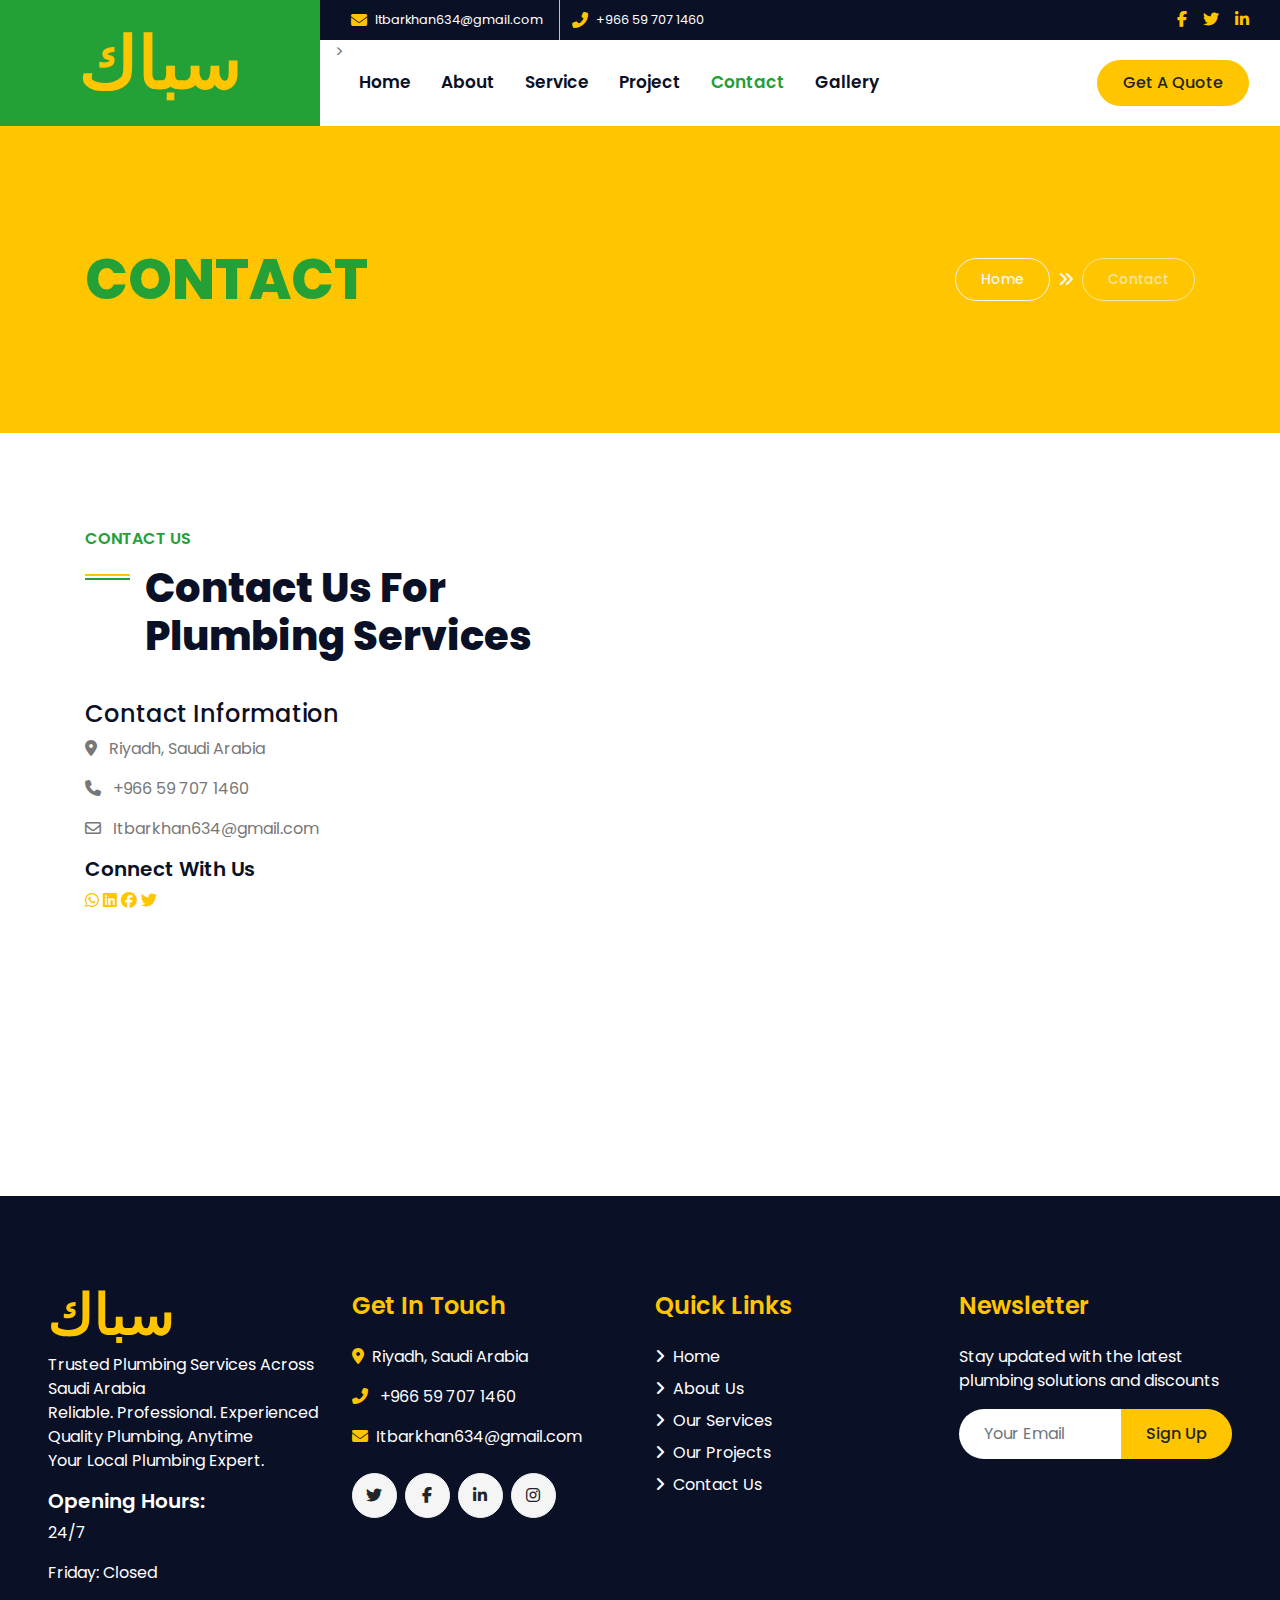
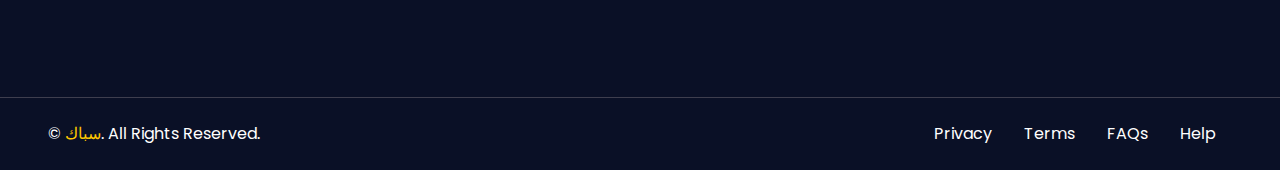
<file: contact.html>
<!DOCTYPE html>
<html lang="en">
  <head>
    <meta charset="utf-8" />
    <title>سباك</title>
    <meta content="width=device-width, initial-scale=1.0" name="viewport" />
    <meta content="Free HTML Templates" name="keywords" />
    <meta content="Free HTML Templates" name="description" />

    <!-- Favicon -->
    <link rel="icon" href="./img/logoweb.png" />

    <!-- Google Web Fonts -->
    <link rel="preconnect" href="https://fonts.gstatic.com" />
    <link
      href="https://fonts.googleapis.com/css2?family=Poppins:wght@400;500;600;700;800&display=swap"
      rel="stylesheet"
    />

    <!-- Font Awesome -->
    <link
      rel="stylesheet"
      href="https://cdnjs.cloudflare.com/ajax/libs/font-awesome/6.7.2/css/all.min.css"
      integrity="sha512-Evv84Mr4kqVGRNSgIGL/F/aIDqQb7xQ2vcrdIwxfjThSH8CSR7PBEakCr51Ck+w+/U6swU2Im1vVX0SVk9ABhg=="
      crossorigin="anonymous"
      referrerpolicy="no-referrer"
    />

    <!-- Libraries Stylesheet -->
    <link href="lib/owlcarousel/assets/owl.carousel.min.css" rel="stylesheet" />
    <link href="lib/lightbox/css/lightbox.min.css" rel="stylesheet" />

    <!-- Customized Bootstrap Stylesheet -->
    <link href="css/style.css" rel="stylesheet" />
  </head>

  <body>
    <!-- Header Start -->
    <div class="container-fluid">
      <div class="row">
        <div class="col-lg-3 bg-secondary d-none d-lg-block">
          <a
            href="/"
            class="navbar-brand w-100 h-100 m-0 p-0 d-flex align-items-center justify-content-center"
          >
            <h1 class="m-0 display-3 text-primary">سباك</h1>
          </a>
        </div>
        <div class="col-lg-9">
          <div class="row bg-dark d-none d-lg-flex">
            <div class="col-lg-7 text-left text-white">
              <div
                class="h-100 d-inline-flex gap-3 align-items-center border-right border-primary py-2 px-3"
              >
                <i class="fa fa-envelope text-primary mr-2"></i>
                <small>Itbarkhan634@gmail.com</small>
              </div>
              <div class="h-100 d-inline-flex align-items-center py-2 px-2">
                <i class="fa fa-phone-alt text-primary mr-2"></i>
                <small>+966 59 707 1460</small>
              </div>
            </div>
            <div class="col-lg-5 text-right">
              <div class="d-inline-flex align-items-center pr-2">
                <a
                  class="text-primary p-2"
                  href="https://www.facebook.com/share/1AyLTUV1e8/"
                >
                  <i class="fab fa-facebook-f"></i>
                </a>
                <a
                  class="text-primary p-2"
                  href="https://x.com/itbarsahar?t=YMFEyVScOHA7thiLkwz7DA&s=09"
                >
                  <i class="fab fa-twitter"></i>
                </a>
                <a
                  class="text-primary p-2"
                  href="https://www.linkedin.com/in/itbar-sahara-ab928716a?utm_source=share&utm_campaign=share_via&utm_content=profile&utm_medium=android_app"
                >
                  <i class="fab fa-linkedin-in"></i>
                </a>
              </div>
            </div>
          </div>
          <nav class="navbar navbar-expand-lg bg-white navbar-light p-0">
            <a href="" class="navbar-brand d-block d-lg-none">
              <h1 class="m-0 display-4 text-primary">سباك</h1>
            </a>
            <button
              type="button"
              class="navbar-toggler"
              data-toggle="collapse"
              data-target="#navbarCollapse"
            >
              <span class="navbar-toggler-icon"></span>
            </button>
            <div
              class="collapse navbar-collapse justify-content-between"
              id="navbarCollapse"
            >
              <div class="navbar-nav mr-auto py-0">
                >
                <a href="./index.html" class="nav-item nav-link">Home</a>
                <a href="./about.html" class="nav-item nav-link">About</a>
                <a href="./service.html" class="nav-item nav-link">Service</a>
                <a href="./project.html" class="nav-item nav-link">Project</a>
                <a href="./contact.html" class="nav-item nav-link active"
                  >Contact</a
                >
                <a href="./gellary.html" class="nav-item nav-link">Gallery</a>
              </div>
              <a href="#" class="btn btn-primary mr-3 d-none d-lg-block"
                >Get A Quote</a
              >
            </div>
          </nav>
        </div>
      </div>
    </div>
    <!-- Header End -->

    <!-- Page Header Start -->
    <div class="container-fluid bg-primary py-5 mb-5">
      <div class="container py-5">
        <div class="row align-items-center py-4">
          <div class="col-md-6 text-center text-md-left">
            <h1 class="display-4 mb-4 mb-md-0 text-secondary text-uppercase">
              Contact
            </h1>
          </div>
          <div class="col-md-6 text-center text-md-right">
            <div class="d-inline-flex align-items-center">
              <a class="btn btn-sm btn-outline-light" href="/">Home</a>
              <i class="fas fa-angle-double-right text-light mx-2"></i>
              <a class="btn btn-sm btn-outline-light disabled" href=""
                >Contact</a
              >
            </div>
          </div>
        </div>
      </div>
    </div>
    <!-- Page Header End -->

    <!-- Contact Start -->
    <div class="container-fluid py-5">
      <div class="container">
        <div class="row align-items-end mb-4">
          <div class="col-lg-6">
            <h6
              class="text-secondary font-weight-semi-bold text-uppercase mb-3"
            >
              Contact Us
            </h6>
            <h1 class="section-title mb-3">Contact Us For Plumbing Services</h1>
          </div>
        </div>
        <div class="row">
          <div class="col-lg-7 mb-5 mb-lg-0">
            <div className="contact-info">
              <div className="d-flex flex-column mb-4">
                <h4 className="mb-3 text-primary">Contact Information</h4>
                <p className="mb-2">
                  <i class="fa-solid fa-location-dot mr-2"></i>
                  Riyadh, Saudi Arabia
                </p>
                <p className="mb-2">
                  <i class="fa-solid fa-phone mr-2"></i>
                  +966 59 707 1460
                </p>
                <p className="mb-2">
                  <i class="fa-regular fa-envelope mr-2"></i>
                  Itbarkhan634@gmail.com
                </p>
                <!-- <a
                  href="https://wa.me/+9661234567890"
                  target="_blank"
                  rel="noopener noreferrer"
                  className="btn btn-success btn-square mr-2"
                >
                  <i class="fa-brands fa-whatsapp"></i>
                </a> -->
              </div>

              <div className="social-links">
                <h5 className="mb-3">Connect With Us</h5>
                <a
                  href="https://wa.me/+9661234567890"
                  target="_blank"
                  rel="noopener noreferrer"
                  className="btn btn-success btn-square mr-2"
                >
                  <i class="fa-brands fa-whatsapp"></i>
                </a>
                <a
                  href="https://linkedin.com/company"
                  target="_blank"
                  rel="noopener noreferrer"
                  className="btn btn-primary btn-square mr-2"
                >
                  <i class="fa-brands fa-linkedin"></i>
                </a>
                <a
                  href="https://facebook.com"
                  target="_blank"
                  rel="noopener noreferrer"
                  className="btn btn-primary btn-square mr-2"
                >
                  <i class="fa-brands fa-facebook"></i>
                </a>
                <a
                  href="https://twitter.com"
                  target="_blank"
                  rel="noopener noreferrer"
                  className="btn btn-info btn-square"
                >
                  <i class="fa-brands fa-twitter"></i>
                </a>
              </div>
            </div>
          </div>
          <div class="col-lg-5" style="min-height: 400px">
            <div class="position-relative h-100 rounded overflow-hidden">
              <iframe
                style="width: 100%; height: 100%; object-fit: cover"
                src="https://www.google.com/maps/embed?pb=!1m18!1m12!1m3!1d462562.655417716!2d46.56468176193374!3d24.7135528085345!2m3!1f0!2f0!3f0!3m2!1i1024!2i768!4f13.1!3m3!1m2!1s0x3e2f03890d489399%3A0xba974d1c98e79fd5!2sRiyadh%20Saudi%20Arabia!5e0!3m2!1sen!2s!4v1718726511645!5m2!1sen!2s"
                frameborder="0"
                style="border: 0"
                allowfullscreen=""
                aria-hidden="false"
                tabindex="0"
              ></iframe>
            </div>
          </div>
        </div>
      </div>
    </div>
    <!-- Contact End -->

    <!-- Footer Start -->
    <div class="container-fluid bg-dark text-white mt-5 py-5 px-sm-3 px-md-5">
      <div class="row pt-5">
        <div class="col-lg-3 col-md-6 mb-5">
          <a href="./index.html" class="navbar-brand">
            <h1 class="m-0 mt-n3 display-4 text-primary">سباك</h1>
          </a>
          <p>
            Trusted Plumbing Services Across Saudi Arabia <br />
            Reliable. Professional. Experienced <br />
            Quality Plumbing, Anytime <br />
            Your Local Plumbing Expert.
          </p>
          <h5 class="font-weight-semi-bold text-white mb-2">Opening Hours:</h5>
          <p className="mb-1">24/7</p>
          <p className="mb-0">Friday: Closed</p>
        </div>
        <div class="col-lg-3 col-md-6 mb-5">
          <h4 class="font-weight-semi-bold text-primary mb-4">Get In Touch</h4>
          <p>
            <i class="fa fa-map-marker-alt text-primary mr-2"></i>Riyadh, Saudi
            Arabia
          </p>
          <p>
            <i class="fa fa-phone-alt text-primary mr-2"></i> +966 59 707 1460
          </p>
          <p>
            <i class="fa fa-envelope text-primary mr-2"></i
            >Itbarkhan634@gmail.com
          </p>
          <div class="d-flex justify-content-start mt-4">
            <a
              class="btn btn-light btn-social mr-2"
              href="https://x.com/itbarsahar?t=YMFEyVScOHA7thiLkwz7DA&s=09"
              ><i class="fab fa-twitter"></i
            ></a>
            <a
              class="btn btn-light btn-social mr-2"
              href="https://www.facebook.com/share/1AyLTUV1e8/"
              ><i class="fab fa-facebook-f"></i
            ></a>
            <a
              class="btn btn-light btn-social mr-2"
              href="https://www.linkedin.com/in/itbar-sahara-ab928716a?utm_source=share&utm_campaign=share_via&utm_content=profile&utm_medium=android_app"
              ><i class="fab fa-linkedin-in"></i
            ></a>
            <a class="btn btn-light btn-social" href="www.instagram.com"
              ><i class="fab fa-instagram"></i
            ></a>
          </div>
        </div>
        <div class="col-lg-3 col-md-6 mb-5">
          <h4 class="font-weight-semi-bold text-primary mb-4">Quick Links</h4>
          <div class="d-flex flex-column justify-content-start">
            <a class="text-white mb-2" href="./index.html"
              ><i class="fa fa-angle-right mr-2"></i>Home</a
            >
            <a class="text-white mb-2" href="./about.html"
              ><i class="fa fa-angle-right mr-2"></i>About Us</a
            >
            <a class="text-white mb-2" href="./service.html"
              ><i class="fa fa-angle-right mr-2"></i>Our Services</a
            >
            <a class="text-white mb-2" href="./project.html"
              ><i class="fa fa-angle-right mr-2"></i>Our Projects</a
            >
            <a class="text-white" href="./contact.html"
              ><i class="fa fa-angle-right mr-2"></i>Contact Us</a
            >
          </div>
        </div>
        <div class="col-lg-3 col-md-6 mb-5">
          <h4 class="font-weight-semi-bold text-primary mb-4">Newsletter</h4>
          <p>Stay updated with the latest plumbing solutions and discounts</p>
          <div class="w-100">
            <div class="input-group">
              <input
                type="text"
                class="form-control border-0"
                style="padding: 25px"
                placeholder="Your Email"
              />
              <div class="input-group-append">
                <button class="btn btn-primary px-4">Sign Up</button>
              </div>
            </div>
          </div>
        </div>
      </div>
    </div>
    <div
      class="container-fluid bg-dark text-white border-top py-4 px-sm-3 px-md-5"
      style="border-color: #3e3e4e !important"
    >
      <div class="row">
        <div class="col-lg-6 text-center text-md-left mb-3 mb-md-0">
          <p class="m-0 text-white">
            &copy; <a href="/">سباك</a>. All Rights Reserved.
          </p>
        </div>
        <div class="col-lg-6 text-center text-md-right">
          <ul class="nav d-inline-flex">
            <li class="nav-item">
              <a class="nav-link text-white py-0" href="#">Privacy</a>
            </li>
            <li class="nav-item">
              <a class="nav-link text-white py-0" href="#">Terms</a>
            </li>
            <li class="nav-item">
              <a class="nav-link text-white py-0" href="#">FAQs</a>
            </li>
            <li class="nav-item">
              <a class="nav-link text-white py-0" href="#">Help</a>
            </li>
          </ul>
        </div>
      </div>
    </div>
    <!-- Footer End -->

    <!-- Back to Top -->
    <a href="#" class="btn btn-primary px-3 back-to-top"
      ><i class="fa fa-angle-double-up"></i
    ></a>

    <!-- JavaScript Libraries -->
    <script src="https://code.jquery.com/jquery-3.4.1.min.js"></script>
    <script src="https://stackpath.bootstrapcdn.com/bootstrap/4.4.1/js/bootstrap.bundle.min.js"></script>
    <script src="lib/easing/easing.min.js"></script>
    <script src="lib/waypoints/waypoints.min.js"></script>
    <script src="lib/counterup/counterup.min.js"></script>
    <script src="lib/owlcarousel/owl.carousel.min.js"></script>
    <script src="lib/isotope/isotope.pkgd.min.js"></script>
    <script src="lib/lightbox/js/lightbox.min.js"></script>

    <!-- Contact Javascript File -->
    <script src="mail/jqBootstrapValidation.min.js"></script>
    <script src="mail/contact.js"></script>

    <!-- Template Javascript -->
    <script src="js/main.js"></script>
  </body>
</html>
</file>
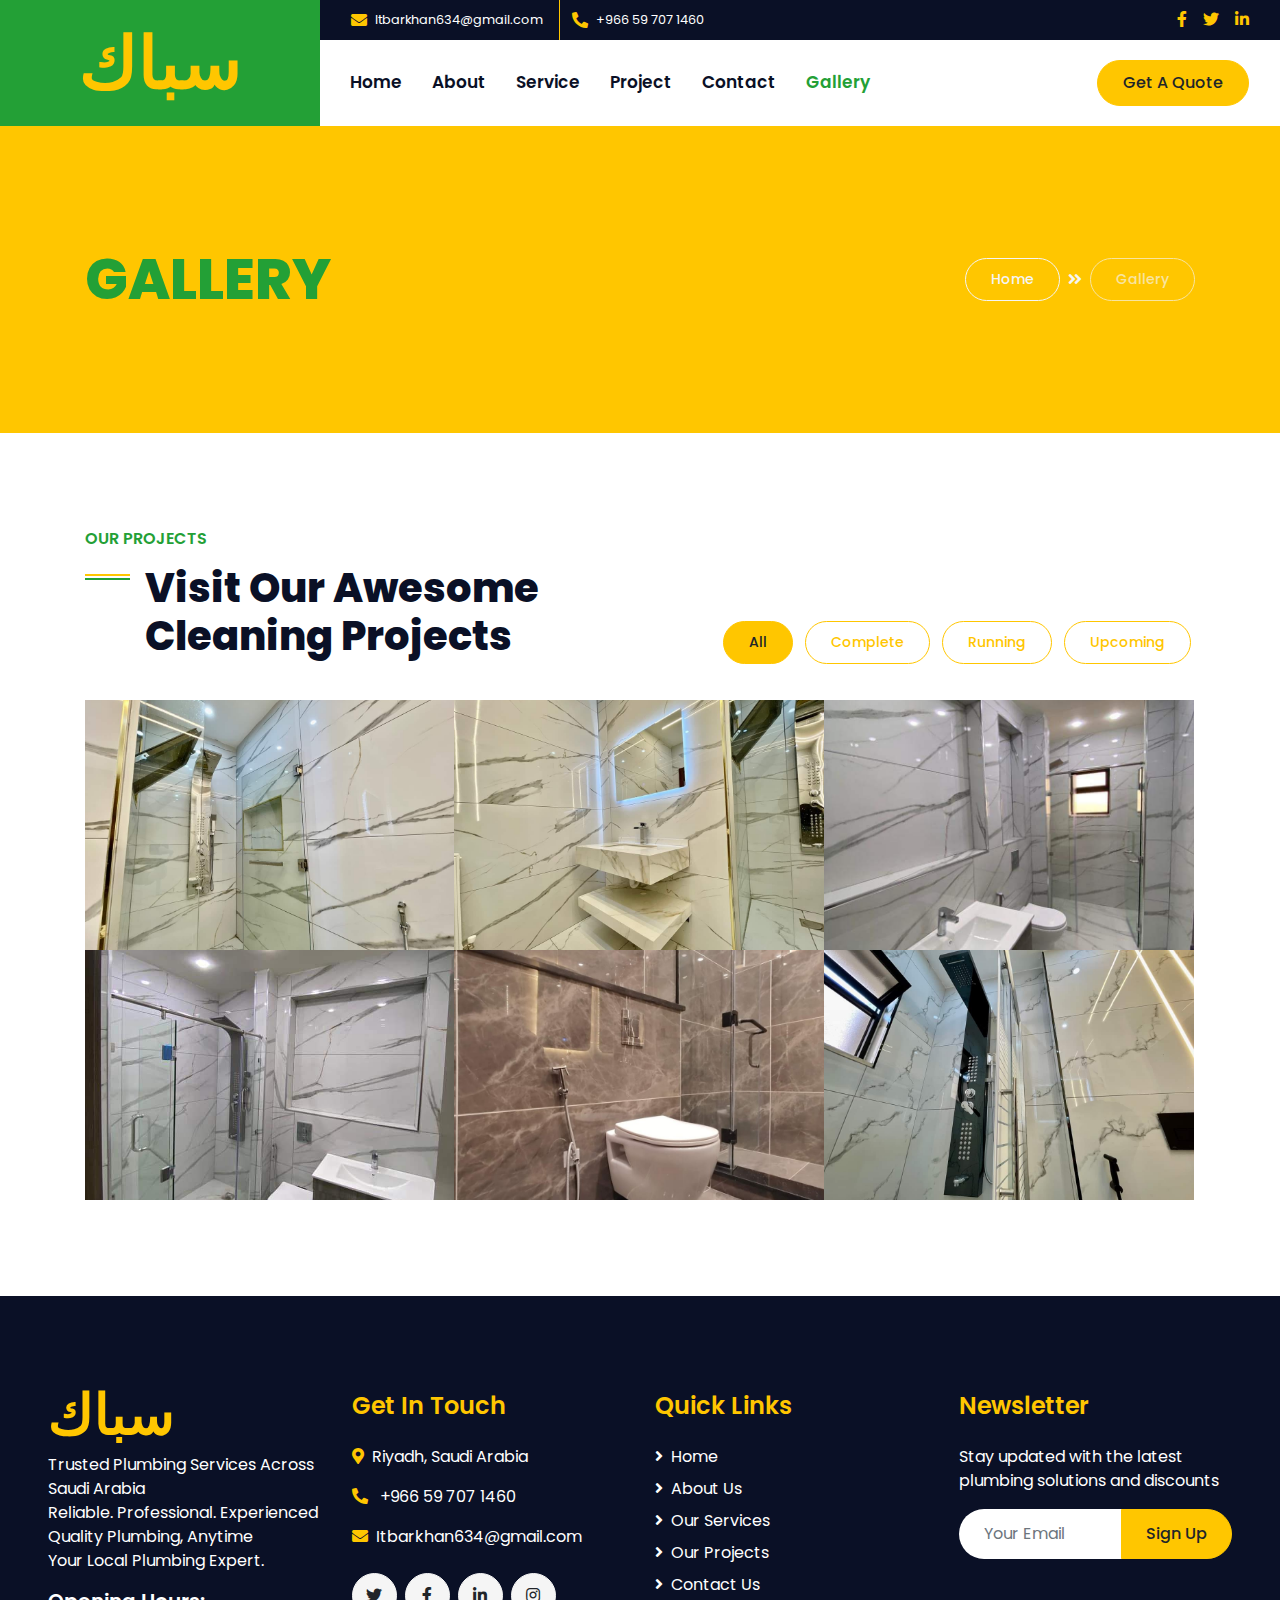
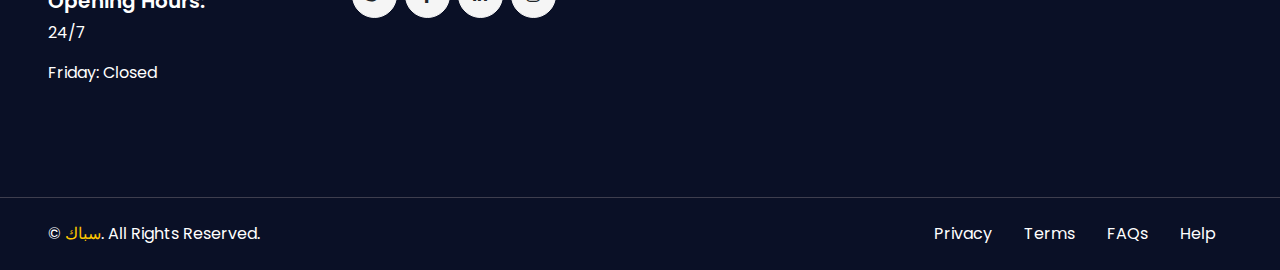
<file: gellary.html>
<!DOCTYPE html>
<html lang="en">

<head>
    <meta charset="utf-8">
    <title>سباك</title>
    <meta content="width=device-width, initial-scale=1.0" name="viewport">
    <meta content="Free HTML Templates" name="keywords">
    <meta content="Free HTML Templates" name="description">

    <!-- Favicon -->
    <link rel="icon" href="./img/logoweb.png" />

    <!-- Google Web Fonts -->
    <link rel="preconnect" href="https://fonts.gstatic.com">
    <link href="https://fonts.googleapis.com/css2?family=Poppins:wght@400;500;600;700;800&display=swap" rel="stylesheet">

    <!-- Font Awesome -->
    <link href="https://cdnjs.cloudflare.com/ajax/libs/font-awesome/5.10.0/css/all.min.css" rel="stylesheet">

    <!-- Libraries Stylesheet -->
    <link href="lib/owlcarousel/assets/owl.carousel.min.css" rel="stylesheet">
    <link href="lib/lightbox/css/lightbox.min.css" rel="stylesheet">

    <!-- Customized Bootstrap Stylesheet -->
    <link href="css/style.css" rel="stylesheet">
</head>

<body>
    <!-- Header Start -->
    <div class="container-fluid">
        <div class="row">
            <div class="col-lg-3 bg-secondary d-none d-lg-block">
                <a href="/" class="navbar-brand w-100 h-100 m-0 p-0 d-flex align-items-center justify-content-center">
                    <h1 class="m-0 display-3 text-primary">سباك</h1>
                </a>
            </div>
            <div class="col-lg-9">
                <div class="row bg-dark d-none d-lg-flex">
                    <div class="col-lg-7 text-left text-white">
                        <div class="h-100 d-inline-flex gap-3 align-items-center border-right border-primary py-2 px-3">
                            <i class="fa fa-envelope text-primary mr-2"></i>
                            <small>Itbarkhan634@gmail.com</small>
                        </div>
                        <div class="h-100 d-inline-flex align-items-center py-2 px-2">
                            <i class="fa fa-phone-alt text-primary mr-2"></i>
                     <small>+966 59 707 1460</small>
                        </div>
                    </div>
                    <div class="col-lg-5 text-right">
                        <div class="d-inline-flex align-items-center pr-2">
                            <a class="text-primary p-2" href="https://www.facebook.com/share/1AyLTUV1e8/">
                                <i class="fab fa-facebook-f"></i>
                            </a>
                            <a class="text-primary p-2" href="https://x.com/itbarsahar?t=YMFEyVScOHA7thiLkwz7DA&s=09">
                                <i class="fab fa-twitter"></i>
                            </a>
                            <a class="text-primary p-2" href="https://www.linkedin.com/in/itbar-sahara-ab928716a?utm_source=share&utm_campaign=share_via&utm_content=profile&utm_medium=android_app">
                                <i class="fab fa-linkedin-in"></i>
                            </a> 
                        </div>
                    </div>
                </div>
                <nav class="navbar navbar-expand-lg bg-white navbar-light p-0">
                    <a href="" class="navbar-brand d-block d-lg-none">
                        <h1 class="m-0 display-4 text-primary">سباك</h1>
                    </a>
                    <button type="button" class="navbar-toggler" data-toggle="collapse" data-target="#navbarCollapse">
                        <span class="navbar-toggler-icon"></span>
                    </button>
                    <div class="collapse navbar-collapse justify-content-between" id="navbarCollapse">
                        <div class="navbar-nav mr-auto py-0">
                            <a href="./index.html" class="nav-item nav-link ">Home</a>
                            <a href="./about.html" class="nav-item nav-link">About</a>
                            <a href="./service.html" class="nav-item nav-link ">Service</a>
                            <a href="./project.html" class="nav-item nav-link ">Project</a> 
                            <a href="./contact.html" class="nav-item nav-link">Contact</a>
                            <a href="./gellary.html" class="nav-item nav-link active">Gallery</a>
                        </div>
                        <a href="#" class="btn btn-primary mr-3 d-none d-lg-block">Get A Quote</a>
                    </div>
                </nav>
            </div>
        </div>
    </div>
    <!-- Header End -->


    <!-- Page Header Start -->
    <div class="container-fluid bg-primary py-5 mb-5">
        <div class="container py-5">
            <div class="row align-items-center py-4">
                <div class="col-md-6 text-center text-md-left">
                    <h1 class="display-4 mb-4 mb-md-0 text-secondary text-uppercase">Gallery</h1>
                </div>
                <div class="col-md-6 text-center text-md-right">
                    <div class="d-inline-flex align-items-center">
                        <a class="btn btn-sm btn-outline-light" href="/">Home</a>
                        <i class="fas fa-angle-double-right text-light mx-2"></i>
                        <a class="btn btn-sm btn-outline-light disabled" href="">Gallery</a>
                    </div>
                </div>
            </div>
        </div>
    </div>
    <!-- Page Header End -->


    <!-- Portfolio Start -->
    <div class="container-fluid py-5">
        <div class="container">
            <div class="row align-items-end mb-4">
                <div class="col-lg-6">
                    <h6 class="text-secondary font-weight-semi-bold text-uppercase mb-3">Our Projects</h6>
                    <h1 class="section-title mb-3">Visit Our Awesome Cleaning Projects</h1>
                </div>
                <div class="col-lg-6 text-center text-lg-right">
                    <ul class="list-inline mb-2" id="portfolio-flters">
                        <li class="btn btn-sm btn-outline-primary m-1 active"  data-filter="*">All</li>
                        <li class="btn btn-sm btn-outline-primary m-1" data-filter=".first">Complete</li>
                        <li class="btn btn-sm btn-outline-primary m-1" data-filter=".second">Running</li>
                        <li class="btn btn-sm btn-outline-primary m-1" data-filter=".third">Upcoming</li>
                    </ul>
                </div>
            </div>
            <div class="row m-0 portfolio-container">
                <div class="col-lg-4 col-md-6 col-sm-12 p-0 portfolio-item first">
                    <div class="position-relative overflow-hidden">
                        <div class="portfolio-img">
                            <img class="img-fluid w-100" src="./img/1.jpg" alt="">
                        </div>
                        <div class="portfolio-text bg-primary">
                            <h4 class="font-weight-bold mb-4">Project Name</h4>
                            <div class="d-flex align-items-center justify-content-center">
                                <a class="btn btn-sm btn-secondary m-1" href="">
                                    <i class="fa fa-link"></i>
                                </a>
                                <a class="btn btn-sm btn-secondary m-1" href="./img/1.jpg" data-lightbox="portfolio">
                                    <i class="fa fa-eye"></i>
                                </a>
                            </div>
                        </div>
                    </div>
                </div>
                <div class="col-lg-4 col-md-6 col-sm-12 p-0 portfolio-item second">
                    <div class="position-relative overflow-hidden">
                        <div class="portfolio-img">
                            <img class="img-fluid w-100" src="./img/2.jpg" alt="">
                        </div>
                        <div class="portfolio-text bg-primary">
                            <h4 class="font-weight-bold mb-4">Project Name</h4>
                            <div class="d-flex align-items-center justify-content-center">
                                <a class="btn btn-sm btn-secondary m-1" href="">
                                    <i class="fa fa-link"></i>
                                </a>
                                <a class="btn btn-sm btn-secondary m-1" href="./img/2.jpg" data-lightbox="portfolio">
                                    <i class="fa fa-eye"></i>
                                </a>
                            </div>
                        </div>
                    </div>
                </div>
                <div class="col-lg-4 col-md-6 col-sm-12 p-0 portfolio-item third">
                    <div class="position-relative overflow-hidden">
                        <div class="portfolio-img">
                            <img class="img-fluid w-100" src="./img/3.jpg" alt="">
                        </div>
                        <div class="portfolio-text bg-primary">
                            <h4 class="font-weight-bold mb-4">Project Name</h4>
                            <div class="d-flex align-items-center justify-content-center">
                                <a class="btn btn-sm btn-secondary m-1" href="">
                                    <i class="fa fa-link"></i>
                                </a>
                                <a class="btn btn-sm btn-secondary m-1" href="./img/3.jpg" data-lightbox="portfolio">
                                    <i class="fa fa-eye"></i>
                                </a>
                            </div>
                        </div>
                    </div>
                </div>
                <div class="col-lg-4 col-md-6 col-sm-12 p-0 portfolio-item first">
                    <div class="position-relative overflow-hidden">
                        <div class="portfolio-img">
                            <img class="img-fluid w-100" src="./img/4.jpg" alt="">
                        </div>
                        <div class="portfolio-text bg-primary">
                            <h4 class="font-weight-bold mb-4">Project Name</h4>
                            <div class="d-flex align-items-center justify-content-center">
                                <a class="btn btn-sm btn-secondary m-1" href="">
                                    <i class="fa fa-link"></i>
                                </a>
                                <a class="btn btn-sm btn-secondary m-1" href="./img/4.jpg" data-lightbox="portfolio">
                                    <i class="fa fa-eye"></i>
                                </a>
                            </div>
                        </div>
                    </div>
                </div>
                <div class="col-lg-4 col-md-6 col-sm-12 p-0 portfolio-item second">
                    <div class="position-relative overflow-hidden">
                        <div class="portfolio-img">
                            <img class="img-fluid w-100" src="./img/5.jpg" alt="">
                        </div>
                        <div class="portfolio-text bg-primary">
                            <h4 class="font-weight-bold mb-4">Project Name</h4>
                            <div class="d-flex align-items-center justify-content-center">
                                <a class="btn btn-sm btn-secondary m-1" href="">
                                    <i class="fa fa-link"></i>
                                </a>
                                <a class="btn btn-sm btn-secondary m-1" href="./img/5.jpg" data-lightbox="portfolio">
                                    <i class="fa fa-eye"></i>
                                </a>
                            </div>
                        </div>
                    </div>
                </div>
                <div class="col-lg-4 col-md-6 col-sm-12 p-0 portfolio-item third">
                    <div class="position-relative overflow-hidden">
                        <div class="portfolio-img">
                            <img class="img-fluid w-100" src="./img/6.jpg" alt="">
                        </div>
                        <div class="portfolio-text bg-primary">
                            <h4 class="font-weight-bold mb-4">Project Name</h4>
                            <div class="d-flex align-items-center justify-content-center">
                                <a class="btn btn-sm btn-secondary m-1" href="">
                                    <i class="fa fa-link"></i>
                                </a>
                                <a class="btn btn-sm btn-secondary m-1" href="./img/6.jpg" data-lightbox="portfolio">
                                    <i class="fa fa-eye"></i>
                                </a>
                            </div>
                        </div>
                    </div>
                </div>
            </div>
        </div>
        </div>
    </div>
    <!-- Portfolio End -->


   <!-- Footer Start -->
    <div class="container-fluid bg-dark text-white mt-5 py-5 px-sm-3 px-md-5">
        <div class="row pt-5">
            <div class="col-lg-3 col-md-6 mb-5">
                <a href="./index.html" class="navbar-brand">
                    <h1 class="m-0 mt-n3 display-4 text-primary">سباك</h1>
                </a>
                <p> Trusted Plumbing Services Across Saudi Arabia <br />
              Reliable. Professional. Experienced <br />
              Quality Plumbing, Anytime <br />
              Your Local Plumbing Expert.</p>
                <h5 class="font-weight-semi-bold text-white mb-2">Opening Hours:</h5>
                   <p className="mb-1">24/7</p>
            <p className="mb-0">Friday: Closed</p>
            </div>
            <div class="col-lg-3 col-md-6 mb-5">
                <h4 class="font-weight-semi-bold text-primary mb-4">Get In Touch</h4>
                <p><i class="fa fa-map-marker-alt text-primary mr-2"></i>Riyadh, Saudi Arabia</p>
                <p><i class="fa fa-phone-alt text-primary mr-2"></i> +966 59 707 1460</p>
                <p><i class="fa fa-envelope text-primary mr-2"></i>Itbarkhan634@gmail.com</p>
                <div class="d-flex justify-content-start mt-4">
                    <a class="btn btn-light btn-social mr-2" href="https://x.com/itbarsahar?t=YMFEyVScOHA7thiLkwz7DA&s=09"><i class="fab fa-twitter"></i></a>
                    <a class="btn btn-light btn-social mr-2" href="https://www.facebook.com/share/1AyLTUV1e8/"><i class="fab fa-facebook-f"></i></a>
                    <a class="btn btn-light btn-social mr-2" href="https://www.linkedin.com/in/itbar-sahara-ab928716a?utm_source=share&utm_campaign=share_via&utm_content=profile&utm_medium=android_app"><i class="fab fa-linkedin-in"></i></a>
                    <a class="btn btn-light btn-social" href="www.instagram.com"><i class="fab fa-instagram"></i></a>
                </div>
            </div>
            <div class="col-lg-3 col-md-6 mb-5">
                <h4 class="font-weight-semi-bold text-primary mb-4">Quick Links</h4>
                <div class="d-flex flex-column justify-content-start">
                    <a class="text-white mb-2" href="./index.html"><i class="fa fa-angle-right mr-2"></i>Home</a>
                    <a class="text-white mb-2" href="./about.html"><i class="fa fa-angle-right mr-2"></i>About Us</a>
                    <a class="text-white mb-2" href="./service.html"><i class="fa fa-angle-right mr-2"></i>Our Services</a>
                    <a class="text-white mb-2" href="./project.html"><i class="fa fa-angle-right mr-2"></i>Our Projects</a>
                    <a class="text-white" href="./contact.html"><i class="fa fa-angle-right mr-2"></i>Contact Us</a>
                </div>
            </div>
            <div class="col-lg-3 col-md-6 mb-5">
                <h4 class="font-weight-semi-bold text-primary mb-4">Newsletter</h4>
                <p> Stay updated with the latest plumbing solutions and discounts</p>
                <div class="w-100">
                    <div class="input-group">
                        <input type="text" class="form-control border-0" style="padding: 25px;"
                            placeholder="Your Email">
                        <div class="input-group-append">
                            <button class="btn btn-primary px-4">Sign Up</button>
                        </div>
                    </div>
                </div>
            </div>
        </div>
    </div>
    <div class="container-fluid bg-dark text-white border-top py-4 px-sm-3 px-md-5"
        style="border-color: #3E3E4E !important;">
        <div class="row">
            <div class="col-lg-6 text-center text-md-left mb-3 mb-md-0">
                <p class="m-0 text-white">&copy; <a href="/">سباك</a>. All Rights Reserved.
                </p>
            </div>
            <div class="col-lg-6 text-center text-md-right">
                <ul class="nav d-inline-flex">
                    <li class="nav-item">
                        <a class="nav-link text-white py-0" href="#">Privacy</a>
                    </li>
                    <li class="nav-item">
                        <a class="nav-link text-white py-0" href="#">Terms</a>
                    </li>
                    <li class="nav-item">
                        <a class="nav-link text-white py-0" href="#">FAQs</a>
                    </li>
                    <li class="nav-item">
                        <a class="nav-link text-white py-0" href="#">Help</a>
                    </li>
                </ul>
            </div>
        </div>
    </div>
    <!-- Footer End -->


    <!-- Back to Top -->
    <a href="#" class="btn btn-primary px-3 back-to-top"><i class="fa fa-angle-double-up"></i></a>


    <!-- JavaScript Libraries -->
    <script src="https://code.jquery.com/jquery-3.4.1.min.js"></script>
    <script src="https://stackpath.bootstrapcdn.com/bootstrap/4.4.1/js/bootstrap.bundle.min.js"></script>
    <script src="lib/easing/easing.min.js"></script>
    <script src="lib/waypoints/waypoints.min.js"></script>
    <script src="lib/counterup/counterup.min.js"></script>
    <script src="lib/owlcarousel/owl.carousel.min.js"></script>
    <script src="lib/isotope/isotope.pkgd.min.js"></script>
    <script src="lib/lightbox/js/lightbox.min.js"></script>

    <!-- Contact Javascript File -->
    <script src="mail/jqBootstrapValidation.min.js"></script>
    <script src="mail/contact.js"></script>

    <!-- Template Javascript -->
    <script src="js/main.js"></script>
</body>

</html>
</file>
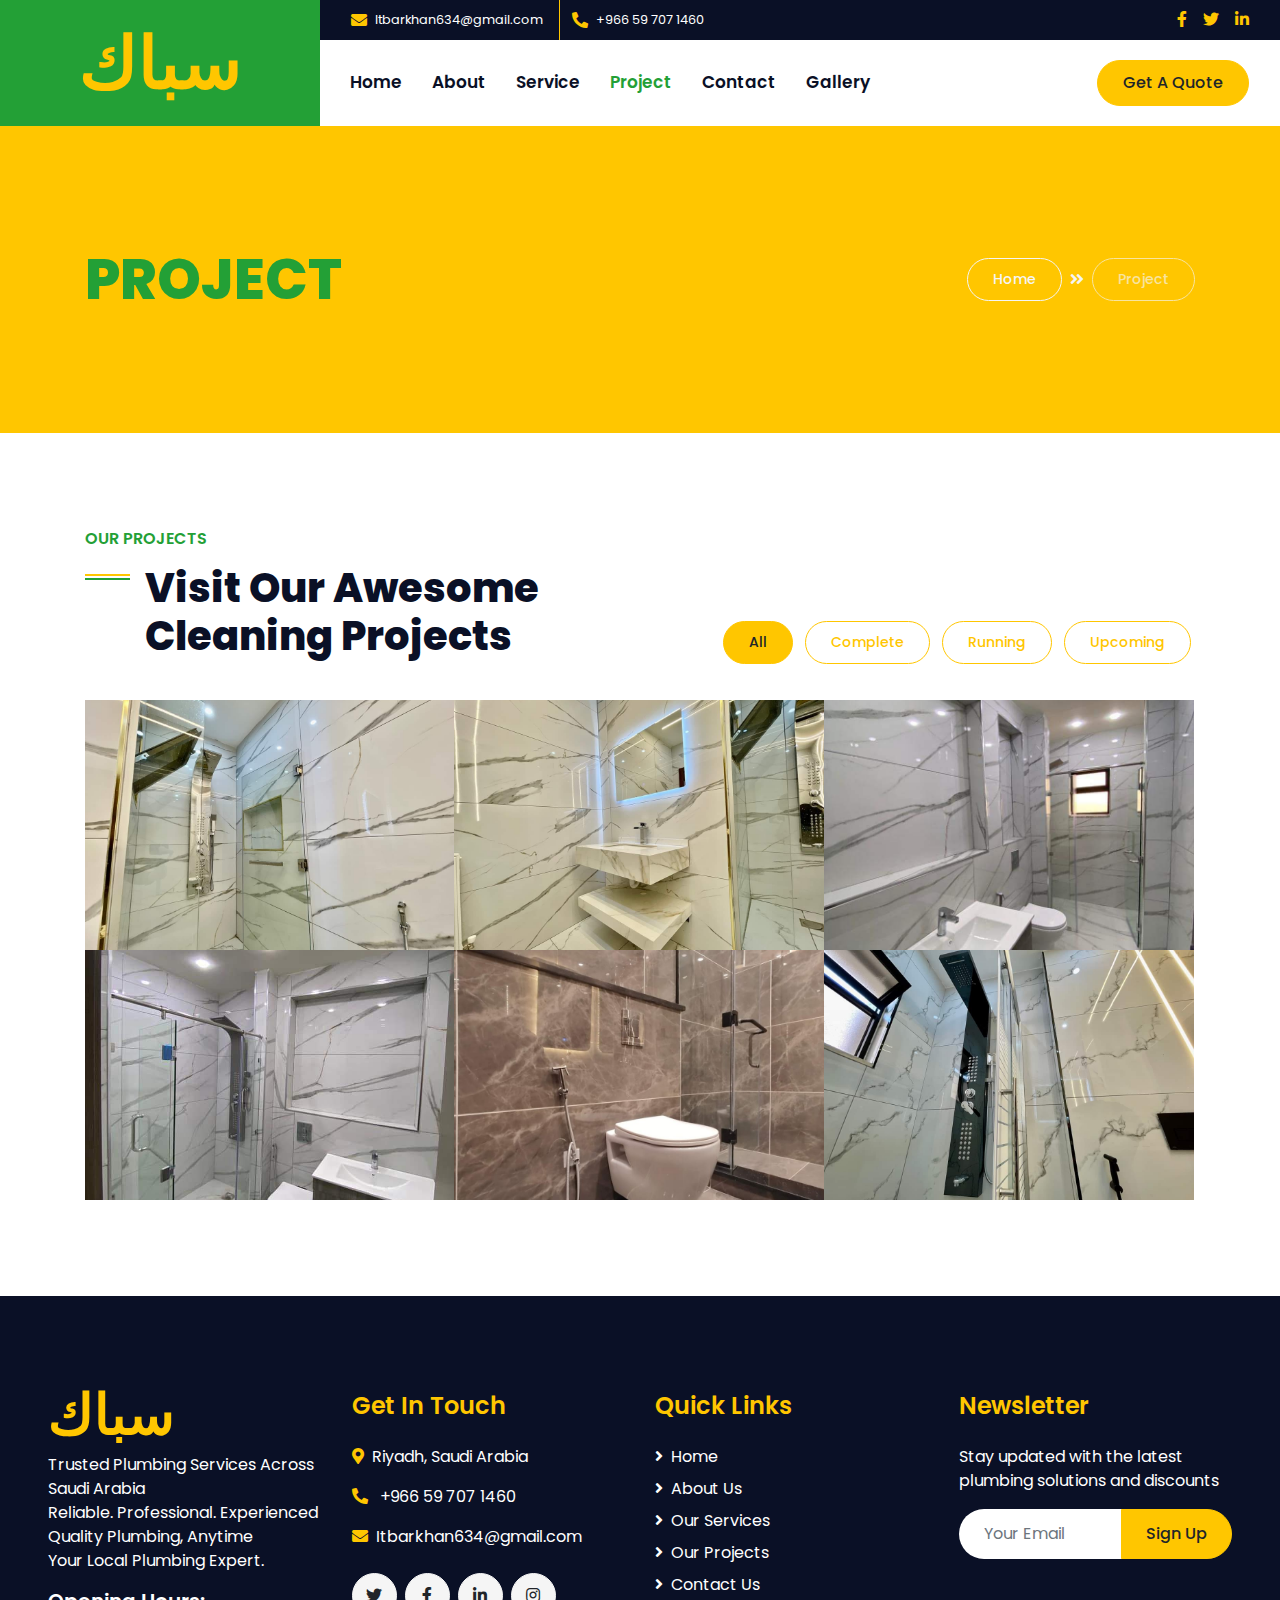
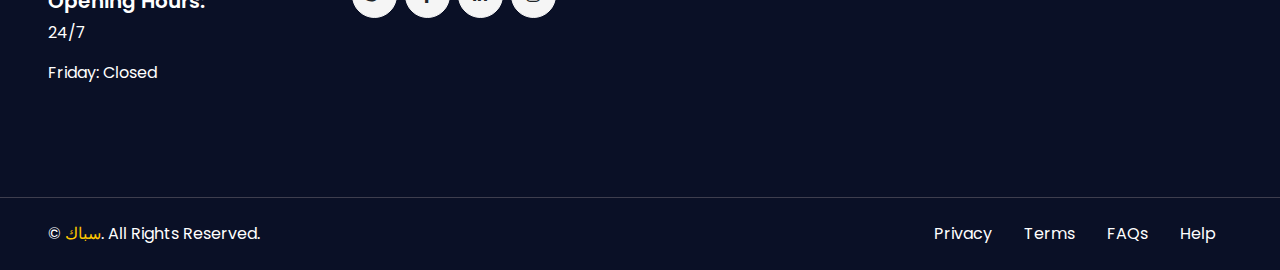
<file: project.html>
<!DOCTYPE html>
<html lang="en">

<head>
    <meta charset="utf-8">
    <title>سباك</title>
    <meta content="width=device-width, initial-scale=1.0" name="viewport">
    <meta content="Free HTML Templates" name="keywords">
    <meta content="Free HTML Templates" name="description">

    <!-- Favicon -->
    <link rel="icon" href="./img/logoweb.png" />

    <!-- Google Web Fonts -->
    <link rel="preconnect" href="https://fonts.gstatic.com">
    <link href="https://fonts.googleapis.com/css2?family=Poppins:wght@400;500;600;700;800&display=swap" rel="stylesheet">

    <!-- Font Awesome -->
    <link href="https://cdnjs.cloudflare.com/ajax/libs/font-awesome/5.10.0/css/all.min.css" rel="stylesheet">

    <!-- Libraries Stylesheet -->
    <link href="lib/owlcarousel/assets/owl.carousel.min.css" rel="stylesheet">
    <link href="lib/lightbox/css/lightbox.min.css" rel="stylesheet">

    <!-- Customized Bootstrap Stylesheet -->
    <link href="css/style.css" rel="stylesheet">
</head>

<body>
    <!-- Header Start -->
    <div class="container-fluid">
        <div class="row">
            <div class="col-lg-3 bg-secondary d-none d-lg-block">
                <a href="/" class="navbar-brand w-100 h-100 m-0 p-0 d-flex align-items-center justify-content-center">
                    <h1 class="m-0 display-3 text-primary">سباك</h1>
                </a>
            </div>
            <div class="col-lg-9">
                <div class="row bg-dark d-none d-lg-flex">
                    <div class="col-lg-7 text-left text-white">
                        <div class="h-100 d-inline-flex gap-3 align-items-center border-right border-primary py-2 px-3">
                            <i class="fa fa-envelope text-primary mr-2"></i>
                            <small>Itbarkhan634@gmail.com</small>
                        </div>
                        <div class="h-100 d-inline-flex align-items-center py-2 px-2">
                            <i class="fa fa-phone-alt text-primary mr-2"></i>
                     <small>+966 59 707 1460</small>
                        </div>
                    </div>
                    <div class="col-lg-5 text-right">
                        <div class="d-inline-flex align-items-center pr-2">
                            <a class="text-primary p-2" href="https://www.facebook.com/share/1AyLTUV1e8/">
                                <i class="fab fa-facebook-f"></i>
                            </a>
                            <a class="text-primary p-2" href="https://x.com/itbarsahar?t=YMFEyVScOHA7thiLkwz7DA&s=09">
                                <i class="fab fa-twitter"></i>
                            </a>
                            <a class="text-primary p-2" href="https://www.linkedin.com/in/itbar-sahara-ab928716a?utm_source=share&utm_campaign=share_via&utm_content=profile&utm_medium=android_app">
                                <i class="fab fa-linkedin-in"></i>
                            </a> 
                        </div>
                    </div>
                </div>
                <nav class="navbar navbar-expand-lg bg-white navbar-light p-0">
                    <a href="" class="navbar-brand d-block d-lg-none">
                        <h1 class="m-0 display-4 text-primary">سباك</h1>
                    </a>
                    <button type="button" class="navbar-toggler" data-toggle="collapse" data-target="#navbarCollapse">
                        <span class="navbar-toggler-icon"></span>
                    </button>
                    <div class="collapse navbar-collapse justify-content-between" id="navbarCollapse">
                        <div class="navbar-nav mr-auto py-0"> 

                             <a href="./index.html" class="nav-item nav-link ">Home</a>
                            <a href="./about.html" class="nav-item nav-link">About</a>
                            <a href="./service.html" class="nav-item nav-link ">Service</a>
                            <a href="./project.html" class="nav-item nav-link active">Project</a> 
                            <a href="./contact.html" class="nav-item nav-link">Contact</a>
                            <a href="./gellary.html" class="nav-item nav-link ">Gallery</a>
                        </div>
                        <a href="#" class="btn btn-primary mr-3 d-none d-lg-block">Get A Quote</a>
                    </div>
                </nav>
            </div>
        </div>
    </div>
    <!-- Header End -->


    <!-- Page Header Start -->
    <div class="container-fluid bg-primary py-5 mb-5">
        <div class="container py-5">
            <div class="row align-items-center py-4">
                <div class="col-md-6 text-center text-md-left">
                    <h1 class="display-4 mb-4 mb-md-0 text-secondary text-uppercase">Project</h1>
                </div>
                <div class="col-md-6 text-center text-md-right">
                    <div class="d-inline-flex align-items-center">
                        <a class="btn btn-sm btn-outline-light" href="">Home</a>
                        <i class="fas fa-angle-double-right text-light mx-2"></i>
                        <a class="btn btn-sm btn-outline-light disabled" href="">Project</a>
                    </div>
                </div>
            </div>
        </div>
    </div>
    <!-- Page Header End -->


    <!-- Portfolio Start -->
    <div class="container-fluid py-5">
        <div class="container">
            <div class="row align-items-end mb-4">
                <div class="col-lg-6">
                    <h6 class="text-secondary font-weight-semi-bold text-uppercase mb-3">Our Projects</h6>
                    <h1 class="section-title mb-3">Visit Our Awesome Cleaning Projects</h1>
                </div>
                <div class="col-lg-6 text-center text-lg-right">
                    <ul class="list-inline mb-2" id="portfolio-flters">
                        <li class="btn btn-sm btn-outline-primary m-1 active"  data-filter="*">All</li>
                        <li class="btn btn-sm btn-outline-primary m-1" data-filter=".first">Complete</li>
                        <li class="btn btn-sm btn-outline-primary m-1" data-filter=".second">Running</li>
                        <li class="btn btn-sm btn-outline-primary m-1" data-filter=".third">Upcoming</li>
                    </ul>
                </div>
            </div>
            <div class="row m-0 portfolio-container">
                <div class="col-lg-4 col-md-6 col-sm-12 p-0 portfolio-item first">
                    <div class="position-relative overflow-hidden">
                        <div class="portfolio-img">
                            <img class="img-fluid w-100" src="./img/1.jpg" alt="">
                        </div>
                        <div class="portfolio-text bg-primary">
                            <h4 class="font-weight-bold mb-4">Project Name</h4>
                            <div class="d-flex align-items-center justify-content-center">
                                <a class="btn btn-sm btn-secondary m-1" href="">
                                    <i class="fa fa-link"></i>
                                </a>
                                <a class="btn btn-sm btn-secondary m-1" href="./img/1.jpg" data-lightbox="portfolio">
                                    <i class="fa fa-eye"></i>
                                </a>
                            </div>
                        </div>
                    </div>
                </div>
                <div class="col-lg-4 col-md-6 col-sm-12 p-0 portfolio-item second">
                    <div class="position-relative overflow-hidden">
                        <div class="portfolio-img">
                            <img class="img-fluid w-100" src="./img/2.jpg" alt="">
                        </div>
                        <div class="portfolio-text bg-primary">
                            <h4 class="font-weight-bold mb-4">Project Name</h4>
                            <div class="d-flex align-items-center justify-content-center">
                                <a class="btn btn-sm btn-secondary m-1" href="">
                                    <i class="fa fa-link"></i>
                                </a>
                                <a class="btn btn-sm btn-secondary m-1" href="./img/2.jpg" data-lightbox="portfolio">
                                    <i class="fa fa-eye"></i>
                                </a>
                            </div>
                        </div>
                    </div>
                </div>
                <div class="col-lg-4 col-md-6 col-sm-12 p-0 portfolio-item third">
                    <div class="position-relative overflow-hidden">
                        <div class="portfolio-img">
                            <img class="img-fluid w-100" src="./img/3.jpg" alt="">
                        </div>
                        <div class="portfolio-text bg-primary">
                            <h4 class="font-weight-bold mb-4">Project Name</h4>
                            <div class="d-flex align-items-center justify-content-center">
                                <a class="btn btn-sm btn-secondary m-1" href="">
                                    <i class="fa fa-link"></i>
                                </a>
                                <a class="btn btn-sm btn-secondary m-1" href="./img/3.jpg" data-lightbox="portfolio">
                                    <i class="fa fa-eye"></i>
                                </a>
                            </div>
                        </div>
                    </div>
                </div>
                <div class="col-lg-4 col-md-6 col-sm-12 p-0 portfolio-item first">
                    <div class="position-relative overflow-hidden">
                        <div class="portfolio-img">
                            <img class="img-fluid w-100" src="./img/4.jpg" alt="">
                        </div>
                        <div class="portfolio-text bg-primary">
                            <h4 class="font-weight-bold mb-4">Project Name</h4>
                            <div class="d-flex align-items-center justify-content-center">
                                <a class="btn btn-sm btn-secondary m-1" href="">
                                    <i class="fa fa-link"></i>
                                </a>
                                <a class="btn btn-sm btn-secondary m-1" href="./img/4.jpg" data-lightbox="portfolio">
                                    <i class="fa fa-eye"></i>
                                </a>
                            </div>
                        </div>
                    </div>
                </div>
                <div class="col-lg-4 col-md-6 col-sm-12 p-0 portfolio-item second">
                    <div class="position-relative overflow-hidden">
                        <div class="portfolio-img">
                            <img class="img-fluid w-100" src="./img/5.jpg" alt="">
                        </div>
                        <div class="portfolio-text bg-primary">
                            <h4 class="font-weight-bold mb-4">Project Name</h4>
                            <div class="d-flex align-items-center justify-content-center">
                                <a class="btn btn-sm btn-secondary m-1" href="">
                                    <i class="fa fa-link"></i>
                                </a>
                                <a class="btn btn-sm btn-secondary m-1" href="./img/5.jpg" data-lightbox="portfolio">
                                    <i class="fa fa-eye"></i>
                                </a>
                            </div>
                        </div>
                    </div>
                </div>
                <div class="col-lg-4 col-md-6 col-sm-12 p-0 portfolio-item third">
                    <div class="position-relative overflow-hidden">
                        <div class="portfolio-img">
                            <img class="img-fluid w-100" src="./img/6.jpg" alt="">
                        </div>
                        <div class="portfolio-text bg-primary">
                            <h4 class="font-weight-bold mb-4">Project Name</h4>
                            <div class="d-flex align-items-center justify-content-center">
                                <a class="btn btn-sm btn-secondary m-1" href="">
                                    <i class="fa fa-link"></i>
                                </a>
                                <a class="btn btn-sm btn-secondary m-1" href="./img/6.jpg" data-lightbox="portfolio">
                                    <i class="fa fa-eye"></i>
                                </a>
                            </div>
                        </div>
                    </div>
                </div>
            </div>
        </div>
        </div>
    </div>
    <!-- Portfolio End -->


   <!-- Footer Start -->
    <div class="container-fluid bg-dark text-white mt-5 py-5 px-sm-3 px-md-5">
        <div class="row pt-5">
            <div class="col-lg-3 col-md-6 mb-5">
                <a href="./index.html" class="navbar-brand">
                    <h1 class="m-0 mt-n3 display-4 text-primary">سباك</h1>
                </a>
                <p> Trusted Plumbing Services Across Saudi Arabia <br />
              Reliable. Professional. Experienced <br />
              Quality Plumbing, Anytime <br />
              Your Local Plumbing Expert.</p>
                <h5 class="font-weight-semi-bold text-white mb-2">Opening Hours:</h5>
                   <p className="mb-1">24/7</p>
            <p className="mb-0">Friday: Closed</p>
            </div>
            <div class="col-lg-3 col-md-6 mb-5">
                <h4 class="font-weight-semi-bold text-primary mb-4">Get In Touch</h4>
                <p><i class="fa fa-map-marker-alt text-primary mr-2"></i>Riyadh, Saudi Arabia</p>
                <p><i class="fa fa-phone-alt text-primary mr-2"></i> +966 59 707 1460</p>
                <p><i class="fa fa-envelope text-primary mr-2"></i>Itbarkhan634@gmail.com</p>
                <div class="d-flex justify-content-start mt-4">
                    <a class="btn btn-light btn-social mr-2" href="https://x.com/itbarsahar?t=YMFEyVScOHA7thiLkwz7DA&s=09"><i class="fab fa-twitter"></i></a>
                    <a class="btn btn-light btn-social mr-2" href="https://www.facebook.com/share/1AyLTUV1e8/"><i class="fab fa-facebook-f"></i></a>
                    <a class="btn btn-light btn-social mr-2" href="https://www.linkedin.com/in/itbar-sahara-ab928716a?utm_source=share&utm_campaign=share_via&utm_content=profile&utm_medium=android_app"><i class="fab fa-linkedin-in"></i></a>
                    <a class="btn btn-light btn-social" href="www.instagram.com"><i class="fab fa-instagram"></i></a>
                </div>
            </div>
            <div class="col-lg-3 col-md-6 mb-5">
                <h4 class="font-weight-semi-bold text-primary mb-4">Quick Links</h4>
                <div class="d-flex flex-column justify-content-start">
                    <a class="text-white mb-2" href="./index.html"><i class="fa fa-angle-right mr-2"></i>Home</a>
                    <a class="text-white mb-2" href="./about.html"><i class="fa fa-angle-right mr-2"></i>About Us</a>
                    <a class="text-white mb-2" href="./service.html"><i class="fa fa-angle-right mr-2"></i>Our Services</a>
                    <a class="text-white mb-2" href="./project.html"><i class="fa fa-angle-right mr-2"></i>Our Projects</a>
                    <a class="text-white" href="./contact.html"><i class="fa fa-angle-right mr-2"></i>Contact Us</a>
                </div>
            </div>
            <div class="col-lg-3 col-md-6 mb-5">
                <h4 class="font-weight-semi-bold text-primary mb-4">Newsletter</h4>
                <p> Stay updated with the latest plumbing solutions and discounts</p>
                <div class="w-100">
                    <div class="input-group">
                        <input type="text" class="form-control border-0" style="padding: 25px;"
                            placeholder="Your Email">
                        <div class="input-group-append">
                            <button class="btn btn-primary px-4">Sign Up</button>
                        </div>
                    </div>
                </div>
            </div>
        </div>
    </div>
    <div class="container-fluid bg-dark text-white border-top py-4 px-sm-3 px-md-5"
        style="border-color: #3E3E4E !important;">
        <div class="row">
            <div class="col-lg-6 text-center text-md-left mb-3 mb-md-0">
                <p class="m-0 text-white">&copy; <a href="/">سباك</a>. All Rights Reserved.
                </p>
            </div>
            <div class="col-lg-6 text-center text-md-right">
                <ul class="nav d-inline-flex">
                    <li class="nav-item">
                        <a class="nav-link text-white py-0" href="#">Privacy</a>
                    </li>
                    <li class="nav-item">
                        <a class="nav-link text-white py-0" href="#">Terms</a>
                    </li>
                    <li class="nav-item">
                        <a class="nav-link text-white py-0" href="#">FAQs</a>
                    </li>
                    <li class="nav-item">
                        <a class="nav-link text-white py-0" href="#">Help</a>
                    </li>
                </ul>
            </div>
        </div>
    </div>
    <!-- Footer End -->


    <!-- Back to Top -->
    <a href="#" class="btn btn-primary px-3 back-to-top"><i class="fa fa-angle-double-up"></i></a>


    <!-- JavaScript Libraries -->
    <script src="https://code.jquery.com/jquery-3.4.1.min.js"></script>
    <script src="https://stackpath.bootstrapcdn.com/bootstrap/4.4.1/js/bootstrap.bundle.min.js"></script>
    <script src="lib/easing/easing.min.js"></script>
    <script src="lib/waypoints/waypoints.min.js"></script>
    <script src="lib/counterup/counterup.min.js"></script>
    <script src="lib/owlcarousel/owl.carousel.min.js"></script>
    <script src="lib/isotope/isotope.pkgd.min.js"></script>
    <script src="lib/lightbox/js/lightbox.min.js"></script>

    <!-- Contact Javascript File -->
    <script src="mail/jqBootstrapValidation.min.js"></script>
    <script src="mail/contact.js"></script>

    <!-- Template Javascript -->
    <script src="js/main.js"></script>
</body>

</html>
</file>
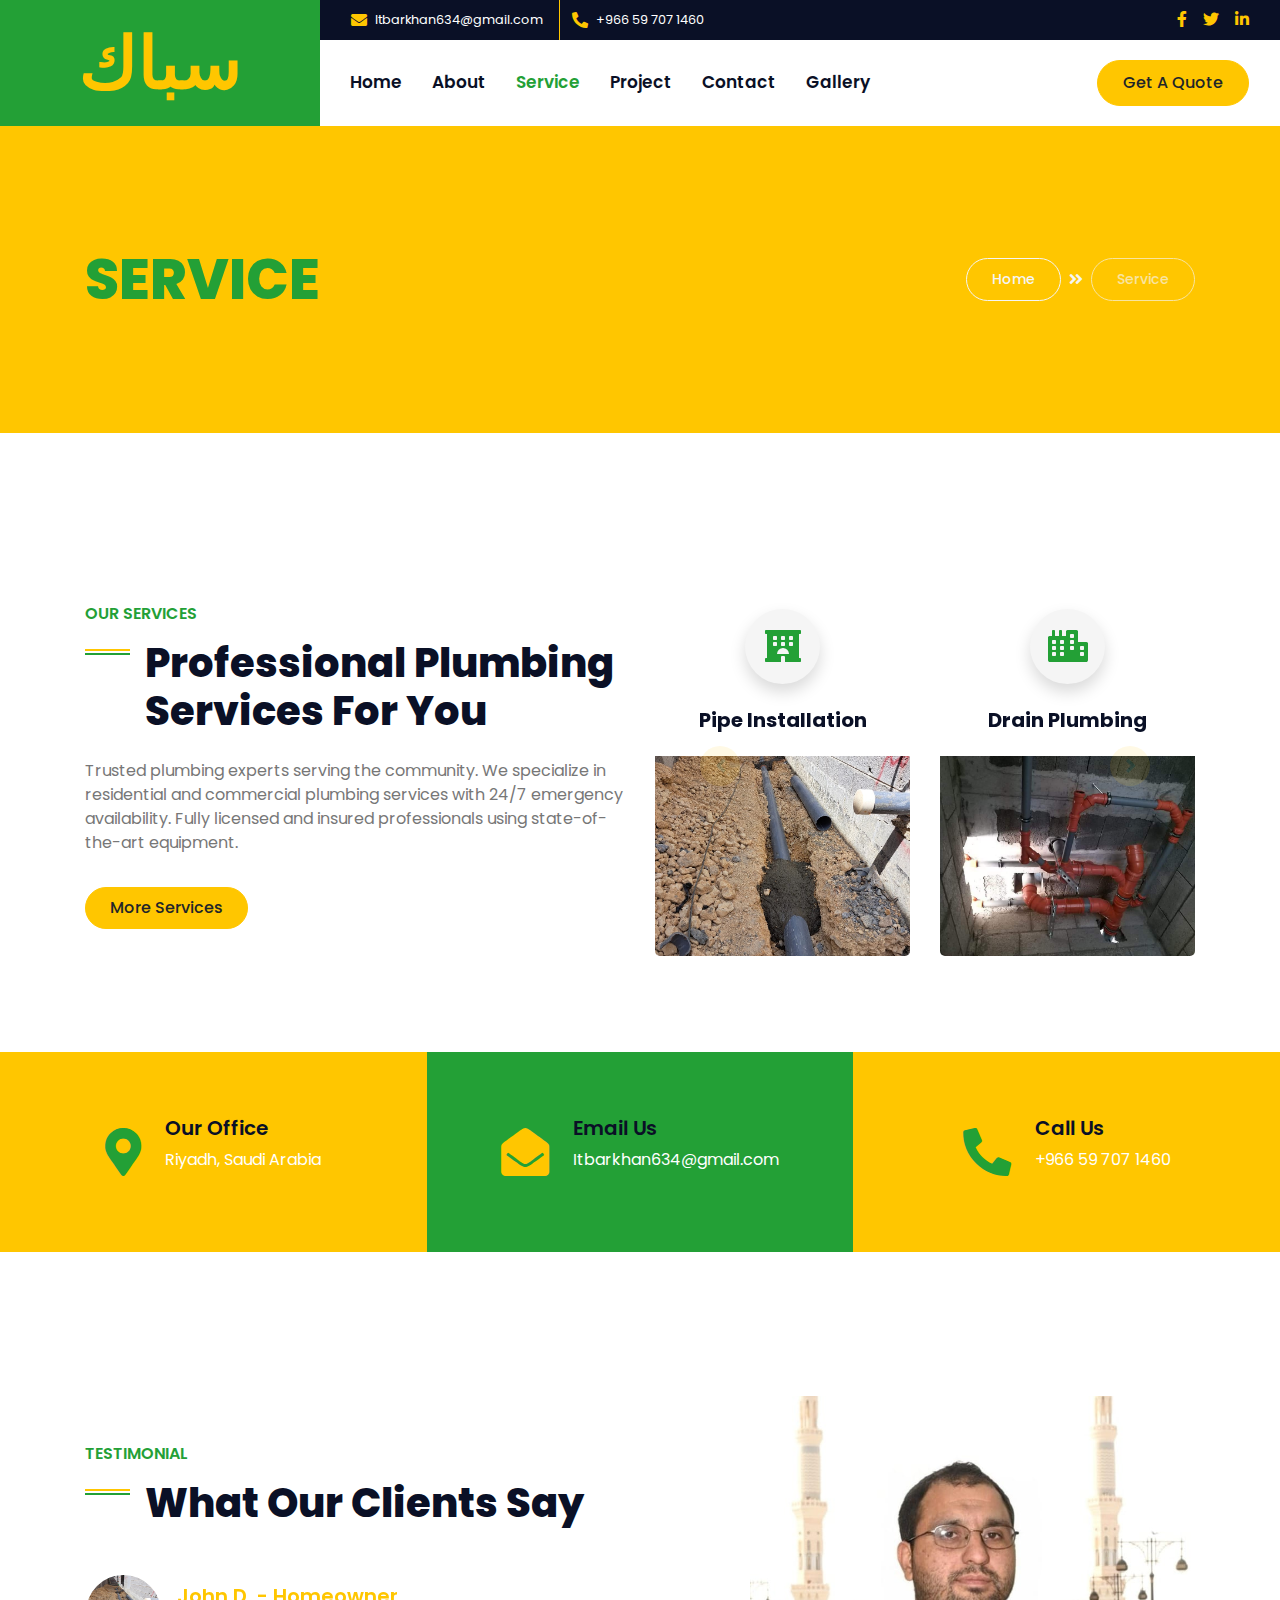
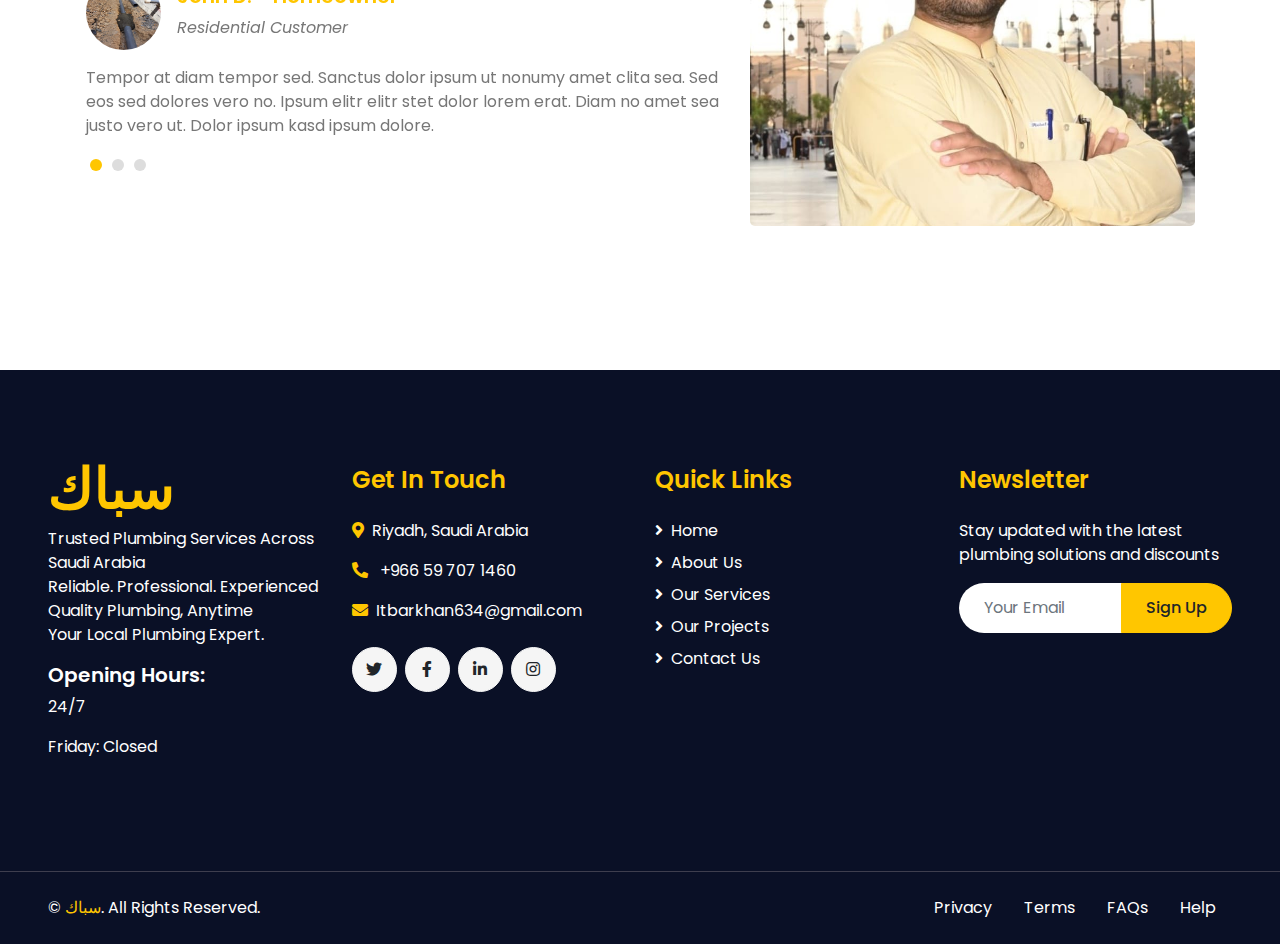
<file: service.html>
<!DOCTYPE html>
<html lang="en">
  <head>
    <meta charset="utf-8" />
    <title>سباك</title>
    <meta content="width=device-width, initial-scale=1.0" name="viewport" />
    <meta content="Free HTML Templates" name="keywords" />
    <meta content="Free HTML Templates" name="description" />

    <!-- Favicon -->
    <link rel="icon" href="./img/logoweb.png" />

    <!-- Google Web Fonts -->
    <link rel="preconnect" href="https://fonts.gstatic.com" />
    <link
      href="https://fonts.googleapis.com/css2?family=Poppins:wght@400;500;600;700;800&display=swap"
      rel="stylesheet"
    />

    <!-- Font Awesome -->
    <link
      href="https://cdnjs.cloudflare.com/ajax/libs/font-awesome/5.10.0/css/all.min.css"
      rel="stylesheet"
    />

    <!-- Libraries Stylesheet -->
    <link href="lib/owlcarousel/assets/owl.carousel.min.css" rel="stylesheet" />
    <link href="lib/lightbox/css/lightbox.min.css" rel="stylesheet" />

    <!-- Customized Bootstrap Stylesheet -->
    <link href="css/style.css" rel="stylesheet" />
  </head>

  <body>
    <!-- Header Start -->
    <div class="container-fluid">
      <div class="row">
        <div class="col-lg-3 bg-secondary d-none d-lg-block">
          <a
            href="/"
            class="navbar-brand w-100 h-100 m-0 p-0 d-flex align-items-center justify-content-center"
          >
            <h1 class="m-0 display-3 text-primary">سباك</h1>
          </a>
        </div>
        <div class="col-lg-9">
          <div class="row bg-dark d-none d-lg-flex">
            <div class="col-lg-7 text-left text-white">
              <div
                class="h-100 d-inline-flex gap-3 align-items-center border-right border-primary py-2 px-3"
              >
                <i class="fa fa-envelope text-primary mr-2"></i>
                <small>Itbarkhan634@gmail.com</small>
              </div>
              <div class="h-100 d-inline-flex align-items-center py-2 px-2">
                <i class="fa fa-phone-alt text-primary mr-2"></i>
                <small>+966 59 707 1460</small>
              </div>
            </div>
            <div class="col-lg-5 text-right">
              <div class="d-inline-flex align-items-center pr-2">
                <a
                  class="text-primary p-2"
                  href="https://www.facebook.com/share/1AyLTUV1e8/"
                >
                  <i class="fab fa-facebook-f"></i>
                </a>
                <a
                  class="text-primary p-2"
                  href="https://x.com/itbarsahar?t=YMFEyVScOHA7thiLkwz7DA&s=09"
                >
                  <i class="fab fa-twitter"></i>
                </a>
                <a
                  class="text-primary p-2"
                  href="https://www.linkedin.com/in/itbar-sahara-ab928716a?utm_source=share&utm_campaign=share_via&utm_content=profile&utm_medium=android_app"
                >
                  <i class="fab fa-linkedin-in"></i>
                </a>
              </div>
            </div>
          </div>
          <nav class="navbar navbar-expand-lg bg-white navbar-light p-0">
            <a href="" class="navbar-brand d-block d-lg-none">
              <h1 class="m-0 display-4 text-primary">سباك</h1>
            </a>
            <button
              type="button"
              class="navbar-toggler"
              data-toggle="collapse"
              data-target="#navbarCollapse"
            >
              <span class="navbar-toggler-icon"></span>
            </button>
            <div
              class="collapse navbar-collapse justify-content-between"
              id="navbarCollapse"
            >
              <div class="navbar-nav mr-auto py-0">
                <a href="./index.html" class="nav-item nav-link">Home</a>
                <a href="./about.html" class="nav-item nav-link">About</a>
                <a href="./service.html" class="nav-item nav-link active"
                  >Service</a
                >
                <a href="./project.html" class="nav-item nav-link">Project</a>
                <a href="./contact.html" class="nav-item nav-link">Contact</a>
                <a href="./gellary.html" class="nav-item nav-link">Gallery</a>
              </div>
              <a href="#" class="btn btn-primary mr-3 d-none d-lg-block"
                >Get A Quote</a
              >
            </div>
          </nav>
        </div>
      </div>
    </div>
    <!-- Header End -->

    <!-- Page Header Start -->
    <div class="container-fluid bg-primary py-5 mb-5">
      <div class="container py-5">
        <div class="row align-items-center py-4">
          <div class="col-md-6 text-center text-md-left">
            <h1 class="display-4 mb-4 mb-md-0 text-secondary text-uppercase">
              Service
            </h1>
          </div>
          <div class="col-md-6 text-center text-md-right">
            <div class="d-inline-flex align-items-center">
              <a class="btn btn-sm btn-outline-light" href="/">Home</a>
              <i class="fas fa-angle-double-right text-light mx-2"></i>
              <a
                class="btn btn-sm btn-outline-light disabled"
                href="./service.html"
                >Service</a
              >
            </div>
          </div>
        </div>
      </div>
    </div>
    <!-- Page Header End -->

    <!-- Services Start -->
    <div class="container-fluid py-5">
      <div class="container py-5">
        <div class="row align-items-center">
          <div class="col-lg-6">
            <h6
              class="text-secondary font-weight-semi-bold text-uppercase mb-3"
            >
              Our Services
            </h6>
            <h1 class="mb-4 section-title">
              Professional Plumbing Services For You
            </h1>
            <p class=" ">
              Trusted plumbing experts serving the community. We specialize in
              residential and commercial plumbing services with 24/7 emergency
              availability. Fully licensed and insured professionals using
              state-of-the-art equipment.
            </p>
            <a href="./service.html" class="btn btn-primary mt-3 py-2 px-4"
              >More Services</a
            >
          </div>
          <div class="col-lg-6 pt-5 pt-lg-0">
            <div class="owl-carousel service-carousel position-relative">
              <div
                class="d-flex flex-column align-items-center text-center bg-white rounded overflow-hidden pt-4"
              >
                <div class="icon-box bg-light text-secondary shadow mt-2 mb-4">
                  <i class="fa fa-2x fa-hotel"></i>
                </div>
                <h5 class="font-weight-bold mb-4 px-4">Pipe Installation</h5>
                <img src="./img/pipe.jpg" alt="" class="servicesSliderImage" />
              </div>
              <div
                class="d-flex flex-column align-items-center text-center bg-white rounded overflow-hidden pt-4"
              >
                <div class="icon-box bg-light text-secondary shadow mt-2 mb-4">
                  <i class="fa fa-2x fa-city"></i>
                </div>
                <h5 class="font-weight-bold mb-4 px-4">Drain Plumbing</h5>
                <img
                  src="./img/leakge.jpg"
                  alt=""
                  class="servicesSliderImage"
                />
              </div>
              <div
                class="d-flex flex-column align-items-center text-center bg-white rounded overflow-hidden pt-4"
              >
                <div class="icon-box bg-light text-secondary shadow mt-2 mb-4">
                  <i class="fa fa-2x fa-spa"></i>
                </div>
                <h5 class="font-weight-bold mb-4 px-4">Leak Detection</h5>
                <img src="./img/darin.jpg" alt="" class="servicesSliderImage" />
              </div>
            </div>
          </div>
        </div>
      </div>
    </div>
    <!-- Services End -->

    <!-- Contact Info Start -->
    <div class="container-fluid pb-5 contact-info">
      <div class="row">
        <div class="col-lg-4 p-0">
          <div
            class="contact-info-item d-flex align-items-center justify-content-center bg-primary text-white py-4 py-lg-0"
          >
            <i class="fa fa-3x fa-map-marker-alt text-secondary mr-4"></i>
            <div class="">
              <h5 className="mb-2">Our Office</h5>
              <p className="m-0">Riyadh, Saudi Arabia</p>
            </div>
          </div>
        </div>
        <div class="col-lg-4 p-0">
          <div
            class="contact-info-item d-flex align-items-center justify-content-center bg-secondary text-white py-4 py-lg-0"
          >
            <i class="fa fa-3x fa-envelope-open text-primary mr-4"></i>
            <div class="">
              <h5 className="mb-2">Email Us</h5>
              <p className="m-0">Itbarkhan634@gmail.com</p>
            </div>
          </div>
        </div>
        <div class="col-lg-4 p-0">
          <div
            class="contact-info-item d-flex align-items-center justify-content-center bg-primary text-white py-4 py-lg-0"
          >
            <i class="fa fa-3x fa-phone-alt text-secondary mr-4"></i>
            <div class="">
              <h5 className="mb-2">Call Us</h5>
              <p className="m-0">+966 59 707 1460</p>
            </div>
          </div>
        </div>
      </div>
    </div>
    <!-- Contact Info End -->

    <!-- Testimonial Start -->
    <div class="container-fluid py-5">
      <div class="container py-5">
        <div class="row">
          <div class="col-lg-7 pt-lg-5 pb-5">
            <h6
              class="text-secondary font-weight-semi-bold text-uppercase mb-3"
            >
              Testimonial
            </h6>
            <h1 class="section-title mb-5">What Our Clients Say</h1>
            <div class="owl-carousel testimonial-carousel position-relative">
              <div class="d-flex flex-column">
                <div class="d-flex align-items-center mb-3">
                  <img class="img-fluid" src="./img/pipe.jpg" alt="" />
                  <div class="ml-3">
                    <h5 class="text-primary">John D. - Homeowner</h5>
                    <i> Residential Customer</i>
                  </div>
                </div>
                <p>
                  Tempor at diam tempor sed. Sanctus dolor ipsum ut nonumy amet
                  clita sea. Sed eos sed dolores vero no. Ipsum elitr elitr stet
                  dolor lorem erat. Diam no amet sea justo vero ut. Dolor ipsum
                  kasd ipsum dolore.
                </p>
              </div>
              <div class="d-flex flex-column">
                <div class="d-flex align-items-center mb-3">
                  <img class="img-fluid" src="./img/leakge.jpg" alt="" />
                  <div class="ml-3">
                    <h5 class="text-primary">Sarah M. - Business Owner</h5>
                    <i>Commercial Client</i>
                  </div>
                </div>
                <p>
                  Their team handled our restaurant's plumbing system upgrade
                  efficiently. Minimal downtime and excellent communication
                  throughout the project. True professionals!
                </p>
              </div>
              <div class="d-flex flex-column">
                <div class="d-flex align-items-center mb-3">
                  <img class="img-fluid" src="./img/darin.jpg" alt="" />
                  <div class="ml-3">
                    <h5 class="text-primary">Michael R. - Property Manager</h5>
                    <i>Repeat Customer</i>
                  </div>
                </div>
                <p>
                  Reliable service for all our rental properties. From leak
                  detection to drain plumbing, they provide fast and affordable
                  solutions. Our go-to plumbers for 5+ years!
                </p>
              </div>
            </div>
          </div>
          <div class="col-lg-5" style="min-height: 400px">
            <div class="position-relative h-100 rounded overflow-hidden">
              <img
                class="position-absolute w-100 h-100"
                src="./img/itbar.jpg"
                style="object-fit: cover"
              />
            </div>
          </div>
        </div>
      </div>
    </div>
    <!-- Testimonial End -->

    <!-- Footer Start -->
    <div class="container-fluid bg-dark text-white mt-5 py-5 px-sm-3 px-md-5">
      <div class="row pt-5">
        <div class="col-lg-3 col-md-6 mb-5">
          <a href="./index.html" class="navbar-brand">
            <h1 class="m-0 mt-n3 display-4 text-primary">سباك</h1>
          </a>
          <p>
            Trusted Plumbing Services Across Saudi Arabia <br />
            Reliable. Professional. Experienced <br />
            Quality Plumbing, Anytime <br />
            Your Local Plumbing Expert.
          </p>
          <h5 class="font-weight-semi-bold text-white mb-2">Opening Hours:</h5>
          <p className="mb-1">24/7</p>
          <p className="mb-0">Friday: Closed</p>
        </div>
        <div class="col-lg-3 col-md-6 mb-5">
          <h4 class="font-weight-semi-bold text-primary mb-4">Get In Touch</h4>
          <p>
            <i class="fa fa-map-marker-alt text-primary mr-2"></i>Riyadh, Saudi
            Arabia
          </p>
          <p>
            <i class="fa fa-phone-alt text-primary mr-2"></i> +966 59 707 1460
          </p>
          <p>
            <i class="fa fa-envelope text-primary mr-2"></i
            >Itbarkhan634@gmail.com
          </p>
          <div class="d-flex justify-content-start mt-4">
            <a
              class="btn btn-light btn-social mr-2"
              href="https://x.com/itbarsahar?t=YMFEyVScOHA7thiLkwz7DA&s=09"
              ><i class="fab fa-twitter"></i
            ></a>
            <a
              class="btn btn-light btn-social mr-2"
              href="https://www.facebook.com/share/1AyLTUV1e8/"
              ><i class="fab fa-facebook-f"></i
            ></a>
            <a
              class="btn btn-light btn-social mr-2"
              href="https://www.linkedin.com/in/itbar-sahara-ab928716a?utm_source=share&utm_campaign=share_via&utm_content=profile&utm_medium=android_app"
              ><i class="fab fa-linkedin-in"></i
            ></a>
            <a class="btn btn-light btn-social" href="www.instagram.com"
              ><i class="fab fa-instagram"></i
            ></a>
          </div>
        </div>
        <div class="col-lg-3 col-md-6 mb-5">
          <h4 class="font-weight-semi-bold text-primary mb-4">Quick Links</h4>
          <div class="d-flex flex-column justify-content-start">
            <a class="text-white mb-2" href="./index.html"
              ><i class="fa fa-angle-right mr-2"></i>Home</a
            >
            <a class="text-white mb-2" href="./about.html"
              ><i class="fa fa-angle-right mr-2"></i>About Us</a
            >
            <a class="text-white mb-2" href="./service.html"
              ><i class="fa fa-angle-right mr-2"></i>Our Services</a
            >
            <a class="text-white mb-2" href="./project.html"
              ><i class="fa fa-angle-right mr-2"></i>Our Projects</a
            >
            <a class="text-white" href="./contact.html"
              ><i class="fa fa-angle-right mr-2"></i>Contact Us</a
            >
          </div>
        </div>
        <div class="col-lg-3 col-md-6 mb-5">
          <h4 class="font-weight-semi-bold text-primary mb-4">Newsletter</h4>
          <p>Stay updated with the latest plumbing solutions and discounts</p>
          <div class="w-100">
            <div class="input-group">
              <input
                type="text"
                class="form-control border-0"
                style="padding: 25px"
                placeholder="Your Email"
              />
              <div class="input-group-append">
                <button class="btn btn-primary px-4">Sign Up</button>
              </div>
            </div>
          </div>
        </div>
      </div>
    </div>
    <div
      class="container-fluid bg-dark text-white border-top py-4 px-sm-3 px-md-5"
      style="border-color: #3e3e4e !important"
    >
      <div class="row">
        <div class="col-lg-6 text-center text-md-left mb-3 mb-md-0">
          <p class="m-0 text-white">
            &copy; <a href="/">سباك</a>. All Rights Reserved.
          </p>
        </div>
        <div class="col-lg-6 text-center text-md-right">
          <ul class="nav d-inline-flex">
            <li class="nav-item">
              <a class="nav-link text-white py-0" href="#">Privacy</a>
            </li>
            <li class="nav-item">
              <a class="nav-link text-white py-0" href="#">Terms</a>
            </li>
            <li class="nav-item">
              <a class="nav-link text-white py-0" href="#">FAQs</a>
            </li>
            <li class="nav-item">
              <a class="nav-link text-white py-0" href="#">Help</a>
            </li>
          </ul>
        </div>
      </div>
    </div>
    <!-- Footer End -->

    <!-- Back to Top -->
    <a href="#" class="btn btn-primary px-3 back-to-top"
      ><i class="fa fa-angle-double-up"></i
    ></a>

    <!-- JavaScript Libraries -->
    <script src="https://code.jquery.com/jquery-3.4.1.min.js"></script>
    <script src="https://stackpath.bootstrapcdn.com/bootstrap/4.4.1/js/bootstrap.bundle.min.js"></script>
    <script src="lib/easing/easing.min.js"></script>
    <script src="lib/waypoints/waypoints.min.js"></script>
    <script src="lib/counterup/counterup.min.js"></script>
    <script src="lib/owlcarousel/owl.carousel.min.js"></script>
    <script src="lib/isotope/isotope.pkgd.min.js"></script>
    <script src="lib/lightbox/js/lightbox.min.js"></script>

    <!-- Contact Javascript File -->
    <script src="mail/jqBootstrapValidation.min.js"></script>
    <script src="mail/contact.js"></script>

    <!-- Template Javascript -->
    <script src="js/main.js"></script>
  </body>
</html>
</file>
<file: css/style.css>
/******* Bootstrap Theming ********/
/*!
 * Bootstrap v4.5.3 (https://getbootstrap.com/)
 * Copyright 2011-2020 The Bootstrap Authors
 * Copyright 2011-2020 Twitter, Inc.
 * Licensed under MIT (https://github.com/twbs/bootstrap/blob/main/LICENSE)
 */
:root {
  --blue: #007bff;
  --indigo: #6610f2;
  --purple: #6f42c1;
  --pink: #e83e8c;
  --red: #dc3545;
  --orange: #fd7e14;
  --yellow: #ffc107;
  --green: #28a745;
  --teal: #20c997;
  --cyan: #17a2b8;
  --white: #fff;
  --gray: #6c757d;
  --gray-dark: #343a40;
  --primary: #ffc600;
  --secondary: #23a036;
  --success: #28a745;
  --info: #17a2b8;
  --warning: #ffc107;
  --danger: #dc3545;
  --light: #f5f5f5;
  --dark: #0a1026;
  --breakpoint-xs: 0;
  --breakpoint-sm: 576px;
  --breakpoint-md: 768px;
  --breakpoint-lg: 992px;
  --breakpoint-xl: 1200px;
  --font-family-sans-serif: "Poppins", sans-serif;
  --font-family-monospace: SFMono-Regular, Menlo, Monaco, Consolas,
    "Liberation Mono", "Courier New", monospace;
}

*,
*::before,
*::after {
  box-sizing: border-box;
}

html {
  font-family: sans-serif;
  line-height: 1.15;
  -webkit-text-size-adjust: 100%;
  -webkit-tap-highlight-color: rgba(0, 0, 0, 0);
}

article,
aside,
figcaption,
figure,
footer,
header,
hgroup,
main,
nav,
section {
  display: block;
}

body {
  margin: 0;
  font-family: "Poppins", sans-serif;
  font-size: 1rem;
  font-weight: 400;
  line-height: 1.5;
  color: #777777;
  text-align: left;
  background-color: #fff;
}

[tabindex="-1"]:focus:not(:focus-visible) {
  outline: 0 !important;
}

hr {
  box-sizing: content-box;
  height: 0;
  overflow: visible;
}

h1,
h2,
h3,
h4,
h5,
h6 {
  margin-top: 0;
  margin-bottom: 0.5rem;
}

p {
  margin-top: 0;
  margin-bottom: 1rem;
}

abbr[title],
abbr[data-original-title] {
  text-decoration: underline;
  text-decoration: underline dotted;
  cursor: help;
  border-bottom: 0;
  text-decoration-skip-ink: none;
}

address {
  margin-bottom: 1rem;
  font-style: normal;
  line-height: inherit;
}

ol,
ul,
dl {
  margin-top: 0;
  margin-bottom: 1rem;
}

ol ol,
ul ul,
ol ul,
ul ol {
  margin-bottom: 0;
}

dt {
  font-weight: 700;
}

dd {
  margin-bottom: 0.5rem;
  margin-left: 0;
}

blockquote {
  margin: 0 0 1rem;
}

b,
strong {
  font-weight: bolder;
}

small {
  font-size: 80%;
}

sub,
sup {
  position: relative;
  font-size: 75%;
  line-height: 0;
  vertical-align: baseline;
}

sub {
  bottom: -0.25em;
}

sup {
  top: -0.5em;
}

a {
  color: #ffc600;
  text-decoration: none;
  background-color: transparent;
}

a:hover {
  color: #b38b00;
  text-decoration: underline;
}

a:not([href]):not([class]) {
  color: inherit;
  text-decoration: none;
}

a:not([href]):not([class]):hover {
  color: inherit;
  text-decoration: none;
}

pre,
code,
kbd,
samp {
  font-family: SFMono-Regular, Menlo, Monaco, Consolas, "Liberation Mono",
    "Courier New", monospace;
  font-size: 1em;
}

pre {
  margin-top: 0;
  margin-bottom: 1rem;
  overflow: auto;
  -ms-overflow-style: scrollbar;
}

figure {
  margin: 0 0 1rem;
}

img {
  vertical-align: middle;
  border-style: none;
}

svg {
  overflow: hidden;
  vertical-align: middle;
}

table {
  border-collapse: collapse;
}

caption {
  padding-top: 0.75rem;
  padding-bottom: 0.75rem;
  color: #6c757d;
  text-align: left;
  caption-side: bottom;
}

th {
  text-align: inherit;
  text-align: -webkit-match-parent;
}

label {
  display: inline-block;
  margin-bottom: 0.5rem;
}

button {
  border-radius: 0;
}

button:focus {
  outline: 1px dotted;
  outline: 5px auto -webkit-focus-ring-color;
}

input,
button,
select,
optgroup,
textarea {
  margin: 0;
  font-family: inherit;
  font-size: inherit;
  line-height: inherit;
}

button,
input {
  overflow: visible;
}

button,
select {
  text-transform: none;
}

[role="button"] {
  cursor: pointer;
}

select {
  word-wrap: normal;
}

button,
[type="button"],
[type="reset"],
[type="submit"] {
  -webkit-appearance: button;
}

button:not(:disabled),
[type="button"]:not(:disabled),
[type="reset"]:not(:disabled),
[type="submit"]:not(:disabled) {
  cursor: pointer;
}

button::-moz-focus-inner,
[type="button"]::-moz-focus-inner,
[type="reset"]::-moz-focus-inner,
[type="submit"]::-moz-focus-inner {
  padding: 0;
  border-style: none;
}

input[type="radio"],
input[type="checkbox"] {
  box-sizing: border-box;
  padding: 0;
}

textarea {
  overflow: auto;
  resize: vertical;
}

fieldset {
  min-width: 0;
  padding: 0;
  margin: 0;
  border: 0;
}

legend {
  display: block;
  width: 100%;
  max-width: 100%;
  padding: 0;
  margin-bottom: 0.5rem;
  font-size: 1.5rem;
  line-height: inherit;
  color: inherit;
  white-space: normal;
}

@media (max-width: 1200px) {
  legend {
    font-size: calc(1.275rem + 0.3vw);
  }
}

progress {
  vertical-align: baseline;
}

[type="number"]::-webkit-inner-spin-button,
[type="number"]::-webkit-outer-spin-button {
  height: auto;
}

[type="search"] {
  outline-offset: -2px;
  -webkit-appearance: none;
}

[type="search"]::-webkit-search-decoration {
  -webkit-appearance: none;
}

::-webkit-file-upload-button {
  font: inherit;
  -webkit-appearance: button;
}

output {
  display: inline-block;
}

summary {
  display: list-item;
  cursor: pointer;
}

template {
  display: none;
}

[hidden] {
  display: none !important;
}

h1,
h2,
h3,
h4,
h5,
h6,
.h1,
.h2,
.h3,
.h4,
.h5,
.h6 {
  margin-bottom: 0.5rem;
  font-weight: 500;
  line-height: 1.2;
  color: #0a1026;
}

h1,
.h1 {
  font-size: 2.5rem;
}

@media (max-width: 1200px) {
  h1,
  .h1 {
    font-size: calc(1.375rem + 1.5vw);
  }
}

h2,
.h2 {
  font-size: 2rem;
}

@media (max-width: 1200px) {
  h2,
  .h2 {
    font-size: calc(1.325rem + 0.9vw);
  }
}

h3,
.h3 {
  font-size: 1.75rem;
}

@media (max-width: 1200px) {
  h3,
  .h3 {
    font-size: calc(1.3rem + 0.6vw);
  }
}

h4,
.h4 {
  font-size: 1.5rem;
}

@media (max-width: 1200px) {
  h4,
  .h4 {
    font-size: calc(1.275rem + 0.3vw);
  }
}

h5,
.h5 {
  font-size: 1.25rem;
}

h6,
.h6 {
  font-size: 1rem;
}

.lead {
  font-size: 1.25rem;
  font-weight: 300;
}

.display-1 {
  font-size: 6rem;
  font-weight: 300;
  line-height: 1.2;
}

@media (max-width: 1200px) {
  .display-1 {
    font-size: calc(1.725rem + 5.7vw);
  }
}

.display-2 {
  font-size: 5.5rem;
  font-weight: 300;
  line-height: 1.2;
}

@media (max-width: 1200px) {
  .display-2 {
    font-size: calc(1.675rem + 5.1vw);
  }
}

.display-3 {
  font-size: 4.5rem;
  font-weight: 300;
  line-height: 1.2;
}

@media (max-width: 1200px) {
  .display-3 {
    font-size: calc(1.575rem + 3.9vw);
  }
}

.display-4 {
  font-size: 3.5rem;
  font-weight: 300;
  line-height: 1.2;
}

@media (max-width: 1200px) {
  .display-4 {
    font-size: calc(1.475rem + 2.7vw);
  }
}

hr {
  margin-top: 1rem;
  margin-bottom: 1rem;
  border: 0;
  border-top: 1px solid rgba(0, 0, 0, 0.1);
}

small,
.small {
  font-size: 80%;
  font-weight: 400;
}

mark,
.mark {
  padding: 0.2em;
  background-color: #fcf8e3;
}

.list-unstyled {
  padding-left: 0;
  list-style: none;
}

.list-inline {
  padding-left: 0;
  list-style: none;
}

.list-inline-item {
  display: inline-block;
}

.list-inline-item:not(:last-child) {
  margin-right: 0.5rem;
}

.initialism {
  font-size: 90%;
  text-transform: uppercase;
}

.blockquote {
  margin-bottom: 1rem;
  font-size: 1.25rem;
}

.blockquote-footer {
  display: block;
  font-size: 80%;
  color: #6c757d;
}

.blockquote-footer::before {
  content: "\2014\00A0";
}

.img-fluid {
  max-width: 100%;
  height: auto;
}

.img-thumbnail {
  padding: 0.25rem;
  background-color: #fff;
  border: 1px solid #dee2e6;
  border-radius: 5px;
  max-width: 100%;
  height: auto;
}

.figure {
  display: inline-block;
}

.figure-img {
  margin-bottom: 0.5rem;
  line-height: 1;
}

.figure-caption {
  font-size: 90%;
  color: #6c757d;
}

code {
  font-size: 87.5%;
  color: #e83e8c;
  word-wrap: break-word;
}

a > code {
  color: inherit;
}

kbd {
  padding: 0.2rem 0.4rem;
  font-size: 87.5%;
  color: #fff;
  background-color: #212529;
  border-radius: 0.2rem;
}

kbd kbd {
  padding: 0;
  font-size: 100%;
  font-weight: 700;
}

pre {
  display: block;
  font-size: 87.5%;
  color: #212529;
}

pre code {
  font-size: inherit;
  color: inherit;
  word-break: normal;
}

.pre-scrollable {
  max-height: 340px;
  overflow-y: scroll;
}

.container,
.container-fluid,
.container-sm,
.container-md,
.container-lg,
.container-xl {
  width: 100%;
  padding-right: 15px;
  padding-left: 15px;
  margin-right: auto;
  margin-left: auto;
}

@media (min-width: 576px) {
  .container,
  .container-sm {
    max-width: 540px;
  }
}

@media (min-width: 768px) {
  .container,
  .container-sm,
  .container-md {
    max-width: 720px;
  }
}

@media (min-width: 992px) {
  .container,
  .container-sm,
  .container-md,
  .container-lg {
    max-width: 960px;
  }
}

@media (min-width: 1200px) {
  .container,
  .container-sm,
  .container-md,
  .container-lg,
  .container-xl {
    max-width: 1140px;
  }
}

.row {
  display: flex;
  flex-wrap: wrap;
  margin-right: -15px;
  margin-left: -15px;
}

.no-gutters {
  margin-right: 0;
  margin-left: 0;
}

.no-gutters > .col,
.no-gutters > [class*="col-"] {
  padding-right: 0;
  padding-left: 0;
}

.col-1,
.col-2,
.col-3,
.col-4,
.col-5,
.col-6,
.col-7,
.col-8,
.col-9,
.col-10,
.col-11,
.col-12,
.col,
.col-auto,
.col-sm-1,
.col-sm-2,
.col-sm-3,
.col-sm-4,
.col-sm-5,
.col-sm-6,
.col-sm-7,
.col-sm-8,
.col-sm-9,
.col-sm-10,
.col-sm-11,
.col-sm-12,
.col-sm,
.col-sm-auto,
.col-md-1,
.col-md-2,
.col-md-3,
.col-md-4,
.col-md-5,
.col-md-6,
.col-md-7,
.col-md-8,
.col-md-9,
.col-md-10,
.col-md-11,
.col-md-12,
.col-md,
.col-md-auto,
.col-lg-1,
.col-lg-2,
.col-lg-3,
.col-lg-4,
.col-lg-5,
.col-lg-6,
.col-lg-7,
.col-lg-8,
.col-lg-9,
.col-lg-10,
.col-lg-11,
.col-lg-12,
.col-lg,
.col-lg-auto,
.col-xl-1,
.col-xl-2,
.col-xl-3,
.col-xl-4,
.col-xl-5,
.col-xl-6,
.col-xl-7,
.col-xl-8,
.col-xl-9,
.col-xl-10,
.col-xl-11,
.col-xl-12,
.col-xl,
.col-xl-auto {
  position: relative;
  width: 100%;
  padding-right: 15px;
  padding-left: 15px;
}

.col {
  flex-basis: 0;
  flex-grow: 1;
  max-width: 100%;
}

.row-cols-1 > * {
  flex: 0 0 100%;
  max-width: 100%;
}

.row-cols-2 > * {
  flex: 0 0 50%;
  max-width: 50%;
}

.row-cols-3 > * {
  flex: 0 0 33.33333%;
  max-width: 33.33333%;
}

.row-cols-4 > * {
  flex: 0 0 25%;
  max-width: 25%;
}

.row-cols-5 > * {
  flex: 0 0 20%;
  max-width: 20%;
}

.row-cols-6 > * {
  flex: 0 0 16.66667%;
  max-width: 16.66667%;
}

.col-auto {
  flex: 0 0 auto;
  width: auto;
  max-width: 100%;
}

.col-1 {
  flex: 0 0 8.33333%;
  max-width: 8.33333%;
}

.col-2 {
  flex: 0 0 16.66667%;
  max-width: 16.66667%;
}

.col-3 {
  flex: 0 0 25%;
  max-width: 25%;
}

.col-4 {
  flex: 0 0 33.33333%;
  max-width: 33.33333%;
}

.col-5 {
  flex: 0 0 41.66667%;
  max-width: 41.66667%;
}

.col-6 {
  flex: 0 0 50%;
  max-width: 50%;
}

.col-7 {
  flex: 0 0 58.33333%;
  max-width: 58.33333%;
}

.col-8 {
  flex: 0 0 66.66667%;
  max-width: 66.66667%;
}

.col-9 {
  flex: 0 0 75%;
  max-width: 75%;
}

.col-10 {
  flex: 0 0 83.33333%;
  max-width: 83.33333%;
}

.col-11 {
  flex: 0 0 91.66667%;
  max-width: 91.66667%;
}

.col-12 {
  flex: 0 0 100%;
  max-width: 100%;
}

.order-first {
  order: -1;
}

.order-last {
  order: 13;
}

.order-0 {
  order: 0;
}

.order-1 {
  order: 1;
}

.order-2 {
  order: 2;
}

.order-3 {
  order: 3;
}

.order-4 {
  order: 4;
}

.order-5 {
  order: 5;
}

.order-6 {
  order: 6;
}

.order-7 {
  order: 7;
}

.order-8 {
  order: 8;
}

.order-9 {
  order: 9;
}

.order-10 {
  order: 10;
}

.order-11 {
  order: 11;
}

.order-12 {
  order: 12;
}

.offset-1 {
  margin-left: 8.33333%;
}

.offset-2 {
  margin-left: 16.66667%;
}

.offset-3 {
  margin-left: 25%;
}

.offset-4 {
  margin-left: 33.33333%;
}

.offset-5 {
  margin-left: 41.66667%;
}

.offset-6 {
  margin-left: 50%;
}

.offset-7 {
  margin-left: 58.33333%;
}

.offset-8 {
  margin-left: 66.66667%;
}

.offset-9 {
  margin-left: 75%;
}

.offset-10 {
  margin-left: 83.33333%;
}

.offset-11 {
  margin-left: 91.66667%;
}

@media (min-width: 576px) {
  .col-sm {
    flex-basis: 0;
    flex-grow: 1;
    max-width: 100%;
  }
  .row-cols-sm-1 > * {
    flex: 0 0 100%;
    max-width: 100%;
  }
  .row-cols-sm-2 > * {
    flex: 0 0 50%;
    max-width: 50%;
  }
  .row-cols-sm-3 > * {
    flex: 0 0 33.33333%;
    max-width: 33.33333%;
  }
  .row-cols-sm-4 > * {
    flex: 0 0 25%;
    max-width: 25%;
  }
  .row-cols-sm-5 > * {
    flex: 0 0 20%;
    max-width: 20%;
  }
  .row-cols-sm-6 > * {
    flex: 0 0 16.66667%;
    max-width: 16.66667%;
  }
  .col-sm-auto {
    flex: 0 0 auto;
    width: auto;
    max-width: 100%;
  }
  .col-sm-1 {
    flex: 0 0 8.33333%;
    max-width: 8.33333%;
  }
  .col-sm-2 {
    flex: 0 0 16.66667%;
    max-width: 16.66667%;
  }
  .col-sm-3 {
    flex: 0 0 25%;
    max-width: 25%;
  }
  .col-sm-4 {
    flex: 0 0 33.33333%;
    max-width: 33.33333%;
  }
  .col-sm-5 {
    flex: 0 0 41.66667%;
    max-width: 41.66667%;
  }
  .col-sm-6 {
    flex: 0 0 50%;
    max-width: 50%;
  }
  .col-sm-7 {
    flex: 0 0 58.33333%;
    max-width: 58.33333%;
  }
  .col-sm-8 {
    flex: 0 0 66.66667%;
    max-width: 66.66667%;
  }
  .col-sm-9 {
    flex: 0 0 75%;
    max-width: 75%;
  }
  .col-sm-10 {
    flex: 0 0 83.33333%;
    max-width: 83.33333%;
  }
  .col-sm-11 {
    flex: 0 0 91.66667%;
    max-width: 91.66667%;
  }
  .col-sm-12 {
    flex: 0 0 100%;
    max-width: 100%;
  }
  .order-sm-first {
    order: -1;
  }
  .order-sm-last {
    order: 13;
  }
  .order-sm-0 {
    order: 0;
  }
  .order-sm-1 {
    order: 1;
  }
  .order-sm-2 {
    order: 2;
  }
  .order-sm-3 {
    order: 3;
  }
  .order-sm-4 {
    order: 4;
  }
  .order-sm-5 {
    order: 5;
  }
  .order-sm-6 {
    order: 6;
  }
  .order-sm-7 {
    order: 7;
  }
  .order-sm-8 {
    order: 8;
  }
  .order-sm-9 {
    order: 9;
  }
  .order-sm-10 {
    order: 10;
  }
  .order-sm-11 {
    order: 11;
  }
  .order-sm-12 {
    order: 12;
  }
  .offset-sm-0 {
    margin-left: 0;
  }
  .offset-sm-1 {
    margin-left: 8.33333%;
  }
  .offset-sm-2 {
    margin-left: 16.66667%;
  }
  .offset-sm-3 {
    margin-left: 25%;
  }
  .offset-sm-4 {
    margin-left: 33.33333%;
  }
  .offset-sm-5 {
    margin-left: 41.66667%;
  }
  .offset-sm-6 {
    margin-left: 50%;
  }
  .offset-sm-7 {
    margin-left: 58.33333%;
  }
  .offset-sm-8 {
    margin-left: 66.66667%;
  }
  .offset-sm-9 {
    margin-left: 75%;
  }
  .offset-sm-10 {
    margin-left: 83.33333%;
  }
  .offset-sm-11 {
    margin-left: 91.66667%;
  }
}

@media (min-width: 768px) {
  .col-md {
    flex-basis: 0;
    flex-grow: 1;
    max-width: 100%;
  }
  .row-cols-md-1 > * {
    flex: 0 0 100%;
    max-width: 100%;
  }
  .row-cols-md-2 > * {
    flex: 0 0 50%;
    max-width: 50%;
  }
  .row-cols-md-3 > * {
    flex: 0 0 33.33333%;
    max-width: 33.33333%;
  }
  .row-cols-md-4 > * {
    flex: 0 0 25%;
    max-width: 25%;
  }
  .row-cols-md-5 > * {
    flex: 0 0 20%;
    max-width: 20%;
  }
  .row-cols-md-6 > * {
    flex: 0 0 16.66667%;
    max-width: 16.66667%;
  }
  .col-md-auto {
    flex: 0 0 auto;
    width: auto;
    max-width: 100%;
  }
  .col-md-1 {
    flex: 0 0 8.33333%;
    max-width: 8.33333%;
  }
  .col-md-2 {
    flex: 0 0 16.66667%;
    max-width: 16.66667%;
  }
  .col-md-3 {
    flex: 0 0 25%;
    max-width: 25%;
  }
  .col-md-4 {
    flex: 0 0 33.33333%;
    max-width: 33.33333%;
  }
  .col-md-5 {
    flex: 0 0 41.66667%;
    max-width: 41.66667%;
  }
  .col-md-6 {
    flex: 0 0 50%;
    max-width: 50%;
  }
  .col-md-7 {
    flex: 0 0 58.33333%;
    max-width: 58.33333%;
  }
  .col-md-8 {
    flex: 0 0 66.66667%;
    max-width: 66.66667%;
  }
  .col-md-9 {
    flex: 0 0 75%;
    max-width: 75%;
  }
  .col-md-10 {
    flex: 0 0 83.33333%;
    max-width: 83.33333%;
  }
  .col-md-11 {
    flex: 0 0 91.66667%;
    max-width: 91.66667%;
  }
  .col-md-12 {
    flex: 0 0 100%;
    max-width: 100%;
  }
  .order-md-first {
    order: -1;
  }
  .order-md-last {
    order: 13;
  }
  .order-md-0 {
    order: 0;
  }
  .order-md-1 {
    order: 1;
  }
  .order-md-2 {
    order: 2;
  }
  .order-md-3 {
    order: 3;
  }
  .order-md-4 {
    order: 4;
  }
  .order-md-5 {
    order: 5;
  }
  .order-md-6 {
    order: 6;
  }
  .order-md-7 {
    order: 7;
  }
  .order-md-8 {
    order: 8;
  }
  .order-md-9 {
    order: 9;
  }
  .order-md-10 {
    order: 10;
  }
  .order-md-11 {
    order: 11;
  }
  .order-md-12 {
    order: 12;
  }
  .offset-md-0 {
    margin-left: 0;
  }
  .offset-md-1 {
    margin-left: 8.33333%;
  }
  .offset-md-2 {
    margin-left: 16.66667%;
  }
  .offset-md-3 {
    margin-left: 25%;
  }
  .offset-md-4 {
    margin-left: 33.33333%;
  }
  .offset-md-5 {
    margin-left: 41.66667%;
  }
  .offset-md-6 {
    margin-left: 50%;
  }
  .offset-md-7 {
    margin-left: 58.33333%;
  }
  .offset-md-8 {
    margin-left: 66.66667%;
  }
  .offset-md-9 {
    margin-left: 75%;
  }
  .offset-md-10 {
    margin-left: 83.33333%;
  }
  .offset-md-11 {
    margin-left: 91.66667%;
  }
}

@media (min-width: 992px) {
  .col-lg {
    flex-basis: 0;
    flex-grow: 1;
    max-width: 100%;
  }
  .row-cols-lg-1 > * {
    flex: 0 0 100%;
    max-width: 100%;
  }
  .row-cols-lg-2 > * {
    flex: 0 0 50%;
    max-width: 50%;
  }
  .row-cols-lg-3 > * {
    flex: 0 0 33.33333%;
    max-width: 33.33333%;
  }
  .row-cols-lg-4 > * {
    flex: 0 0 25%;
    max-width: 25%;
  }
  .row-cols-lg-5 > * {
    flex: 0 0 20%;
    max-width: 20%;
  }
  .row-cols-lg-6 > * {
    flex: 0 0 16.66667%;
    max-width: 16.66667%;
  }
  .col-lg-auto {
    flex: 0 0 auto;
    width: auto;
    max-width: 100%;
  }
  .col-lg-1 {
    flex: 0 0 8.33333%;
    max-width: 8.33333%;
  }
  .col-lg-2 {
    flex: 0 0 16.66667%;
    max-width: 16.66667%;
  }
  .col-lg-3 {
    flex: 0 0 25%;
    max-width: 25%;
  }
  .col-lg-4 {
    flex: 0 0 33.33333%;
    max-width: 33.33333%;
  }
  .col-lg-5 {
    flex: 0 0 41.66667%;
    max-width: 41.66667%;
  }
  .col-lg-6 {
    flex: 0 0 50%;
    max-width: 50%;
  }
  .col-lg-7 {
    flex: 0 0 58.33333%;
    max-width: 58.33333%;
  }
  .col-lg-8 {
    flex: 0 0 66.66667%;
    max-width: 66.66667%;
  }
  .col-lg-9 {
    flex: 0 0 75%;
    max-width: 75%;
  }
  .col-lg-10 {
    flex: 0 0 83.33333%;
    max-width: 83.33333%;
  }
  .col-lg-11 {
    flex: 0 0 91.66667%;
    max-width: 91.66667%;
  }
  .col-lg-12 {
    flex: 0 0 100%;
    max-width: 100%;
  }
  .order-lg-first {
    order: -1;
  }
  .order-lg-last {
    order: 13;
  }
  .order-lg-0 {
    order: 0;
  }
  .order-lg-1 {
    order: 1;
  }
  .order-lg-2 {
    order: 2;
  }
  .order-lg-3 {
    order: 3;
  }
  .order-lg-4 {
    order: 4;
  }
  .order-lg-5 {
    order: 5;
  }
  .order-lg-6 {
    order: 6;
  }
  .order-lg-7 {
    order: 7;
  }
  .order-lg-8 {
    order: 8;
  }
  .order-lg-9 {
    order: 9;
  }
  .order-lg-10 {
    order: 10;
  }
  .order-lg-11 {
    order: 11;
  }
  .order-lg-12 {
    order: 12;
  }
  .offset-lg-0 {
    margin-left: 0;
  }
  .offset-lg-1 {
    margin-left: 8.33333%;
  }
  .offset-lg-2 {
    margin-left: 16.66667%;
  }
  .offset-lg-3 {
    margin-left: 25%;
  }
  .offset-lg-4 {
    margin-left: 33.33333%;
  }
  .offset-lg-5 {
    margin-left: 41.66667%;
  }
  .offset-lg-6 {
    margin-left: 50%;
  }
  .offset-lg-7 {
    margin-left: 58.33333%;
  }
  .offset-lg-8 {
    margin-left: 66.66667%;
  }
  .offset-lg-9 {
    margin-left: 75%;
  }
  .offset-lg-10 {
    margin-left: 83.33333%;
  }
  .offset-lg-11 {
    margin-left: 91.66667%;
  }
}

@media (min-width: 1200px) {
  .col-xl {
    flex-basis: 0;
    flex-grow: 1;
    max-width: 100%;
  }
  .row-cols-xl-1 > * {
    flex: 0 0 100%;
    max-width: 100%;
  }
  .row-cols-xl-2 > * {
    flex: 0 0 50%;
    max-width: 50%;
  }
  .row-cols-xl-3 > * {
    flex: 0 0 33.33333%;
    max-width: 33.33333%;
  }
  .row-cols-xl-4 > * {
    flex: 0 0 25%;
    max-width: 25%;
  }
  .row-cols-xl-5 > * {
    flex: 0 0 20%;
    max-width: 20%;
  }
  .row-cols-xl-6 > * {
    flex: 0 0 16.66667%;
    max-width: 16.66667%;
  }
  .col-xl-auto {
    flex: 0 0 auto;
    width: auto;
    max-width: 100%;
  }
  .col-xl-1 {
    flex: 0 0 8.33333%;
    max-width: 8.33333%;
  }
  .col-xl-2 {
    flex: 0 0 16.66667%;
    max-width: 16.66667%;
  }
  .col-xl-3 {
    flex: 0 0 25%;
    max-width: 25%;
  }
  .col-xl-4 {
    flex: 0 0 33.33333%;
    max-width: 33.33333%;
  }
  .col-xl-5 {
    flex: 0 0 41.66667%;
    max-width: 41.66667%;
  }
  .col-xl-6 {
    flex: 0 0 50%;
    max-width: 50%;
  }
  .col-xl-7 {
    flex: 0 0 58.33333%;
    max-width: 58.33333%;
  }
  .col-xl-8 {
    flex: 0 0 66.66667%;
    max-width: 66.66667%;
  }
  .col-xl-9 {
    flex: 0 0 75%;
    max-width: 75%;
  }
  .col-xl-10 {
    flex: 0 0 83.33333%;
    max-width: 83.33333%;
  }
  .col-xl-11 {
    flex: 0 0 91.66667%;
    max-width: 91.66667%;
  }
  .col-xl-12 {
    flex: 0 0 100%;
    max-width: 100%;
  }
  .order-xl-first {
    order: -1;
  }
  .order-xl-last {
    order: 13;
  }
  .order-xl-0 {
    order: 0;
  }
  .order-xl-1 {
    order: 1;
  }
  .order-xl-2 {
    order: 2;
  }
  .order-xl-3 {
    order: 3;
  }
  .order-xl-4 {
    order: 4;
  }
  .order-xl-5 {
    order: 5;
  }
  .order-xl-6 {
    order: 6;
  }
  .order-xl-7 {
    order: 7;
  }
  .order-xl-8 {
    order: 8;
  }
  .order-xl-9 {
    order: 9;
  }
  .order-xl-10 {
    order: 10;
  }
  .order-xl-11 {
    order: 11;
  }
  .order-xl-12 {
    order: 12;
  }
  .offset-xl-0 {
    margin-left: 0;
  }
  .offset-xl-1 {
    margin-left: 8.33333%;
  }
  .offset-xl-2 {
    margin-left: 16.66667%;
  }
  .offset-xl-3 {
    margin-left: 25%;
  }
  .offset-xl-4 {
    margin-left: 33.33333%;
  }
  .offset-xl-5 {
    margin-left: 41.66667%;
  }
  .offset-xl-6 {
    margin-left: 50%;
  }
  .offset-xl-7 {
    margin-left: 58.33333%;
  }
  .offset-xl-8 {
    margin-left: 66.66667%;
  }
  .offset-xl-9 {
    margin-left: 75%;
  }
  .offset-xl-10 {
    margin-left: 83.33333%;
  }
  .offset-xl-11 {
    margin-left: 91.66667%;
  }
}

.table {
  width: 100%;
  margin-bottom: 1rem;
  color: #777777;
}

.table th,
.table td {
  padding: 0.75rem;
  vertical-align: top;
  border-top: 1px solid #dee2e6;
}

.table thead th {
  vertical-align: bottom;
  border-bottom: 2px solid #dee2e6;
}

.table tbody + tbody {
  border-top: 2px solid #dee2e6;
}

.table-sm th,
.table-sm td {
  padding: 0.3rem;
}

.table-bordered {
  border: 1px solid #dee2e6;
}

.table-bordered th,
.table-bordered td {
  border: 1px solid #dee2e6;
}

.table-bordered thead th,
.table-bordered thead td {
  border-bottom-width: 2px;
}

.table-borderless th,
.table-borderless td,
.table-borderless thead th,
.table-borderless tbody + tbody {
  border: 0;
}

.table-striped tbody tr:nth-of-type(odd) {
  background-color: rgba(0, 0, 0, 0.05);
}

.table-hover tbody tr:hover {
  color: #777777;
  background-color: rgba(0, 0, 0, 0.075);
}

.table-primary,
.table-primary > th,
.table-primary > td {
  background-color: #ffefb8;
}

.table-primary th,
.table-primary td,
.table-primary thead th,
.table-primary tbody + tbody {
  border-color: #ffe17a;
}

.table-hover .table-primary:hover {
  background-color: #ffe99f;
}

.table-hover .table-primary:hover > td,
.table-hover .table-primary:hover > th {
  background-color: #ffe99f;
}

.table-secondary,
.table-secondary > th,
.table-secondary > td {
  background-color: #c1e4c7;
}

.table-secondary th,
.table-secondary td,
.table-secondary thead th,
.table-secondary tbody + tbody {
  border-color: #8dce96;
}

.table-hover .table-secondary:hover {
  background-color: #afdcb7;
}

.table-hover .table-secondary:hover > td,
.table-hover .table-secondary:hover > th {
  background-color: #afdcb7;
}

.table-success,
.table-success > th,
.table-success > td {
  background-color: #c3e6cb;
}

.table-success th,
.table-success td,
.table-success thead th,
.table-success tbody + tbody {
  border-color: #8fd19e;
}

.table-hover .table-success:hover {
  background-color: #b1dfbb;
}

.table-hover .table-success:hover > td,
.table-hover .table-success:hover > th {
  background-color: #b1dfbb;
}

.table-info,
.table-info > th,
.table-info > td {
  background-color: #bee5eb;
}

.table-info th,
.table-info td,
.table-info thead th,
.table-info tbody + tbody {
  border-color: #86cfda;
}

.table-hover .table-info:hover {
  background-color: #abdde5;
}

.table-hover .table-info:hover > td,
.table-hover .table-info:hover > th {
  background-color: #abdde5;
}

.table-warning,
.table-warning > th,
.table-warning > td {
  background-color: #ffeeba;
}

.table-warning th,
.table-warning td,
.table-warning thead th,
.table-warning tbody + tbody {
  border-color: #ffdf7e;
}

.table-hover .table-warning:hover {
  background-color: #ffe8a1;
}

.table-hover .table-warning:hover > td,
.table-hover .table-warning:hover > th {
  background-color: #ffe8a1;
}

.table-danger,
.table-danger > th,
.table-danger > td {
  background-color: #f5c6cb;
}

.table-danger th,
.table-danger td,
.table-danger thead th,
.table-danger tbody + tbody {
  border-color: #ed969e;
}

.table-hover .table-danger:hover {
  background-color: #f1b0b7;
}

.table-hover .table-danger:hover > td,
.table-hover .table-danger:hover > th {
  background-color: #f1b0b7;
}

.table-light,
.table-light > th,
.table-light > td {
  background-color: #fcfcfc;
}

.table-light th,
.table-light td,
.table-light thead th,
.table-light tbody + tbody {
  border-color: #fafafa;
}

.table-hover .table-light:hover {
  background-color: #efefef;
}

.table-hover .table-light:hover > td,
.table-hover .table-light:hover > th {
  background-color: #efefef;
}

.table-dark,
.table-dark > th,
.table-dark > td {
  background-color: #babcc2;
}

.table-dark th,
.table-dark td,
.table-dark thead th,
.table-dark tbody + tbody {
  border-color: #80838e;
}

.table-hover .table-dark:hover {
  background-color: #acafb6;
}

.table-hover .table-dark:hover > td,
.table-hover .table-dark:hover > th {
  background-color: #acafb6;
}

.table-active,
.table-active > th,
.table-active > td {
  background-color: rgba(0, 0, 0, 0.075);
}

.table-hover .table-active:hover {
  background-color: rgba(0, 0, 0, 0.075);
}

.table-hover .table-active:hover > td,
.table-hover .table-active:hover > th {
  background-color: rgba(0, 0, 0, 0.075);
}

.table .thead-dark th {
  color: #fff;
  background-color: #343a40;
  border-color: #454d55;
}

.table .thead-light th {
  color: #495057;
  background-color: #e9ecef;
  border-color: #dee2e6;
}

.table-dark {
  color: #fff;
  background-color: #343a40;
}

.table-dark th,
.table-dark td,
.table-dark thead th {
  border-color: #454d55;
}

.table-dark.table-bordered {
  border: 0;
}

.table-dark.table-striped tbody tr:nth-of-type(odd) {
  background-color: rgba(255, 255, 255, 0.05);
}

.table-dark.table-hover tbody tr:hover {
  color: #fff;
  background-color: rgba(255, 255, 255, 0.075);
}

@media (max-width: 575.98px) {
  .table-responsive-sm {
    display: block;
    width: 100%;
    overflow-x: auto;
    -webkit-overflow-scrolling: touch;
  }
  .table-responsive-sm > .table-bordered {
    border: 0;
  }
}

@media (max-width: 767.98px) {
  .table-responsive-md {
    display: block;
    width: 100%;
    overflow-x: auto;
    -webkit-overflow-scrolling: touch;
  }
  .table-responsive-md > .table-bordered {
    border: 0;
  }
}

@media (max-width: 991.98px) {
  .table-responsive-lg {
    display: block;
    width: 100%;
    overflow-x: auto;
    -webkit-overflow-scrolling: touch;
  }
  .table-responsive-lg > .table-bordered {
    border: 0;
  }
}

@media (max-width: 1199.98px) {
  .table-responsive-xl {
    display: block;
    width: 100%;
    overflow-x: auto;
    -webkit-overflow-scrolling: touch;
  }
  .table-responsive-xl > .table-bordered {
    border: 0;
  }
}

.table-responsive {
  display: block;
  width: 100%;
  overflow-x: auto;
  -webkit-overflow-scrolling: touch;
}

.table-responsive > .table-bordered {
  border: 0;
}

.form-control {
  display: block;
  width: 100%;
  height: calc(1.5em + 0.75rem + 2px);
  padding: 0.375rem 0.75rem;
  font-size: 1rem;
  font-weight: 400;
  line-height: 1.5;
  color: #495057;
  background-color: #fff;
  background-clip: padding-box;
  border: 1px solid #ced4da;
  border-radius: 5px;
  transition: border-color 0.15s ease-in-out, box-shadow 0.15s ease-in-out;
}

@media (prefers-reduced-motion: reduce) {
  .form-control {
    transition: none;
  }
}

.form-control::-ms-expand {
  background-color: transparent;
  border: 0;
}

.form-control:-moz-focusring {
  color: transparent;
  text-shadow: 0 0 0 #495057;
}

.form-control:focus {
  color: #495057;
  background-color: #fff;
  border-color: #ffe380;
  outline: 0;
  box-shadow: 0 0 0 0.2rem rgba(255, 198, 0, 0.25);
}

.form-control::placeholder {
  color: #6c757d;
  opacity: 1;
}

.form-control:disabled,
.form-control[readonly] {
  background-color: #e9ecef;
  opacity: 1;
}

input[type="date"].form-control,
input[type="time"].form-control,
input[type="datetime-local"].form-control,
input[type="month"].form-control {
  appearance: none;
}

select.form-control:focus::-ms-value {
  color: #495057;
  background-color: #fff;
}

.form-control-file,
.form-control-range {
  display: block;
  width: 100%;
}

.col-form-label {
  padding-top: calc(0.375rem + 1px);
  padding-bottom: calc(0.375rem + 1px);
  margin-bottom: 0;
  font-size: inherit;
  line-height: 1.5;
}

.col-form-label-lg {
  padding-top: calc(0.5rem + 1px);
  padding-bottom: calc(0.5rem + 1px);
  font-size: 1.25rem;
  line-height: 1.5;
}

.col-form-label-sm {
  padding-top: calc(0.25rem + 1px);
  padding-bottom: calc(0.25rem + 1px);
  font-size: 0.875rem;
  line-height: 1.5;
}

.form-control-plaintext {
  display: block;
  width: 100%;
  padding: 0.375rem 0;
  margin-bottom: 0;
  font-size: 1rem;
  line-height: 1.5;
  color: #777777;
  background-color: transparent;
  border: solid transparent;
  border-width: 1px 0;
}

.form-control-plaintext.form-control-sm,
.form-control-plaintext.form-control-lg {
  padding-right: 0;
  padding-left: 0;
}

.form-control-sm {
  height: calc(1.5em + 0.5rem + 2px);
  padding: 0.25rem 0.5rem;
  font-size: 0.875rem;
  line-height: 1.5;
  border-radius: 0.2rem;
}

.form-control-lg {
  height: calc(1.5em + 1rem + 2px);
  padding: 0.5rem 1rem;
  font-size: 1.25rem;
  line-height: 1.5;
  border-radius: 0.3rem;
}

select.form-control[size],
select.form-control[multiple] {
  height: auto;
}

textarea.form-control {
  height: auto;
}

.form-group {
  margin-bottom: 1rem;
}

.form-text {
  display: block;
  margin-top: 0.25rem;
}

.form-row {
  display: flex;
  flex-wrap: wrap;
  margin-right: -5px;
  margin-left: -5px;
}

.form-row > .col,
.form-row > [class*="col-"] {
  padding-right: 5px;
  padding-left: 5px;
}

.form-check {
  position: relative;
  display: block;
  padding-left: 1.25rem;
}

.form-check-input {
  position: absolute;
  margin-top: 0.3rem;
  margin-left: -1.25rem;
}

.form-check-input[disabled] ~ .form-check-label,
.form-check-input:disabled ~ .form-check-label {
  color: #6c757d;
}

.form-check-label {
  margin-bottom: 0;
}

.form-check-inline {
  display: inline-flex;
  align-items: center;
  padding-left: 0;
  margin-right: 0.75rem;
}

.form-check-inline .form-check-input {
  position: static;
  margin-top: 0;
  margin-right: 0.3125rem;
  margin-left: 0;
}

.valid-feedback {
  display: none;
  width: 100%;
  margin-top: 0.25rem;
  font-size: 80%;
  color: #28a745;
}

.valid-tooltip {
  position: absolute;
  top: 100%;
  left: 0;
  z-index: 5;
  display: none;
  max-width: 100%;
  padding: 0.25rem 0.5rem;
  margin-top: 0.1rem;
  font-size: 0.875rem;
  line-height: 1.5;
  color: #fff;
  background-color: rgba(40, 167, 69, 0.9);
  border-radius: 5px;
}

.was-validated :valid ~ .valid-feedback,
.was-validated :valid ~ .valid-tooltip,
.is-valid ~ .valid-feedback,
.is-valid ~ .valid-tooltip {
  display: block;
}

.was-validated .form-control:valid,
.form-control.is-valid {
  border-color: #28a745;
  padding-right: calc(1.5em + 0.75rem);
  background-image: url("data:image/svg+xml,%3csvg xmlns='http://www.w3.org/2000/svg' width='8' height='8' viewBox='0 0 8 8'%3e%3cpath fill='%2328a745' d='M2.3 6.73L.6 4.53c-.4-1.04.46-1.4 1.1-.8l1.1 1.4 3.4-3.8c.6-.63 1.6-.27 1.2.7l-4 4.6c-.43.5-.8.4-1.1.1z'/%3e%3c/svg%3e");
  background-repeat: no-repeat;
  background-position: right calc(0.375em + 0.1875rem) center;
  background-size: calc(0.75em + 0.375rem) calc(0.75em + 0.375rem);
}

.was-validated .form-control:valid:focus,
.form-control.is-valid:focus {
  border-color: #28a745;
  box-shadow: 0 0 0 0.2rem rgba(40, 167, 69, 0.25);
}

.was-validated textarea.form-control:valid,
textarea.form-control.is-valid {
  padding-right: calc(1.5em + 0.75rem);
  background-position: top calc(0.375em + 0.1875rem) right
    calc(0.375em + 0.1875rem);
}

.was-validated .custom-select:valid,
.custom-select.is-valid {
  border-color: #28a745;
  padding-right: calc(0.75em + 2.3125rem);
  background: url("data:image/svg+xml,%3csvg xmlns='http://www.w3.org/2000/svg' width='4' height='5' viewBox='0 0 4 5'%3e%3cpath fill='%23343a40' d='M2 0L0 2h4zm0 5L0 3h4z'/%3e%3c/svg%3e")
      no-repeat right 0.75rem center/8px 10px,
    url("data:image/svg+xml,%3csvg xmlns='http://www.w3.org/2000/svg' width='8' height='8' viewBox='0 0 8 8'%3e%3cpath fill='%2328a745' d='M2.3 6.73L.6 4.53c-.4-1.04.46-1.4 1.1-.8l1.1 1.4 3.4-3.8c.6-.63 1.6-.27 1.2.7l-4 4.6c-.43.5-.8.4-1.1.1z'/%3e%3c/svg%3e")
      #fff no-repeat center right 1.75rem / calc(0.75em + 0.375rem)
      calc(0.75em + 0.375rem);
}

.was-validated .custom-select:valid:focus,
.custom-select.is-valid:focus {
  border-color: #28a745;
  box-shadow: 0 0 0 0.2rem rgba(40, 167, 69, 0.25);
}

.was-validated .form-check-input:valid ~ .form-check-label,
.form-check-input.is-valid ~ .form-check-label {
  color: #28a745;
}

.was-validated .form-check-input:valid ~ .valid-feedback,
.was-validated .form-check-input:valid ~ .valid-tooltip,
.form-check-input.is-valid ~ .valid-feedback,
.form-check-input.is-valid ~ .valid-tooltip {
  display: block;
}

.was-validated .custom-control-input:valid ~ .custom-control-label,
.custom-control-input.is-valid ~ .custom-control-label {
  color: #28a745;
}

.was-validated .custom-control-input:valid ~ .custom-control-label::before,
.custom-control-input.is-valid ~ .custom-control-label::before {
  border-color: #28a745;
}

.was-validated
  .custom-control-input:valid:checked
  ~ .custom-control-label::before,
.custom-control-input.is-valid:checked ~ .custom-control-label::before {
  border-color: #34ce57;
  background-color: #34ce57;
}

.was-validated
  .custom-control-input:valid:focus
  ~ .custom-control-label::before,
.custom-control-input.is-valid:focus ~ .custom-control-label::before {
  box-shadow: 0 0 0 0.2rem rgba(40, 167, 69, 0.25);
}

.was-validated
  .custom-control-input:valid:focus:not(:checked)
  ~ .custom-control-label::before,
.custom-control-input.is-valid:focus:not(:checked)
  ~ .custom-control-label::before {
  border-color: #28a745;
}

.was-validated .custom-file-input:valid ~ .custom-file-label,
.custom-file-input.is-valid ~ .custom-file-label {
  border-color: #28a745;
}

.was-validated .custom-file-input:valid:focus ~ .custom-file-label,
.custom-file-input.is-valid:focus ~ .custom-file-label {
  border-color: #28a745;
  box-shadow: 0 0 0 0.2rem rgba(40, 167, 69, 0.25);
}

.invalid-feedback {
  display: none;
  width: 100%;
  margin-top: 0.25rem;
  font-size: 80%;
  color: #dc3545;
}

.invalid-tooltip {
  position: absolute;
  top: 100%;
  left: 0;
  z-index: 5;
  display: none;
  max-width: 100%;
  padding: 0.25rem 0.5rem;
  margin-top: 0.1rem;
  font-size: 0.875rem;
  line-height: 1.5;
  color: #fff;
  background-color: rgba(220, 53, 69, 0.9);
  border-radius: 5px;
}

.was-validated :invalid ~ .invalid-feedback,
.was-validated :invalid ~ .invalid-tooltip,
.is-invalid ~ .invalid-feedback,
.is-invalid ~ .invalid-tooltip {
  display: block;
}

.was-validated .form-control:invalid,
.form-control.is-invalid {
  border-color: #dc3545;
  padding-right: calc(1.5em + 0.75rem);
  background-image: url("data:image/svg+xml,%3csvg xmlns='http://www.w3.org/2000/svg' width='12' height='12' fill='none' stroke='%23dc3545' viewBox='0 0 12 12'%3e%3ccircle cx='6' cy='6' r='4.5'/%3e%3cpath stroke-linejoin='round' d='M5.8 3.6h.4L6 6.5z'/%3e%3ccircle cx='6' cy='8.2' r='.6' fill='%23dc3545' stroke='none'/%3e%3c/svg%3e");
  background-repeat: no-repeat;
  background-position: right calc(0.375em + 0.1875rem) center;
  background-size: calc(0.75em + 0.375rem) calc(0.75em + 0.375rem);
}

.was-validated .form-control:invalid:focus,
.form-control.is-invalid:focus {
  border-color: #dc3545;
  box-shadow: 0 0 0 0.2rem rgba(220, 53, 69, 0.25);
}

.was-validated textarea.form-control:invalid,
textarea.form-control.is-invalid {
  padding-right: calc(1.5em + 0.75rem);
  background-position: top calc(0.375em + 0.1875rem) right
    calc(0.375em + 0.1875rem);
}

.was-validated .custom-select:invalid,
.custom-select.is-invalid {
  border-color: #dc3545;
  padding-right: calc(0.75em + 2.3125rem);
  background: url("data:image/svg+xml,%3csvg xmlns='http://www.w3.org/2000/svg' width='4' height='5' viewBox='0 0 4 5'%3e%3cpath fill='%23343a40' d='M2 0L0 2h4zm0 5L0 3h4z'/%3e%3c/svg%3e")
      no-repeat right 0.75rem center/8px 10px,
    url("data:image/svg+xml,%3csvg xmlns='http://www.w3.org/2000/svg' width='12' height='12' fill='none' stroke='%23dc3545' viewBox='0 0 12 12'%3e%3ccircle cx='6' cy='6' r='4.5'/%3e%3cpath stroke-linejoin='round' d='M5.8 3.6h.4L6 6.5z'/%3e%3ccircle cx='6' cy='8.2' r='.6' fill='%23dc3545' stroke='none'/%3e%3c/svg%3e")
      #fff no-repeat center right 1.75rem / calc(0.75em + 0.375rem)
      calc(0.75em + 0.375rem);
}

.was-validated .custom-select:invalid:focus,
.custom-select.is-invalid:focus {
  border-color: #dc3545;
  box-shadow: 0 0 0 0.2rem rgba(220, 53, 69, 0.25);
}

.was-validated .form-check-input:invalid ~ .form-check-label,
.form-check-input.is-invalid ~ .form-check-label {
  color: #dc3545;
}

.was-validated .form-check-input:invalid ~ .invalid-feedback,
.was-validated .form-check-input:invalid ~ .invalid-tooltip,
.form-check-input.is-invalid ~ .invalid-feedback,
.form-check-input.is-invalid ~ .invalid-tooltip {
  display: block;
}

.was-validated .custom-control-input:invalid ~ .custom-control-label,
.custom-control-input.is-invalid ~ .custom-control-label {
  color: #dc3545;
}

.was-validated .custom-control-input:invalid ~ .custom-control-label::before,
.custom-control-input.is-invalid ~ .custom-control-label::before {
  border-color: #dc3545;
}

.was-validated
  .custom-control-input:invalid:checked
  ~ .custom-control-label::before,
.custom-control-input.is-invalid:checked ~ .custom-control-label::before {
  border-color: #e4606d;
  background-color: #e4606d;
}

.was-validated
  .custom-control-input:invalid:focus
  ~ .custom-control-label::before,
.custom-control-input.is-invalid:focus ~ .custom-control-label::before {
  box-shadow: 0 0 0 0.2rem rgba(220, 53, 69, 0.25);
}

.was-validated
  .custom-control-input:invalid:focus:not(:checked)
  ~ .custom-control-label::before,
.custom-control-input.is-invalid:focus:not(:checked)
  ~ .custom-control-label::before {
  border-color: #dc3545;
}

.was-validated .custom-file-input:invalid ~ .custom-file-label,
.custom-file-input.is-invalid ~ .custom-file-label {
  border-color: #dc3545;
}

.was-validated .custom-file-input:invalid:focus ~ .custom-file-label,
.custom-file-input.is-invalid:focus ~ .custom-file-label {
  border-color: #dc3545;
  box-shadow: 0 0 0 0.2rem rgba(220, 53, 69, 0.25);
}

.form-inline {
  display: flex;
  flex-flow: row wrap;
  align-items: center;
}

.form-inline .form-check {
  width: 100%;
}

@media (min-width: 576px) {
  .form-inline label {
    display: flex;
    align-items: center;
    justify-content: center;
    margin-bottom: 0;
  }
  .form-inline .form-group {
    display: flex;
    flex: 0 0 auto;
    flex-flow: row wrap;
    align-items: center;
    margin-bottom: 0;
  }
  .form-inline .form-control {
    display: inline-block;
    width: auto;
    vertical-align: middle;
  }
  .form-inline .form-control-plaintext {
    display: inline-block;
  }
  .form-inline .input-group,
  .form-inline .custom-select {
    width: auto;
  }
  .form-inline .form-check {
    display: flex;
    align-items: center;
    justify-content: center;
    width: auto;
    padding-left: 0;
  }
  .form-inline .form-check-input {
    position: relative;
    flex-shrink: 0;
    margin-top: 0;
    margin-right: 0.25rem;
    margin-left: 0;
  }
  .form-inline .custom-control {
    align-items: center;
    justify-content: center;
  }
  .form-inline .custom-control-label {
    margin-bottom: 0;
  }
}

.btn {
  display: inline-block;
  font-weight: 400;
  color: #777777;
  text-align: center;
  vertical-align: middle;
  user-select: none;
  background-color: transparent;
  border: 1px solid transparent;
  padding: 0.375rem 0.75rem;
  font-size: 1rem;
  line-height: 1.5;
  border-radius: 5px;
  transition: color 0.15s ease-in-out, background-color 0.15s ease-in-out,
    border-color 0.15s ease-in-out, box-shadow 0.15s ease-in-out;
}

@media (prefers-reduced-motion: reduce) {
  .btn {
    transition: none;
  }
}

.btn:hover {
  color: #777777;
  text-decoration: none;
}

.btn:focus,
.btn.focus {
  outline: 0;
  box-shadow: 0 0 0 0.2rem rgba(255, 198, 0, 0.25);
}

.btn.disabled,
.btn:disabled {
  opacity: 0.65;
}

.btn:not(:disabled):not(.disabled) {
  cursor: pointer;
}

a.btn.disabled,
fieldset:disabled a.btn {
  pointer-events: none;
}

.btn-primary {
  color: #212529;
  background-color: #ffc600;
  border-color: #ffc600;
}

.btn-primary:hover {
  color: #212529;
  background-color: #d9a800;
  border-color: #cc9e00;
}

.btn-primary:focus,
.btn-primary.focus {
  color: #212529;
  background-color: #d9a800;
  border-color: #cc9e00;
  box-shadow: 0 0 0 0.2rem rgba(222, 174, 6, 0.5);
}

.btn-primary.disabled,
.btn-primary:disabled {
  color: #212529;
  background-color: #ffc600;
  border-color: #ffc600;
}

.btn-primary:not(:disabled):not(.disabled):active,
.btn-primary:not(:disabled):not(.disabled).active,
.show > .btn-primary.dropdown-toggle {
  color: #212529;
  background-color: #cc9e00;
  border-color: #bf9500;
}

.btn-primary:not(:disabled):not(.disabled):active:focus,
.btn-primary:not(:disabled):not(.disabled).active:focus,
.show > .btn-primary.dropdown-toggle:focus {
  box-shadow: 0 0 0 0.2rem rgba(222, 174, 6, 0.5);
}

.btn-secondary {
  color: #fff;
  background-color: #23a036;
  border-color: #23a036;
}

.btn-secondary:hover {
  color: #fff;
  background-color: #1c812b;
  border-color: #1a7628;
}

.btn-secondary:focus,
.btn-secondary.focus {
  color: #fff;
  background-color: #1c812b;
  border-color: #1a7628;
  box-shadow: 0 0 0 0.2rem rgba(68, 174, 84, 0.5);
}

.btn-secondary.disabled,
.btn-secondary:disabled {
  color: #fff;
  background-color: #23a036;
  border-color: #23a036;
}

.btn-secondary:not(:disabled):not(.disabled):active,
.btn-secondary:not(:disabled):not(.disabled).active,
.show > .btn-secondary.dropdown-toggle {
  color: #fff;
  background-color: #1a7628;
  border-color: #186c24;
}

.btn-secondary:not(:disabled):not(.disabled):active:focus,
.btn-secondary:not(:disabled):not(.disabled).active:focus,
.show > .btn-secondary.dropdown-toggle:focus {
  box-shadow: 0 0 0 0.2rem rgba(68, 174, 84, 0.5);
}

.btn-success {
  color: #fff;
  background-color: #28a745;
  border-color: #28a745;
}

.btn-success:hover {
  color: #fff;
  background-color: #218838;
  border-color: #1e7e34;
}

.btn-success:focus,
.btn-success.focus {
  color: #fff;
  background-color: #218838;
  border-color: #1e7e34;
  box-shadow: 0 0 0 0.2rem rgba(72, 180, 97, 0.5);
}

.btn-success.disabled,
.btn-success:disabled {
  color: #fff;
  background-color: #28a745;
  border-color: #28a745;
}

.btn-success:not(:disabled):not(.disabled):active,
.btn-success:not(:disabled):not(.disabled).active,
.show > .btn-success.dropdown-toggle {
  color: #fff;
  background-color: #1e7e34;
  border-color: #1c7430;
}

.btn-success:not(:disabled):not(.disabled):active:focus,
.btn-success:not(:disabled):not(.disabled).active:focus,
.show > .btn-success.dropdown-toggle:focus {
  box-shadow: 0 0 0 0.2rem rgba(72, 180, 97, 0.5);
}

.btn-info {
  color: #fff;
  background-color: #17a2b8;
  border-color: #17a2b8;
}

.btn-info:hover {
  color: #fff;
  background-color: #138496;
  border-color: #117a8b;
}

.btn-info:focus,
.btn-info.focus {
  color: #fff;
  background-color: #138496;
  border-color: #117a8b;
  box-shadow: 0 0 0 0.2rem rgba(58, 176, 195, 0.5);
}

.btn-info.disabled,
.btn-info:disabled {
  color: #fff;
  background-color: #17a2b8;
  border-color: #17a2b8;
}

.btn-info:not(:disabled):not(.disabled):active,
.btn-info:not(:disabled):not(.disabled).active,
.show > .btn-info.dropdown-toggle {
  color: #fff;
  background-color: #117a8b;
  border-color: #10707f;
}

.btn-info:not(:disabled):not(.disabled):active:focus,
.btn-info:not(:disabled):not(.disabled).active:focus,
.show > .btn-info.dropdown-toggle:focus {
  box-shadow: 0 0 0 0.2rem rgba(58, 176, 195, 0.5);
}

.btn-warning {
  color: #212529;
  background-color: #ffc107;
  border-color: #ffc107;
}

.btn-warning:hover {
  color: #212529;
  background-color: #e0a800;
  border-color: #d39e00;
}

.btn-warning:focus,
.btn-warning.focus {
  color: #212529;
  background-color: #e0a800;
  border-color: #d39e00;
  box-shadow: 0 0 0 0.2rem rgba(222, 170, 12, 0.5);
}

.btn-warning.disabled,
.btn-warning:disabled {
  color: #212529;
  background-color: #ffc107;
  border-color: #ffc107;
}

.btn-warning:not(:disabled):not(.disabled):active,
.btn-warning:not(:disabled):not(.disabled).active,
.show > .btn-warning.dropdown-toggle {
  color: #212529;
  background-color: #d39e00;
  border-color: #c69500;
}

.btn-warning:not(:disabled):not(.disabled):active:focus,
.btn-warning:not(:disabled):not(.disabled).active:focus,
.show > .btn-warning.dropdown-toggle:focus {
  box-shadow: 0 0 0 0.2rem rgba(222, 170, 12, 0.5);
}

.btn-danger {
  color: #fff;
  background-color: #dc3545;
  border-color: #dc3545;
}

.btn-danger:hover {
  color: #fff;
  background-color: #c82333;
  border-color: #bd2130;
}

.btn-danger:focus,
.btn-danger.focus {
  color: #fff;
  background-color: #c82333;
  border-color: #bd2130;
  box-shadow: 0 0 0 0.2rem rgba(225, 83, 97, 0.5);
}

.btn-danger.disabled,
.btn-danger:disabled {
  color: #fff;
  background-color: #dc3545;
  border-color: #dc3545;
}

.btn-danger:not(:disabled):not(.disabled):active,
.btn-danger:not(:disabled):not(.disabled).active,
.show > .btn-danger.dropdown-toggle {
  color: #fff;
  background-color: #bd2130;
  border-color: #b21f2d;
}

.btn-danger:not(:disabled):not(.disabled):active:focus,
.btn-danger:not(:disabled):not(.disabled).active:focus,
.show > .btn-danger.dropdown-toggle:focus {
  box-shadow: 0 0 0 0.2rem rgba(225, 83, 97, 0.5);
}

.btn-light {
  color: #212529;
  background-color: #f5f5f5;
  border-color: #f5f5f5;
}

.btn-light:hover {
  color: #212529;
  background-color: #e2e2e2;
  border-color: gainsboro;
}

.btn-light:focus,
.btn-light.focus {
  color: #212529;
  background-color: #e2e2e2;
  border-color: gainsboro;
  box-shadow: 0 0 0 0.2rem rgba(213, 214, 214, 0.5);
}

.btn-light.disabled,
.btn-light:disabled {
  color: #212529;
  background-color: #f5f5f5;
  border-color: #f5f5f5;
}

.btn-light:not(:disabled):not(.disabled):active,
.btn-light:not(:disabled):not(.disabled).active,
.show > .btn-light.dropdown-toggle {
  color: #212529;
  background-color: gainsboro;
  border-color: #d5d5d5;
}

.btn-light:not(:disabled):not(.disabled):active:focus,
.btn-light:not(:disabled):not(.disabled).active:focus,
.show > .btn-light.dropdown-toggle:focus {
  box-shadow: 0 0 0 0.2rem rgba(213, 214, 214, 0.5);
}

.btn-dark {
  color: #fff;
  background-color: #0a1026;
  border-color: #0a1026;
}

.btn-dark:hover {
  color: #fff;
  background-color: #020308;
  border-color: black;
}

.btn-dark:focus,
.btn-dark.focus {
  color: #fff;
  background-color: #020308;
  border-color: black;
  box-shadow: 0 0 0 0.2rem rgba(47, 52, 71, 0.5);
}

.btn-dark.disabled,
.btn-dark:disabled {
  color: #fff;
  background-color: #0a1026;
  border-color: #0a1026;
}

.btn-dark:not(:disabled):not(.disabled):active,
.btn-dark:not(:disabled):not(.disabled).active,
.show > .btn-dark.dropdown-toggle {
  color: #fff;
  background-color: black;
  border-color: black;
}

.btn-dark:not(:disabled):not(.disabled):active:focus,
.btn-dark:not(:disabled):not(.disabled).active:focus,
.show > .btn-dark.dropdown-toggle:focus {
  box-shadow: 0 0 0 0.2rem rgba(47, 52, 71, 0.5);
}

.btn-outline-primary {
  color: #ffc600;
  border-color: #ffc600;
}

.btn-outline-primary:hover {
  color: #212529;
  background-color: #ffc600;
  border-color: #ffc600;
}

.btn-outline-primary:focus,
.btn-outline-primary.focus {
  box-shadow: 0 0 0 0.2rem rgba(255, 198, 0, 0.5);
}

.btn-outline-primary.disabled,
.btn-outline-primary:disabled {
  color: #ffc600;
  background-color: transparent;
}

.btn-outline-primary:not(:disabled):not(.disabled):active,
.btn-outline-primary:not(:disabled):not(.disabled).active,
.show > .btn-outline-primary.dropdown-toggle {
  color: #212529;
  background-color: #ffc600;
  border-color: #ffc600;
}

.btn-outline-primary:not(:disabled):not(.disabled):active:focus,
.btn-outline-primary:not(:disabled):not(.disabled).active:focus,
.show > .btn-outline-primary.dropdown-toggle:focus {
  box-shadow: 0 0 0 0.2rem rgba(255, 198, 0, 0.5);
}

.btn-outline-secondary {
  color: #23a036;
  border-color: #23a036;
}

.btn-outline-secondary:hover {
  color: #fff;
  background-color: #23a036;
  border-color: #23a036;
}

.btn-outline-secondary:focus,
.btn-outline-secondary.focus {
  box-shadow: 0 0 0 0.2rem rgba(35, 160, 54, 0.5);
}

.btn-outline-secondary.disabled,
.btn-outline-secondary:disabled {
  color: #23a036;
  background-color: transparent;
}

.btn-outline-secondary:not(:disabled):not(.disabled):active,
.btn-outline-secondary:not(:disabled):not(.disabled).active,
.show > .btn-outline-secondary.dropdown-toggle {
  color: #fff;
  background-color: #23a036;
  border-color: #23a036;
}

.btn-outline-secondary:not(:disabled):not(.disabled):active:focus,
.btn-outline-secondary:not(:disabled):not(.disabled).active:focus,
.show > .btn-outline-secondary.dropdown-toggle:focus {
  box-shadow: 0 0 0 0.2rem rgba(35, 160, 54, 0.5);
}

.btn-outline-success {
  color: #28a745;
  border-color: #28a745;
}

.btn-outline-success:hover {
  color: #fff;
  background-color: #28a745;
  border-color: #28a745;
}

.btn-outline-success:focus,
.btn-outline-success.focus {
  box-shadow: 0 0 0 0.2rem rgba(40, 167, 69, 0.5);
}

.btn-outline-success.disabled,
.btn-outline-success:disabled {
  color: #28a745;
  background-color: transparent;
}

.btn-outline-success:not(:disabled):not(.disabled):active,
.btn-outline-success:not(:disabled):not(.disabled).active,
.show > .btn-outline-success.dropdown-toggle {
  color: #fff;
  background-color: #28a745;
  border-color: #28a745;
}

.btn-outline-success:not(:disabled):not(.disabled):active:focus,
.btn-outline-success:not(:disabled):not(.disabled).active:focus,
.show > .btn-outline-success.dropdown-toggle:focus {
  box-shadow: 0 0 0 0.2rem rgba(40, 167, 69, 0.5);
}

.btn-outline-info {
  color: #17a2b8;
  border-color: #17a2b8;
}

.btn-outline-info:hover {
  color: #fff;
  background-color: #17a2b8;
  border-color: #17a2b8;
}

.btn-outline-info:focus,
.btn-outline-info.focus {
  box-shadow: 0 0 0 0.2rem rgba(23, 162, 184, 0.5);
}

.btn-outline-info.disabled,
.btn-outline-info:disabled {
  color: #17a2b8;
  background-color: transparent;
}

.btn-outline-info:not(:disabled):not(.disabled):active,
.btn-outline-info:not(:disabled):not(.disabled).active,
.show > .btn-outline-info.dropdown-toggle {
  color: #fff;
  background-color: #17a2b8;
  border-color: #17a2b8;
}

.btn-outline-info:not(:disabled):not(.disabled):active:focus,
.btn-outline-info:not(:disabled):not(.disabled).active:focus,
.show > .btn-outline-info.dropdown-toggle:focus {
  box-shadow: 0 0 0 0.2rem rgba(23, 162, 184, 0.5);
}

.btn-outline-warning {
  color: #ffc107;
  border-color: #ffc107;
}

.btn-outline-warning:hover {
  color: #212529;
  background-color: #ffc107;
  border-color: #ffc107;
}

.btn-outline-warning:focus,
.btn-outline-warning.focus {
  box-shadow: 0 0 0 0.2rem rgba(255, 193, 7, 0.5);
}

.btn-outline-warning.disabled,
.btn-outline-warning:disabled {
  color: #ffc107;
  background-color: transparent;
}

.btn-outline-warning:not(:disabled):not(.disabled):active,
.btn-outline-warning:not(:disabled):not(.disabled).active,
.show > .btn-outline-warning.dropdown-toggle {
  color: #212529;
  background-color: #ffc107;
  border-color: #ffc107;
}

.btn-outline-warning:not(:disabled):not(.disabled):active:focus,
.btn-outline-warning:not(:disabled):not(.disabled).active:focus,
.show > .btn-outline-warning.dropdown-toggle:focus {
  box-shadow: 0 0 0 0.2rem rgba(255, 193, 7, 0.5);
}

.btn-outline-danger {
  color: #dc3545;
  border-color: #dc3545;
}

.btn-outline-danger:hover {
  color: #fff;
  background-color: #dc3545;
  border-color: #dc3545;
}

.btn-outline-danger:focus,
.btn-outline-danger.focus {
  box-shadow: 0 0 0 0.2rem rgba(220, 53, 69, 0.5);
}

.btn-outline-danger.disabled,
.btn-outline-danger:disabled {
  color: #dc3545;
  background-color: transparent;
}

.btn-outline-danger:not(:disabled):not(.disabled):active,
.btn-outline-danger:not(:disabled):not(.disabled).active,
.show > .btn-outline-danger.dropdown-toggle {
  color: #fff;
  background-color: #dc3545;
  border-color: #dc3545;
}

.btn-outline-danger:not(:disabled):not(.disabled):active:focus,
.btn-outline-danger:not(:disabled):not(.disabled).active:focus,
.show > .btn-outline-danger.dropdown-toggle:focus {
  box-shadow: 0 0 0 0.2rem rgba(220, 53, 69, 0.5);
}

.btn-outline-light {
  color: #f5f5f5;
  border-color: #f5f5f5;
}

.btn-outline-light:hover {
  color: #212529;
  background-color: #f5f5f5;
  border-color: #f5f5f5;
}

.btn-outline-light:focus,
.btn-outline-light.focus {
  box-shadow: 0 0 0 0.2rem rgba(245, 245, 245, 0.5);
}

.btn-outline-light.disabled,
.btn-outline-light:disabled {
  color: #f5f5f5;
  background-color: transparent;
}

.btn-outline-light:not(:disabled):not(.disabled):active,
.btn-outline-light:not(:disabled):not(.disabled).active,
.show > .btn-outline-light.dropdown-toggle {
  color: #212529;
  background-color: #f5f5f5;
  border-color: #f5f5f5;
}

.btn-outline-light:not(:disabled):not(.disabled):active:focus,
.btn-outline-light:not(:disabled):not(.disabled).active:focus,
.show > .btn-outline-light.dropdown-toggle:focus {
  box-shadow: 0 0 0 0.2rem rgba(245, 245, 245, 0.5);
}

.btn-outline-dark {
  color: #0a1026;
  border-color: #0a1026;
}

.btn-outline-dark:hover {
  color: #fff;
  background-color: #0a1026;
  border-color: #0a1026;
}

.btn-outline-dark:focus,
.btn-outline-dark.focus {
  box-shadow: 0 0 0 0.2rem rgba(10, 16, 38, 0.5);
}

.btn-outline-dark.disabled,
.btn-outline-dark:disabled {
  color: #0a1026;
  background-color: transparent;
}

.btn-outline-dark:not(:disabled):not(.disabled):active,
.btn-outline-dark:not(:disabled):not(.disabled).active,
.show > .btn-outline-dark.dropdown-toggle {
  color: #fff;
  background-color: #0a1026;
  border-color: #0a1026;
}

.btn-outline-dark:not(:disabled):not(.disabled):active:focus,
.btn-outline-dark:not(:disabled):not(.disabled).active:focus,
.show > .btn-outline-dark.dropdown-toggle:focus {
  box-shadow: 0 0 0 0.2rem rgba(10, 16, 38, 0.5);
}

.btn-link {
  font-weight: 400;
  color: #ffc600;
  text-decoration: none;
}

.btn-link:hover {
  color: #b38b00;
  text-decoration: underline;
}

.btn-link:focus,
.btn-link.focus {
  text-decoration: underline;
}

.btn-link:disabled,
.btn-link.disabled {
  color: #6c757d;
  pointer-events: none;
}

.btn-lg,
.btn-group-lg > .btn {
  padding: 0.5rem 1rem;
  font-size: 1.25rem;
  line-height: 1.5;
  border-radius: 0.3rem;
}

.btn-sm,
.btn-group-sm > .btn {
  padding: 0.25rem 0.5rem;
  font-size: 0.875rem;
  line-height: 1.5;
  border-radius: 0.2rem;
}

.btn-block {
  display: block;
  width: 100%;
}

.btn-block + .btn-block {
  margin-top: 0.5rem;
}

input[type="submit"].btn-block,
input[type="reset"].btn-block,
input[type="button"].btn-block {
  width: 100%;
}

.fade {
  transition: opacity 0.15s linear;
}

@media (prefers-reduced-motion: reduce) {
  .fade {
    transition: none;
  }
}

.fade:not(.show) {
  opacity: 0;
}

.collapse:not(.show) {
  display: none;
}

.collapsing {
  position: relative;
  height: 0;
  overflow: hidden;
  transition: height 0.35s ease;
}

@media (prefers-reduced-motion: reduce) {
  .collapsing {
    transition: none;
  }
}

.dropup,
.dropright,
.dropdown,
.dropleft {
  position: relative;
}

.dropdown-toggle {
  white-space: nowrap;
}

.dropdown-toggle::after {
  display: inline-block;
  margin-left: 0.255em;
  vertical-align: 0.255em;
  content: "";
  border-top: 0.3em solid;
  border-right: 0.3em solid transparent;
  border-bottom: 0;
  border-left: 0.3em solid transparent;
}

.dropdown-toggle:empty::after {
  margin-left: 0;
}

.dropdown-menu {
  position: absolute;
  top: 100%;
  left: 0;
  z-index: 1000;
  display: none;
  float: left;
  min-width: 10rem;
  padding: 0.5rem 0;
  margin: 0.125rem 0 0;
  font-size: 1rem;
  color: #777777;
  text-align: left;
  list-style: none;
  background-color: #fff;
  background-clip: padding-box;
  border: 1px solid rgba(0, 0, 0, 0.15);
  border-radius: 5px;
}

.dropdown-menu-left {
  right: auto;
  left: 0;
}

.dropdown-menu-right {
  right: 0;
  left: auto;
}

@media (min-width: 576px) {
  .dropdown-menu-sm-left {
    right: auto;
    left: 0;
  }
  .dropdown-menu-sm-right {
    right: 0;
    left: auto;
  }
}

@media (min-width: 768px) {
  .dropdown-menu-md-left {
    right: auto;
    left: 0;
  }
  .dropdown-menu-md-right {
    right: 0;
    left: auto;
  }
}

@media (min-width: 992px) {
  .dropdown-menu-lg-left {
    right: auto;
    left: 0;
  }
  .dropdown-menu-lg-right {
    right: 0;
    left: auto;
  }
}

@media (min-width: 1200px) {
  .dropdown-menu-xl-left {
    right: auto;
    left: 0;
  }
  .dropdown-menu-xl-right {
    right: 0;
    left: auto;
  }
}

.dropup .dropdown-menu {
  top: auto;
  bottom: 100%;
  margin-top: 0;
  margin-bottom: 0.125rem;
}

.dropup .dropdown-toggle::after {
  display: inline-block;
  margin-left: 0.255em;
  vertical-align: 0.255em;
  content: "";
  border-top: 0;
  border-right: 0.3em solid transparent;
  border-bottom: 0.3em solid;
  border-left: 0.3em solid transparent;
}

.dropup .dropdown-toggle:empty::after {
  margin-left: 0;
}

.dropright .dropdown-menu {
  top: 0;
  right: auto;
  left: 100%;
  margin-top: 0;
  margin-left: 0.125rem;
}

.dropright .dropdown-toggle::after {
  display: inline-block;
  margin-left: 0.255em;
  vertical-align: 0.255em;
  content: "";
  border-top: 0.3em solid transparent;
  border-right: 0;
  border-bottom: 0.3em solid transparent;
  border-left: 0.3em solid;
}

.dropright .dropdown-toggle:empty::after {
  margin-left: 0;
}

.dropright .dropdown-toggle::after {
  vertical-align: 0;
}

.dropleft .dropdown-menu {
  top: 0;
  right: 100%;
  left: auto;
  margin-top: 0;
  margin-right: 0.125rem;
}

.dropleft .dropdown-toggle::after {
  display: inline-block;
  margin-left: 0.255em;
  vertical-align: 0.255em;
  content: "";
}

.dropleft .dropdown-toggle::after {
  display: none;
}

.dropleft .dropdown-toggle::before {
  display: inline-block;
  margin-right: 0.255em;
  vertical-align: 0.255em;
  content: "";
  border-top: 0.3em solid transparent;
  border-right: 0.3em solid;
  border-bottom: 0.3em solid transparent;
}

.dropleft .dropdown-toggle:empty::after {
  margin-left: 0;
}

.dropleft .dropdown-toggle::before {
  vertical-align: 0;
}

.dropdown-menu[x-placement^="top"],
.dropdown-menu[x-placement^="right"],
.dropdown-menu[x-placement^="bottom"],
.dropdown-menu[x-placement^="left"] {
  right: auto;
  bottom: auto;
}

.dropdown-divider {
  height: 0;
  margin: 0.5rem 0;
  overflow: hidden;
  border-top: 1px solid #e9ecef;
}

.dropdown-item {
  display: block;
  width: 100%;
  padding: 0.25rem 1.5rem;
  clear: both;
  font-weight: 400;
  color: #212529;
  text-align: inherit;
  white-space: nowrap;
  background-color: transparent;
  border: 0;
}

.dropdown-item:hover,
.dropdown-item:focus {
  color: #16181b;
  text-decoration: none;
  background-color: #f8f9fa;
}

.dropdown-item.active,
.dropdown-item:active {
  color: #fff;
  text-decoration: none;
  background-color: #ffc600;
}

.dropdown-item.disabled,
.dropdown-item:disabled {
  color: #6c757d;
  pointer-events: none;
  background-color: transparent;
}

.dropdown-menu.show {
  display: block;
}

.dropdown-header {
  display: block;
  padding: 0.5rem 1.5rem;
  margin-bottom: 0;
  font-size: 0.875rem;
  color: #6c757d;
  white-space: nowrap;
}

.dropdown-item-text {
  display: block;
  padding: 0.25rem 1.5rem;
  color: #212529;
}

.btn-group,
.btn-group-vertical {
  position: relative;
  display: inline-flex;
  vertical-align: middle;
}

.btn-group > .btn,
.btn-group-vertical > .btn {
  position: relative;
  flex: 1 1 auto;
}

.btn-group > .btn:hover,
.btn-group-vertical > .btn:hover {
  z-index: 1;
}

.btn-group > .btn:focus,
.btn-group > .btn:active,
.btn-group > .btn.active,
.btn-group-vertical > .btn:focus,
.btn-group-vertical > .btn:active,
.btn-group-vertical > .btn.active {
  z-index: 1;
}

.btn-toolbar {
  display: flex;
  flex-wrap: wrap;
  justify-content: flex-start;
}

.btn-toolbar .input-group {
  width: auto;
}

.btn-group > .btn:not(:first-child),
.btn-group > .btn-group:not(:first-child) {
  margin-left: -1px;
}

.btn-group > .btn:not(:last-child):not(.dropdown-toggle),
.btn-group > .btn-group:not(:last-child) > .btn {
  border-top-right-radius: 0;
  border-bottom-right-radius: 0;
}

.btn-group > .btn:not(:first-child),
.btn-group > .btn-group:not(:first-child) > .btn {
  border-top-left-radius: 0;
  border-bottom-left-radius: 0;
}

.dropdown-toggle-split {
  padding-right: 0.5625rem;
  padding-left: 0.5625rem;
}

.dropdown-toggle-split::after,
.dropup .dropdown-toggle-split::after,
.dropright .dropdown-toggle-split::after {
  margin-left: 0;
}

.dropleft .dropdown-toggle-split::before {
  margin-right: 0;
}

.btn-sm + .dropdown-toggle-split,
.btn-group-sm > .btn + .dropdown-toggle-split {
  padding-right: 0.375rem;
  padding-left: 0.375rem;
}

.btn-lg + .dropdown-toggle-split,
.btn-group-lg > .btn + .dropdown-toggle-split {
  padding-right: 0.75rem;
  padding-left: 0.75rem;
}

.btn-group-vertical {
  flex-direction: column;
  align-items: flex-start;
  justify-content: center;
}

.btn-group-vertical > .btn,
.btn-group-vertical > .btn-group {
  width: 100%;
}

.btn-group-vertical > .btn:not(:first-child),
.btn-group-vertical > .btn-group:not(:first-child) {
  margin-top: -1px;
}

.btn-group-vertical > .btn:not(:last-child):not(.dropdown-toggle),
.btn-group-vertical > .btn-group:not(:last-child) > .btn {
  border-bottom-right-radius: 0;
  border-bottom-left-radius: 0;
}

.btn-group-vertical > .btn:not(:first-child),
.btn-group-vertical > .btn-group:not(:first-child) > .btn {
  border-top-left-radius: 0;
  border-top-right-radius: 0;
}

.btn-group-toggle > .btn,
.btn-group-toggle > .btn-group > .btn {
  margin-bottom: 0;
}

.btn-group-toggle > .btn input[type="radio"],
.btn-group-toggle > .btn input[type="checkbox"],
.btn-group-toggle > .btn-group > .btn input[type="radio"],
.btn-group-toggle > .btn-group > .btn input[type="checkbox"] {
  position: absolute;
  clip: rect(0, 0, 0, 0);
  pointer-events: none;
}

.input-group {
  position: relative;
  display: flex;
  flex-wrap: wrap;
  align-items: stretch;
  width: 100%;
}

.input-group > .form-control,
.input-group > .form-control-plaintext,
.input-group > .custom-select,
.input-group > .custom-file {
  position: relative;
  flex: 1 1 auto;
  width: 1%;
  min-width: 0;
  margin-bottom: 0;
}

.input-group > .form-control + .form-control,
.input-group > .form-control + .custom-select,
.input-group > .form-control + .custom-file,
.input-group > .form-control-plaintext + .form-control,
.input-group > .form-control-plaintext + .custom-select,
.input-group > .form-control-plaintext + .custom-file,
.input-group > .custom-select + .form-control,
.input-group > .custom-select + .custom-select,
.input-group > .custom-select + .custom-file,
.input-group > .custom-file + .form-control,
.input-group > .custom-file + .custom-select,
.input-group > .custom-file + .custom-file {
  margin-left: -1px;
}

.input-group > .form-control:focus,
.input-group > .custom-select:focus,
.input-group > .custom-file .custom-file-input:focus ~ .custom-file-label {
  z-index: 3;
}

.input-group > .custom-file .custom-file-input:focus {
  z-index: 4;
}

.input-group > .form-control:not(:last-child),
.input-group > .custom-select:not(:last-child) {
  border-top-right-radius: 0;
  border-bottom-right-radius: 0;
}

.input-group > .form-control:not(:first-child),
.input-group > .custom-select:not(:first-child) {
  border-top-left-radius: 0;
  border-bottom-left-radius: 0;
}

.input-group > .custom-file {
  display: flex;
  align-items: center;
}

.input-group > .custom-file:not(:last-child) .custom-file-label,
.input-group > .custom-file:not(:last-child) .custom-file-label::after {
  border-top-right-radius: 0;
  border-bottom-right-radius: 0;
}

.input-group > .custom-file:not(:first-child) .custom-file-label {
  border-top-left-radius: 0;
  border-bottom-left-radius: 0;
}

.input-group-prepend,
.input-group-append {
  display: flex;
}

.input-group-prepend .btn,
.input-group-append .btn {
  position: relative;
  z-index: 2;
}

.input-group-prepend .btn:focus,
.input-group-append .btn:focus {
  z-index: 3;
}

.input-group-prepend .btn + .btn,
.input-group-prepend .btn + .input-group-text,
.input-group-prepend .input-group-text + .input-group-text,
.input-group-prepend .input-group-text + .btn,
.input-group-append .btn + .btn,
.input-group-append .btn + .input-group-text,
.input-group-append .input-group-text + .input-group-text,
.input-group-append .input-group-text + .btn {
  margin-left: -1px;
}

.input-group-prepend {
  margin-right: -1px;
}

.input-group-append {
  margin-left: -1px;
}

.input-group-text {
  display: flex;
  align-items: center;
  padding: 0.375rem 0.75rem;
  margin-bottom: 0;
  font-size: 1rem;
  font-weight: 400;
  line-height: 1.5;
  color: #495057;
  text-align: center;
  white-space: nowrap;
  background-color: #e9ecef;
  border: 1px solid #ced4da;
  border-radius: 5px;
}

.input-group-text input[type="radio"],
.input-group-text input[type="checkbox"] {
  margin-top: 0;
}

.input-group-lg > .form-control:not(textarea),
.input-group-lg > .custom-select {
  height: calc(1.5em + 1rem + 2px);
}

.input-group-lg > .form-control,
.input-group-lg > .custom-select,
.input-group-lg > .input-group-prepend > .input-group-text,
.input-group-lg > .input-group-append > .input-group-text,
.input-group-lg > .input-group-prepend > .btn,
.input-group-lg > .input-group-append > .btn {
  padding: 0.5rem 1rem;
  font-size: 1.25rem;
  line-height: 1.5;
  border-radius: 0.3rem;
}

.input-group-sm > .form-control:not(textarea),
.input-group-sm > .custom-select {
  height: calc(1.5em + 0.5rem + 2px);
}

.input-group-sm > .form-control,
.input-group-sm > .custom-select,
.input-group-sm > .input-group-prepend > .input-group-text,
.input-group-sm > .input-group-append > .input-group-text,
.input-group-sm > .input-group-prepend > .btn,
.input-group-sm > .input-group-append > .btn {
  padding: 0.25rem 0.5rem;
  font-size: 0.875rem;
  line-height: 1.5;
  border-radius: 0.2rem;
}

.input-group-lg > .custom-select,
.input-group-sm > .custom-select {
  padding-right: 1.75rem;
}

.input-group > .input-group-prepend > .btn,
.input-group > .input-group-prepend > .input-group-text,
.input-group > .input-group-append:not(:last-child) > .btn,
.input-group > .input-group-append:not(:last-child) > .input-group-text,
.input-group
  > .input-group-append:last-child
  > .btn:not(:last-child):not(.dropdown-toggle),
.input-group
  > .input-group-append:last-child
  > .input-group-text:not(:last-child) {
  border-top-right-radius: 0;
  border-bottom-right-radius: 0;
}

.input-group > .input-group-append > .btn,
.input-group > .input-group-append > .input-group-text,
.input-group > .input-group-prepend:not(:first-child) > .btn,
.input-group > .input-group-prepend:not(:first-child) > .input-group-text,
.input-group > .input-group-prepend:first-child > .btn:not(:first-child),
.input-group
  > .input-group-prepend:first-child
  > .input-group-text:not(:first-child) {
  border-top-left-radius: 0;
  border-bottom-left-radius: 0;
}

.custom-control {
  position: relative;
  z-index: 1;
  display: block;
  min-height: 1.5rem;
  padding-left: 1.5rem;
  color-adjust: exact;
}

.custom-control-inline {
  display: inline-flex;
  margin-right: 1rem;
}

.custom-control-input {
  position: absolute;
  left: 0;
  z-index: -1;
  width: 1rem;
  height: 1.25rem;
  opacity: 0;
}

.custom-control-input:checked ~ .custom-control-label::before {
  color: #fff;
  border-color: #ffc600;
  background-color: #ffc600;
}

.custom-control-input:focus ~ .custom-control-label::before {
  box-shadow: 0 0 0 0.2rem rgba(255, 198, 0, 0.25);
}

.custom-control-input:focus:not(:checked) ~ .custom-control-label::before {
  border-color: #ffe380;
}

.custom-control-input:not(:disabled):active ~ .custom-control-label::before {
  color: #fff;
  background-color: #ffeeb3;
  border-color: #ffeeb3;
}

.custom-control-input[disabled] ~ .custom-control-label,
.custom-control-input:disabled ~ .custom-control-label {
  color: #6c757d;
}

.custom-control-input[disabled] ~ .custom-control-label::before,
.custom-control-input:disabled ~ .custom-control-label::before {
  background-color: #e9ecef;
}

.custom-control-label {
  position: relative;
  margin-bottom: 0;
  vertical-align: top;
}

.custom-control-label::before {
  position: absolute;
  top: 0.25rem;
  left: -1.5rem;
  display: block;
  width: 1rem;
  height: 1rem;
  pointer-events: none;
  content: "";
  background-color: #fff;
  border: #adb5bd solid 1px;
}

.custom-control-label::after {
  position: absolute;
  top: 0.25rem;
  left: -1.5rem;
  display: block;
  width: 1rem;
  height: 1rem;
  content: "";
  background: no-repeat 50% / 50% 50%;
}

.custom-checkbox .custom-control-label::before {
  border-radius: 5px;
}

.custom-checkbox .custom-control-input:checked ~ .custom-control-label::after {
  background-image: url("data:image/svg+xml,%3csvg xmlns='http://www.w3.org/2000/svg' width='8' height='8' viewBox='0 0 8 8'%3e%3cpath fill='%23fff' d='M6.564.75l-3.59 3.612-1.538-1.55L0 4.26l2.974 2.99L8 2.193z'/%3e%3c/svg%3e");
}

.custom-checkbox
  .custom-control-input:indeterminate
  ~ .custom-control-label::before {
  border-color: #ffc600;
  background-color: #ffc600;
}

.custom-checkbox
  .custom-control-input:indeterminate
  ~ .custom-control-label::after {
  background-image: url("data:image/svg+xml,%3csvg xmlns='http://www.w3.org/2000/svg' width='4' height='4' viewBox='0 0 4 4'%3e%3cpath stroke='%23fff' d='M0 2h4'/%3e%3c/svg%3e");
}

.custom-checkbox
  .custom-control-input:disabled:checked
  ~ .custom-control-label::before {
  background-color: rgba(255, 198, 0, 0.5);
}

.custom-checkbox
  .custom-control-input:disabled:indeterminate
  ~ .custom-control-label::before {
  background-color: rgba(255, 198, 0, 0.5);
}

.custom-radio .custom-control-label::before {
  border-radius: 50%;
}

.custom-radio .custom-control-input:checked ~ .custom-control-label::after {
  background-image: url("data:image/svg+xml,%3csvg xmlns='http://www.w3.org/2000/svg' width='12' height='12' viewBox='-4 -4 8 8'%3e%3ccircle r='3' fill='%23fff'/%3e%3c/svg%3e");
}

.custom-radio
  .custom-control-input:disabled:checked
  ~ .custom-control-label::before {
  background-color: rgba(255, 198, 0, 0.5);
}

.custom-switch {
  padding-left: 2.25rem;
}

.custom-switch .custom-control-label::before {
  left: -2.25rem;
  width: 1.75rem;
  pointer-events: all;
  border-radius: 0.5rem;
}

.custom-switch .custom-control-label::after {
  top: calc(0.25rem + 2px);
  left: calc(-2.25rem + 2px);
  width: calc(1rem - 4px);
  height: calc(1rem - 4px);
  background-color: #adb5bd;
  border-radius: 0.5rem;
  transition: transform 0.15s ease-in-out, background-color 0.15s ease-in-out,
    border-color 0.15s ease-in-out, box-shadow 0.15s ease-in-out;
}

@media (prefers-reduced-motion: reduce) {
  .custom-switch .custom-control-label::after {
    transition: none;
  }
}

.custom-switch .custom-control-input:checked ~ .custom-control-label::after {
  background-color: #fff;
  transform: translateX(0.75rem);
}

.custom-switch
  .custom-control-input:disabled:checked
  ~ .custom-control-label::before {
  background-color: rgba(255, 198, 0, 0.5);
}

.custom-select {
  display: inline-block;
  width: 100%;
  height: calc(1.5em + 0.75rem + 2px);
  padding: 0.375rem 1.75rem 0.375rem 0.75rem;
  font-size: 1rem;
  font-weight: 400;
  line-height: 1.5;
  color: #495057;
  vertical-align: middle;
  background: #fff
    url("data:image/svg+xml,%3csvg xmlns='http://www.w3.org/2000/svg' width='4' height='5' viewBox='0 0 4 5'%3e%3cpath fill='%23343a40' d='M2 0L0 2h4zm0 5L0 3h4z'/%3e%3c/svg%3e")
    no-repeat right 0.75rem center/8px 10px;
  border: 1px solid #ced4da;
  border-radius: 5px;
  appearance: none;
}

.custom-select:focus {
  border-color: #ffe380;
  outline: 0;
  box-shadow: 0 0 0 0.2rem rgba(255, 198, 0, 0.25);
}

.custom-select:focus::-ms-value {
  color: #495057;
  background-color: #fff;
}

.custom-select[multiple],
.custom-select[size]:not([size="1"]) {
  height: auto;
  padding-right: 0.75rem;
  background-image: none;
}

.custom-select:disabled {
  color: #6c757d;
  background-color: #e9ecef;
}

.custom-select::-ms-expand {
  display: none;
}

.custom-select:-moz-focusring {
  color: transparent;
  text-shadow: 0 0 0 #495057;
}

.custom-select-sm {
  height: calc(1.5em + 0.5rem + 2px);
  padding-top: 0.25rem;
  padding-bottom: 0.25rem;
  padding-left: 0.5rem;
  font-size: 0.875rem;
}

.custom-select-lg {
  height: calc(1.5em + 1rem + 2px);
  padding-top: 0.5rem;
  padding-bottom: 0.5rem;
  padding-left: 1rem;
  font-size: 1.25rem;
}

.custom-file {
  position: relative;
  display: inline-block;
  width: 100%;
  height: calc(1.5em + 0.75rem + 2px);
  margin-bottom: 0;
}

.custom-file-input {
  position: relative;
  z-index: 2;
  width: 100%;
  height: calc(1.5em + 0.75rem + 2px);
  margin: 0;
  opacity: 0;
}

.custom-file-input:focus ~ .custom-file-label {
  border-color: #ffe380;
  box-shadow: 0 0 0 0.2rem rgba(255, 198, 0, 0.25);
}

.custom-file-input[disabled] ~ .custom-file-label,
.custom-file-input:disabled ~ .custom-file-label {
  background-color: #e9ecef;
}

.custom-file-input:lang(en) ~ .custom-file-label::after {
  content: "Browse";
}

.custom-file-input ~ .custom-file-label[data-browse]::after {
  content: attr(data-browse);
}

.custom-file-label {
  position: absolute;
  top: 0;
  right: 0;
  left: 0;
  z-index: 1;
  height: calc(1.5em + 0.75rem + 2px);
  padding: 0.375rem 0.75rem;
  font-weight: 400;
  line-height: 1.5;
  color: #495057;
  background-color: #fff;
  border: 1px solid #ced4da;
  border-radius: 5px;
}

.custom-file-label::after {
  position: absolute;
  top: 0;
  right: 0;
  bottom: 0;
  z-index: 3;
  display: block;
  height: calc(1.5em + 0.75rem);
  padding: 0.375rem 0.75rem;
  line-height: 1.5;
  color: #495057;
  content: "Browse";
  background-color: #e9ecef;
  border-left: inherit;
  border-radius: 0 5px 5px 0;
}

.custom-range {
  width: 100%;
  height: 1.4rem;
  padding: 0;
  background-color: transparent;
  appearance: none;
}

.custom-range:focus {
  outline: none;
}

.custom-range:focus::-webkit-slider-thumb {
  box-shadow: 0 0 0 1px #fff, 0 0 0 0.2rem rgba(255, 198, 0, 0.25);
}

.custom-range:focus::-moz-range-thumb {
  box-shadow: 0 0 0 1px #fff, 0 0 0 0.2rem rgba(255, 198, 0, 0.25);
}

.custom-range:focus::-ms-thumb {
  box-shadow: 0 0 0 1px #fff, 0 0 0 0.2rem rgba(255, 198, 0, 0.25);
}

.custom-range::-moz-focus-outer {
  border: 0;
}

.custom-range::-webkit-slider-thumb {
  width: 1rem;
  height: 1rem;
  margin-top: -0.25rem;
  background-color: #ffc600;
  border: 0;
  border-radius: 1rem;
  transition: background-color 0.15s ease-in-out, border-color 0.15s ease-in-out,
    box-shadow 0.15s ease-in-out;
  appearance: none;
}

@media (prefers-reduced-motion: reduce) {
  .custom-range::-webkit-slider-thumb {
    transition: none;
  }
}

.custom-range::-webkit-slider-thumb:active {
  background-color: #ffeeb3;
}

.custom-range::-webkit-slider-runnable-track {
  width: 100%;
  height: 0.5rem;
  color: transparent;
  cursor: pointer;
  background-color: #dee2e6;
  border-color: transparent;
  border-radius: 1rem;
}

.custom-range::-moz-range-thumb {
  width: 1rem;
  height: 1rem;
  background-color: #ffc600;
  border: 0;
  border-radius: 1rem;
  transition: background-color 0.15s ease-in-out, border-color 0.15s ease-in-out,
    box-shadow 0.15s ease-in-out;
  appearance: none;
}

@media (prefers-reduced-motion: reduce) {
  .custom-range::-moz-range-thumb {
    transition: none;
  }
}

.custom-range::-moz-range-thumb:active {
  background-color: #ffeeb3;
}

.custom-range::-moz-range-track {
  width: 100%;
  height: 0.5rem;
  color: transparent;
  cursor: pointer;
  background-color: #dee2e6;
  border-color: transparent;
  border-radius: 1rem;
}

.custom-range::-ms-thumb {
  width: 1rem;
  height: 1rem;
  margin-top: 0;
  margin-right: 0.2rem;
  margin-left: 0.2rem;
  background-color: #ffc600;
  border: 0;
  border-radius: 1rem;
  transition: background-color 0.15s ease-in-out, border-color 0.15s ease-in-out,
    box-shadow 0.15s ease-in-out;
  appearance: none;
}

@media (prefers-reduced-motion: reduce) {
  .custom-range::-ms-thumb {
    transition: none;
  }
}

.custom-range::-ms-thumb:active {
  background-color: #ffeeb3;
}

.custom-range::-ms-track {
  width: 100%;
  height: 0.5rem;
  color: transparent;
  cursor: pointer;
  background-color: transparent;
  border-color: transparent;
  border-width: 0.5rem;
}

.custom-range::-ms-fill-lower {
  background-color: #dee2e6;
  border-radius: 1rem;
}

.custom-range::-ms-fill-upper {
  margin-right: 15px;
  background-color: #dee2e6;
  border-radius: 1rem;
}

.custom-range:disabled::-webkit-slider-thumb {
  background-color: #adb5bd;
}

.custom-range:disabled::-webkit-slider-runnable-track {
  cursor: default;
}

.custom-range:disabled::-moz-range-thumb {
  background-color: #adb5bd;
}

.custom-range:disabled::-moz-range-track {
  cursor: default;
}

.custom-range:disabled::-ms-thumb {
  background-color: #adb5bd;
}

.custom-control-label::before,
.custom-file-label,
.custom-select {
  transition: background-color 0.15s ease-in-out, border-color 0.15s ease-in-out,
    box-shadow 0.15s ease-in-out;
}

@media (prefers-reduced-motion: reduce) {
  .custom-control-label::before,
  .custom-file-label,
  .custom-select {
    transition: none;
  }
}

.nav {
  display: flex;
  flex-wrap: wrap;
  padding-left: 0;
  margin-bottom: 0;
  list-style: none;
}

.nav-link {
  display: block;
  padding: 0.5rem 1rem;
}

.nav-link:hover,
.nav-link:focus {
  text-decoration: none;
}

.nav-link.disabled {
  color: #6c757d;
  pointer-events: none;
  cursor: default;
}

.nav-tabs {
  border-bottom: 1px solid #dee2e6;
}

.nav-tabs .nav-item {
  margin-bottom: -1px;
}

.nav-tabs .nav-link {
  border: 1px solid transparent;
  border-top-left-radius: 5px;
  border-top-right-radius: 5px;
}

.nav-tabs .nav-link:hover,
.nav-tabs .nav-link:focus {
  border-color: #e9ecef #e9ecef #dee2e6;
}

.nav-tabs .nav-link.disabled {
  color: #6c757d;
  background-color: transparent;
  border-color: transparent;
}

.nav-tabs .nav-link.active,
.nav-tabs .nav-item.show .nav-link {
  color: #495057;
  background-color: #fff;
  border-color: #dee2e6 #dee2e6 #fff;
}

.nav-tabs .dropdown-menu {
  margin-top: -1px;
  border-top-left-radius: 0;
  border-top-right-radius: 0;
}

.nav-pills .nav-link {
  border-radius: 5px;
}

.nav-pills .nav-link.active,
.nav-pills .show > .nav-link {
  color: #fff;
  background-color: #ffc600;
}

.nav-fill > .nav-link,
.nav-fill .nav-item {
  flex: 1 1 auto;
  text-align: center;
}

.nav-justified > .nav-link,
.nav-justified .nav-item {
  flex-basis: 0;
  flex-grow: 1;
  text-align: center;
}

.tab-content > .tab-pane {
  display: none;
}

.tab-content > .active {
  display: block;
}

.navbar {
  position: relative;
  display: flex;
  flex-wrap: wrap;
  align-items: center;
  justify-content: space-between;
  padding: 0.5rem 1rem;
}

.navbar .container,
.navbar .container-fluid,
.navbar .container-sm,
.navbar .container-md,
.navbar .container-lg,
.navbar .container-xl {
  display: flex;
  flex-wrap: wrap;
  align-items: center;
  justify-content: space-between;
}

.navbar-brand {
  display: inline-block;
  padding-top: 0.3125rem;
  padding-bottom: 0.3125rem;
  margin-right: 1rem;
  font-size: 1.25rem;
  line-height: inherit;
  white-space: nowrap;
}

.navbar-brand:hover,
.navbar-brand:focus {
  text-decoration: none;
}

.navbar-nav {
  display: flex;
  flex-direction: column;
  padding-left: 0;
  margin-bottom: 0;
  list-style: none;
}

.navbar-nav .nav-link {
  padding-right: 0;
  padding-left: 0;
}

.navbar-nav .dropdown-menu {
  position: static;
  float: none;
}

.navbar-text {
  display: inline-block;
  padding-top: 0.5rem;
  padding-bottom: 0.5rem;
}

.navbar-collapse {
  flex-basis: 100%;
  flex-grow: 1;
  align-items: center;
}

.navbar-toggler {
  padding: 0.25rem 0.75rem;
  font-size: 1.25rem;
  line-height: 1;
  background-color: transparent;
  border: 1px solid transparent;
  border-radius: 5px;
}

.navbar-toggler:hover,
.navbar-toggler:focus {
  text-decoration: none;
}

.navbar-toggler-icon {
  display: inline-block;
  width: 1.5em;
  height: 1.5em;
  vertical-align: middle;
  content: "";
  background: no-repeat center center;
  background-size: 100% 100%;
}

@media (max-width: 575.98px) {
  .navbar-expand-sm > .container,
  .navbar-expand-sm > .container-fluid,
  .navbar-expand-sm > .container-sm,
  .navbar-expand-sm > .container-md,
  .navbar-expand-sm > .container-lg,
  .navbar-expand-sm > .container-xl {
    padding-right: 0;
    padding-left: 0;
  }
}

@media (min-width: 576px) {
  .navbar-expand-sm {
    flex-flow: row nowrap;
    justify-content: flex-start;
  }
  .navbar-expand-sm .navbar-nav {
    flex-direction: row;
  }
  .navbar-expand-sm .navbar-nav .dropdown-menu {
    position: absolute;
  }
  .navbar-expand-sm .navbar-nav .nav-link {
    padding-right: 0.5rem;
    padding-left: 0.5rem;
  }
  .navbar-expand-sm > .container,
  .navbar-expand-sm > .container-fluid,
  .navbar-expand-sm > .container-sm,
  .navbar-expand-sm > .container-md,
  .navbar-expand-sm > .container-lg,
  .navbar-expand-sm > .container-xl {
    flex-wrap: nowrap;
  }
  .navbar-expand-sm .navbar-collapse {
    display: flex !important;
    flex-basis: auto;
  }
  .navbar-expand-sm .navbar-toggler {
    display: none;
  }
}

@media (max-width: 767.98px) {
  .navbar-expand-md > .container,
  .navbar-expand-md > .container-fluid,
  .navbar-expand-md > .container-sm,
  .navbar-expand-md > .container-md,
  .navbar-expand-md > .container-lg,
  .navbar-expand-md > .container-xl {
    padding-right: 0;
    padding-left: 0;
  }
}

@media (min-width: 768px) {
  .navbar-expand-md {
    flex-flow: row nowrap;
    justify-content: flex-start;
  }
  .navbar-expand-md .navbar-nav {
    flex-direction: row;
  }
  .navbar-expand-md .navbar-nav .dropdown-menu {
    position: absolute;
  }
  .navbar-expand-md .navbar-nav .nav-link {
    padding-right: 0.5rem;
    padding-left: 0.5rem;
  }
  .navbar-expand-md > .container,
  .navbar-expand-md > .container-fluid,
  .navbar-expand-md > .container-sm,
  .navbar-expand-md > .container-md,
  .navbar-expand-md > .container-lg,
  .navbar-expand-md > .container-xl {
    flex-wrap: nowrap;
  }
  .navbar-expand-md .navbar-collapse {
    display: flex !important;
    flex-basis: auto;
  }
  .navbar-expand-md .navbar-toggler {
    display: none;
  }
}

@media (max-width: 991.98px) {
  .navbar-expand-lg > .container,
  .navbar-expand-lg > .container-fluid,
  .navbar-expand-lg > .container-sm,
  .navbar-expand-lg > .container-md,
  .navbar-expand-lg > .container-lg,
  .navbar-expand-lg > .container-xl {
    padding-right: 0;
    padding-left: 0;
  }
}

@media (min-width: 992px) {
  .navbar-expand-lg {
    flex-flow: row nowrap;
    justify-content: flex-start;
  }
  .navbar-expand-lg .navbar-nav {
    flex-direction: row;
  }
  .navbar-expand-lg .navbar-nav .dropdown-menu {
    position: absolute;
  }
  .navbar-expand-lg .navbar-nav .nav-link {
    padding-right: 0.5rem;
    padding-left: 0.5rem;
  }
  .navbar-expand-lg > .container,
  .navbar-expand-lg > .container-fluid,
  .navbar-expand-lg > .container-sm,
  .navbar-expand-lg > .container-md,
  .navbar-expand-lg > .container-lg,
  .navbar-expand-lg > .container-xl {
    flex-wrap: nowrap;
  }
  .navbar-expand-lg .navbar-collapse {
    display: flex !important;
    flex-basis: auto;
  }
  .navbar-expand-lg .navbar-toggler {
    display: none;
  }
}

@media (max-width: 1199.98px) {
  .navbar-expand-xl > .container,
  .navbar-expand-xl > .container-fluid,
  .navbar-expand-xl > .container-sm,
  .navbar-expand-xl > .container-md,
  .navbar-expand-xl > .container-lg,
  .navbar-expand-xl > .container-xl {
    padding-right: 0;
    padding-left: 0;
  }
}

@media (min-width: 1200px) {
  .navbar-expand-xl {
    flex-flow: row nowrap;
    justify-content: flex-start;
  }
  .navbar-expand-xl .navbar-nav {
    flex-direction: row;
  }
  .navbar-expand-xl .navbar-nav .dropdown-menu {
    position: absolute;
  }
  .navbar-expand-xl .navbar-nav .nav-link {
    padding-right: 0.5rem;
    padding-left: 0.5rem;
  }
  .navbar-expand-xl > .container,
  .navbar-expand-xl > .container-fluid,
  .navbar-expand-xl > .container-sm,
  .navbar-expand-xl > .container-md,
  .navbar-expand-xl > .container-lg,
  .navbar-expand-xl > .container-xl {
    flex-wrap: nowrap;
  }
  .navbar-expand-xl .navbar-collapse {
    display: flex !important;
    flex-basis: auto;
  }
  .navbar-expand-xl .navbar-toggler {
    display: none;
  }
}

.navbar-expand {
  flex-flow: row nowrap;
  justify-content: flex-start;
}

.navbar-expand > .container,
.navbar-expand > .container-fluid,
.navbar-expand > .container-sm,
.navbar-expand > .container-md,
.navbar-expand > .container-lg,
.navbar-expand > .container-xl {
  padding-right: 0;
  padding-left: 0;
}

.navbar-expand .navbar-nav {
  flex-direction: row;
}

.navbar-expand .navbar-nav .dropdown-menu {
  position: absolute;
}

.navbar-expand .navbar-nav .nav-link {
  padding-right: 0.5rem;
  padding-left: 0.5rem;
}

.navbar-expand > .container,
.navbar-expand > .container-fluid,
.navbar-expand > .container-sm,
.navbar-expand > .container-md,
.navbar-expand > .container-lg,
.navbar-expand > .container-xl {
  flex-wrap: nowrap;
}

.navbar-expand .navbar-collapse {
  display: flex !important;
  flex-basis: auto;
}

.navbar-expand .navbar-toggler {
  display: none;
}

.navbar-light .navbar-brand {
  color: rgba(0, 0, 0, 0.9);
}

.navbar-light .navbar-brand:hover,
.navbar-light .navbar-brand:focus {
  color: rgba(0, 0, 0, 0.9);
}

.navbar-light .navbar-nav .nav-link {
  color: rgba(0, 0, 0, 0.5);
}

.navbar-light .navbar-nav .nav-link:hover,
.navbar-light .navbar-nav .nav-link:focus {
  color: rgba(0, 0, 0, 0.7);
}

.navbar-light .navbar-nav .nav-link.disabled {
  color: rgba(0, 0, 0, 0.3);
}

.navbar-light .navbar-nav .show > .nav-link,
.navbar-light .navbar-nav .active > .nav-link,
.navbar-light .navbar-nav .nav-link.show,
.navbar-light .navbar-nav .nav-link.active {
  color: rgba(0, 0, 0, 0.9);
}

.navbar-light .navbar-toggler {
  color: rgba(0, 0, 0, 0.5);
  border-color: rgba(0, 0, 0, 0.1);
}

.navbar-light .navbar-toggler-icon {
  background-image: url("data:image/svg+xml,%3csvg xmlns='http://www.w3.org/2000/svg' width='30' height='30' viewBox='0 0 30 30'%3e%3cpath stroke='rgba%280, 0, 0, 0.5%29' stroke-linecap='round' stroke-miterlimit='10' stroke-width='2' d='M4 7h22M4 15h22M4 23h22'/%3e%3c/svg%3e");
}

.navbar-light .navbar-text {
  color: rgba(0, 0, 0, 0.5);
}

.navbar-light .navbar-text a {
  color: rgba(0, 0, 0, 0.9);
}

.navbar-light .navbar-text a:hover,
.navbar-light .navbar-text a:focus {
  color: rgba(0, 0, 0, 0.9);
}

.navbar-dark .navbar-brand {
  color: #fff;
}

.navbar-dark .navbar-brand:hover,
.navbar-dark .navbar-brand:focus {
  color: #fff;
}

.navbar-dark .navbar-nav .nav-link {
  color: rgba(255, 255, 255, 0.5);
}

.navbar-dark .navbar-nav .nav-link:hover,
.navbar-dark .navbar-nav .nav-link:focus {
  color: rgba(255, 255, 255, 0.75);
}

.navbar-dark .navbar-nav .nav-link.disabled {
  color: rgba(255, 255, 255, 0.25);
}

.navbar-dark .navbar-nav .show > .nav-link,
.navbar-dark .navbar-nav .active > .nav-link,
.navbar-dark .navbar-nav .nav-link.show,
.navbar-dark .navbar-nav .nav-link.active {
  color: #fff;
}

.navbar-dark .navbar-toggler {
  color: rgba(255, 255, 255, 0.5);
  border-color: rgba(255, 255, 255, 0.1);
}

.navbar-dark .navbar-toggler-icon {
  background-image: url("data:image/svg+xml,%3csvg xmlns='http://www.w3.org/2000/svg' width='30' height='30' viewBox='0 0 30 30'%3e%3cpath stroke='rgba%28255, 255, 255, 0.5%29' stroke-linecap='round' stroke-miterlimit='10' stroke-width='2' d='M4 7h22M4 15h22M4 23h22'/%3e%3c/svg%3e");
}

.navbar-dark .navbar-text {
  color: rgba(255, 255, 255, 0.5);
}

.navbar-dark .navbar-text a {
  color: #fff;
}

.navbar-dark .navbar-text a:hover,
.navbar-dark .navbar-text a:focus {
  color: #fff;
}

.card {
  position: relative;
  display: flex;
  flex-direction: column;
  min-width: 0;
  word-wrap: break-word;
  background-color: #fff;
  background-clip: border-box;
  border: 1px solid rgba(0, 0, 0, 0.125);
  border-radius: 5px;
}

.card > hr {
  margin-right: 0;
  margin-left: 0;
}

.card > .list-group {
  border-top: inherit;
  border-bottom: inherit;
}

.card > .list-group:first-child {
  border-top-width: 0;
  border-top-left-radius: 4px;
  border-top-right-radius: 4px;
}

.card > .list-group:last-child {
  border-bottom-width: 0;
  border-bottom-right-radius: 4px;
  border-bottom-left-radius: 4px;
}

.card > .card-header + .list-group,
.card > .list-group + .card-footer {
  border-top: 0;
}

.card-body {
  flex: 1 1 auto;
  min-height: 1px;
  padding: 1.25rem;
}

.card-title {
  margin-bottom: 0.75rem;
}

.card-subtitle {
  margin-top: -0.375rem;
  margin-bottom: 0;
}

.card-text:last-child {
  margin-bottom: 0;
}

.card-link:hover {
  text-decoration: none;
}

.card-link + .card-link {
  margin-left: 1.25rem;
}

.card-header {
  padding: 0.75rem 1.25rem;
  margin-bottom: 0;
  background-color: rgba(0, 0, 0, 0.03);
  border-bottom: 1px solid rgba(0, 0, 0, 0.125);
}

.card-header:first-child {
  border-radius: 4px 4px 0 0;
}

.card-footer {
  padding: 0.75rem 1.25rem;
  background-color: rgba(0, 0, 0, 0.03);
  border-top: 1px solid rgba(0, 0, 0, 0.125);
}

.card-footer:last-child {
  border-radius: 0 0 4px 4px;
}

.card-header-tabs {
  margin-right: -0.625rem;
  margin-bottom: -0.75rem;
  margin-left: -0.625rem;
  border-bottom: 0;
}

.card-header-pills {
  margin-right: -0.625rem;
  margin-left: -0.625rem;
}

.card-img-overlay {
  position: absolute;
  top: 0;
  right: 0;
  bottom: 0;
  left: 0;
  padding: 1.25rem;
  border-radius: 4px;
}

.card-img,
.card-img-top,
.card-img-bottom {
  flex-shrink: 0;
  width: 100%;
}

.card-img,
.card-img-top {
  border-top-left-radius: 4px;
  border-top-right-radius: 4px;
}

.card-img,
.card-img-bottom {
  border-bottom-right-radius: 4px;
  border-bottom-left-radius: 4px;
}

.card-deck .card {
  margin-bottom: 15px;
}

@media (min-width: 576px) {
  .card-deck {
    display: flex;
    flex-flow: row wrap;
    margin-right: -15px;
    margin-left: -15px;
  }
  .card-deck .card {
    flex: 1 0 0%;
    margin-right: 15px;
    margin-bottom: 0;
    margin-left: 15px;
  }
}

.card-group > .card {
  margin-bottom: 15px;
}

@media (min-width: 576px) {
  .card-group {
    display: flex;
    flex-flow: row wrap;
  }
  .card-group > .card {
    flex: 1 0 0%;
    margin-bottom: 0;
  }
  .card-group > .card + .card {
    margin-left: 0;
    border-left: 0;
  }
  .card-group > .card:not(:last-child) {
    border-top-right-radius: 0;
    border-bottom-right-radius: 0;
  }
  .card-group > .card:not(:last-child) .card-img-top,
  .card-group > .card:not(:last-child) .card-header {
    border-top-right-radius: 0;
  }
  .card-group > .card:not(:last-child) .card-img-bottom,
  .card-group > .card:not(:last-child) .card-footer {
    border-bottom-right-radius: 0;
  }
  .card-group > .card:not(:first-child) {
    border-top-left-radius: 0;
    border-bottom-left-radius: 0;
  }
  .card-group > .card:not(:first-child) .card-img-top,
  .card-group > .card:not(:first-child) .card-header {
    border-top-left-radius: 0;
  }
  .card-group > .card:not(:first-child) .card-img-bottom,
  .card-group > .card:not(:first-child) .card-footer {
    border-bottom-left-radius: 0;
  }
}

.card-columns .card {
  margin-bottom: 0.75rem;
}

@media (min-width: 576px) {
  .card-columns {
    column-count: 3;
    column-gap: 1.25rem;
    orphans: 1;
    widows: 1;
  }
  .card-columns .card {
    display: inline-block;
    width: 100%;
  }
}

.accordion {
  overflow-anchor: none;
}

.accordion > .card {
  overflow: hidden;
}

.accordion > .card:not(:last-of-type) {
  border-bottom: 0;
  border-bottom-right-radius: 0;
  border-bottom-left-radius: 0;
}

.accordion > .card:not(:first-of-type) {
  border-top-left-radius: 0;
  border-top-right-radius: 0;
}

.accordion > .card > .card-header {
  border-radius: 0;
  margin-bottom: -1px;
}

.breadcrumb {
  display: flex;
  flex-wrap: wrap;
  padding: 0.75rem 1rem;
  margin-bottom: 1rem;
  list-style: none;
  background-color: #e9ecef;
  border-radius: 5px;
}

.breadcrumb-item {
  display: flex;
}

.breadcrumb-item + .breadcrumb-item {
  padding-left: 0.5rem;
}

.breadcrumb-item + .breadcrumb-item::before {
  display: inline-block;
  padding-right: 0.5rem;
  color: #6c757d;
  content: "/";
}

.breadcrumb-item + .breadcrumb-item:hover::before {
  text-decoration: underline;
}

.breadcrumb-item + .breadcrumb-item:hover::before {
  text-decoration: none;
}

.breadcrumb-item.active {
  color: #6c757d;
}

.pagination {
  display: flex;
  padding-left: 0;
  list-style: none;
  border-radius: 5px;
}

.page-link {
  position: relative;
  display: block;
  padding: 0.5rem 0.75rem;
  margin-left: -1px;
  line-height: 1.25;
  color: #ffc600;
  background-color: #fff;
  border: 1px solid #dee2e6;
}

.page-link:hover {
  z-index: 2;
  color: #b38b00;
  text-decoration: none;
  background-color: #e9ecef;
  border-color: #dee2e6;
}

.page-link:focus {
  z-index: 3;
  outline: 0;
  box-shadow: 0 0 0 0.2rem rgba(255, 198, 0, 0.25);
}

.page-item:first-child .page-link {
  margin-left: 0;
  border-top-left-radius: 5px;
  border-bottom-left-radius: 5px;
}

.page-item:last-child .page-link {
  border-top-right-radius: 5px;
  border-bottom-right-radius: 5px;
}

.page-item.active .page-link {
  z-index: 3;
  color: #fff;
  background-color: #ffc600;
  border-color: #ffc600;
}

.page-item.disabled .page-link {
  color: #6c757d;
  pointer-events: none;
  cursor: auto;
  background-color: #fff;
  border-color: #dee2e6;
}

.pagination-lg .page-link {
  padding: 0.75rem 1.5rem;
  font-size: 1.25rem;
  line-height: 1.5;
}

.pagination-lg .page-item:first-child .page-link {
  border-top-left-radius: 0.3rem;
  border-bottom-left-radius: 0.3rem;
}

.pagination-lg .page-item:last-child .page-link {
  border-top-right-radius: 0.3rem;
  border-bottom-right-radius: 0.3rem;
}

.pagination-sm .page-link {
  padding: 0.25rem 0.5rem;
  font-size: 0.875rem;
  line-height: 1.5;
}

.pagination-sm .page-item:first-child .page-link {
  border-top-left-radius: 0.2rem;
  border-bottom-left-radius: 0.2rem;
}

.pagination-sm .page-item:last-child .page-link {
  border-top-right-radius: 0.2rem;
  border-bottom-right-radius: 0.2rem;
}

.badge {
  display: inline-block;
  padding: 0.25em 0.4em;
  font-size: 75%;
  font-weight: 700;
  line-height: 1;
  text-align: center;
  white-space: nowrap;
  vertical-align: baseline;
  border-radius: 5px;
  transition: color 0.15s ease-in-out, background-color 0.15s ease-in-out,
    border-color 0.15s ease-in-out, box-shadow 0.15s ease-in-out;
}

@media (prefers-reduced-motion: reduce) {
  .badge {
    transition: none;
  }
}

a.badge:hover,
a.badge:focus {
  text-decoration: none;
}

.badge:empty {
  display: none;
}

.btn .badge {
  position: relative;
  top: -1px;
}

.badge-pill {
  padding-right: 0.6em;
  padding-left: 0.6em;
  border-radius: 10rem;
}

.badge-primary {
  color: #212529;
  background-color: #ffc600;
}

a.badge-primary:hover,
a.badge-primary:focus {
  color: #212529;
  background-color: #cc9e00;
}

a.badge-primary:focus,
a.badge-primary.focus {
  outline: 0;
  box-shadow: 0 0 0 0.2rem rgba(255, 198, 0, 0.5);
}

.badge-secondary {
  color: #fff;
  background-color: #23a036;
}

a.badge-secondary:hover,
a.badge-secondary:focus {
  color: #fff;
  background-color: #1a7628;
}

a.badge-secondary:focus,
a.badge-secondary.focus {
  outline: 0;
  box-shadow: 0 0 0 0.2rem rgba(35, 160, 54, 0.5);
}

.badge-success {
  color: #fff;
  background-color: #28a745;
}

a.badge-success:hover,
a.badge-success:focus {
  color: #fff;
  background-color: #1e7e34;
}

a.badge-success:focus,
a.badge-success.focus {
  outline: 0;
  box-shadow: 0 0 0 0.2rem rgba(40, 167, 69, 0.5);
}

.badge-info {
  color: #fff;
  background-color: #17a2b8;
}

a.badge-info:hover,
a.badge-info:focus {
  color: #fff;
  background-color: #117a8b;
}

a.badge-info:focus,
a.badge-info.focus {
  outline: 0;
  box-shadow: 0 0 0 0.2rem rgba(23, 162, 184, 0.5);
}

.badge-warning {
  color: #212529;
  background-color: #ffc107;
}

a.badge-warning:hover,
a.badge-warning:focus {
  color: #212529;
  background-color: #d39e00;
}

a.badge-warning:focus,
a.badge-warning.focus {
  outline: 0;
  box-shadow: 0 0 0 0.2rem rgba(255, 193, 7, 0.5);
}

.badge-danger {
  color: #fff;
  background-color: #dc3545;
}

a.badge-danger:hover,
a.badge-danger:focus {
  color: #fff;
  background-color: #bd2130;
}

a.badge-danger:focus,
a.badge-danger.focus {
  outline: 0;
  box-shadow: 0 0 0 0.2rem rgba(220, 53, 69, 0.5);
}

.badge-light {
  color: #212529;
  background-color: #f5f5f5;
}

a.badge-light:hover,
a.badge-light:focus {
  color: #212529;
  background-color: gainsboro;
}

a.badge-light:focus,
a.badge-light.focus {
  outline: 0;
  box-shadow: 0 0 0 0.2rem rgba(245, 245, 245, 0.5);
}

.badge-dark {
  color: #fff;
  background-color: #0a1026;
}

a.badge-dark:hover,
a.badge-dark:focus {
  color: #fff;
  background-color: black;
}

a.badge-dark:focus,
a.badge-dark.focus {
  outline: 0;
  box-shadow: 0 0 0 0.2rem rgba(10, 16, 38, 0.5);
}

.jumbotron {
  padding: 2rem 1rem;
  margin-bottom: 2rem;
  background-color: #e9ecef;
  border-radius: 0.3rem;
}

@media (min-width: 576px) {
  .jumbotron {
    padding: 4rem 2rem;
  }
}

.jumbotron-fluid {
  padding-right: 0;
  padding-left: 0;
  border-radius: 0;
}

.alert {
  position: relative;
  padding: 0.75rem 1.25rem;
  margin-bottom: 1rem;
  border: 1px solid transparent;
  border-radius: 5px;
}

.alert-heading {
  color: inherit;
}

.alert-link {
  font-weight: 700;
}

.alert-dismissible {
  padding-right: 4rem;
}

.alert-dismissible .close {
  position: absolute;
  top: 0;
  right: 0;
  z-index: 2;
  padding: 0.75rem 1.25rem;
  color: inherit;
}

.alert-primary {
  color: #856700;
  background-color: #fff4cc;
  border-color: #ffefb8;
}

.alert-primary hr {
  border-top-color: #ffe99f;
}

.alert-primary .alert-link {
  color: #524000;
}

.alert-secondary {
  color: #12531c;
  background-color: #d3ecd7;
  border-color: #c1e4c7;
}

.alert-secondary hr {
  border-top-color: #afdcb7;
}

.alert-secondary .alert-link {
  color: #09290e;
}

.alert-success {
  color: #155724;
  background-color: #d4edda;
  border-color: #c3e6cb;
}

.alert-success hr {
  border-top-color: #b1dfbb;
}

.alert-success .alert-link {
  color: #0b2e13;
}

.alert-info {
  color: #0c5460;
  background-color: #d1ecf1;
  border-color: #bee5eb;
}

.alert-info hr {
  border-top-color: #abdde5;
}

.alert-info .alert-link {
  color: #062c33;
}

.alert-warning {
  color: #856404;
  background-color: #fff3cd;
  border-color: #ffeeba;
}

.alert-warning hr {
  border-top-color: #ffe8a1;
}

.alert-warning .alert-link {
  color: #533f03;
}

.alert-danger {
  color: #721c24;
  background-color: #f8d7da;
  border-color: #f5c6cb;
}

.alert-danger hr {
  border-top-color: #f1b0b7;
}

.alert-danger .alert-link {
  color: #491217;
}

.alert-light {
  color: #7f7f7f;
  background-color: #fdfdfd;
  border-color: #fcfcfc;
}

.alert-light hr {
  border-top-color: #efefef;
}

.alert-light .alert-link {
  color: #666666;
}

.alert-dark {
  color: #050814;
  background-color: #cecfd4;
  border-color: #babcc2;
}

.alert-dark hr {
  border-top-color: #acafb6;
}

.alert-dark .alert-link {
  color: black;
}

@keyframes progress-bar-stripes {
  from {
    background-position: 1rem 0;
  }
  to {
    background-position: 0 0;
  }
}

.progress {
  display: flex;
  height: 1rem;
  overflow: hidden;
  line-height: 0;
  font-size: 0.75rem;
  background-color: #e9ecef;
  border-radius: 5px;
}

.progress-bar {
  display: flex;
  flex-direction: column;
  justify-content: center;
  overflow: hidden;
  color: #fff;
  text-align: center;
  white-space: nowrap;
  background-color: #ffc600;
  transition: width 0.6s ease;
}

@media (prefers-reduced-motion: reduce) {
  .progress-bar {
    transition: none;
  }
}

.progress-bar-striped {
  background-image: linear-gradient(
    45deg,
    rgba(255, 255, 255, 0.15) 25%,
    transparent 25%,
    transparent 50%,
    rgba(255, 255, 255, 0.15) 50%,
    rgba(255, 255, 255, 0.15) 75%,
    transparent 75%,
    transparent
  );
  background-size: 1rem 1rem;
}

.progress-bar-animated {
  animation: progress-bar-stripes 1s linear infinite;
}

@media (prefers-reduced-motion: reduce) {
  .progress-bar-animated {
    animation: none;
  }
}

.media {
  display: flex;
  align-items: flex-start;
}

.media-body {
  flex: 1;
}

.list-group {
  display: flex;
  flex-direction: column;
  padding-left: 0;
  margin-bottom: 0;
  border-radius: 5px;
}

.list-group-item-action {
  width: 100%;
  color: #495057;
  text-align: inherit;
}

.list-group-item-action:hover,
.list-group-item-action:focus {
  z-index: 1;
  color: #495057;
  text-decoration: none;
  background-color: #f8f9fa;
}

.list-group-item-action:active {
  color: #777777;
  background-color: #e9ecef;
}

.list-group-item {
  position: relative;
  display: block;
  padding: 0.75rem 1.25rem;
  background-color: #fff;
  border: 1px solid rgba(0, 0, 0, 0.125);
}

.list-group-item:first-child {
  border-top-left-radius: inherit;
  border-top-right-radius: inherit;
}

.list-group-item:last-child {
  border-bottom-right-radius: inherit;
  border-bottom-left-radius: inherit;
}

.list-group-item.disabled,
.list-group-item:disabled {
  color: #6c757d;
  pointer-events: none;
  background-color: #fff;
}

.list-group-item.active {
  z-index: 2;
  color: #fff;
  background-color: #ffc600;
  border-color: #ffc600;
}

.list-group-item + .list-group-item {
  border-top-width: 0;
}

.list-group-item + .list-group-item.active {
  margin-top: -1px;
  border-top-width: 1px;
}

.list-group-horizontal {
  flex-direction: row;
}

.list-group-horizontal > .list-group-item:first-child {
  border-bottom-left-radius: 5px;
  border-top-right-radius: 0;
}

.list-group-horizontal > .list-group-item:last-child {
  border-top-right-radius: 5px;
  border-bottom-left-radius: 0;
}

.list-group-horizontal > .list-group-item.active {
  margin-top: 0;
}

.list-group-horizontal > .list-group-item + .list-group-item {
  border-top-width: 1px;
  border-left-width: 0;
}

.list-group-horizontal > .list-group-item + .list-group-item.active {
  margin-left: -1px;
  border-left-width: 1px;
}

@media (min-width: 576px) {
  .list-group-horizontal-sm {
    flex-direction: row;
  }
  .list-group-horizontal-sm > .list-group-item:first-child {
    border-bottom-left-radius: 5px;
    border-top-right-radius: 0;
  }
  .list-group-horizontal-sm > .list-group-item:last-child {
    border-top-right-radius: 5px;
    border-bottom-left-radius: 0;
  }
  .list-group-horizontal-sm > .list-group-item.active {
    margin-top: 0;
  }
  .list-group-horizontal-sm > .list-group-item + .list-group-item {
    border-top-width: 1px;
    border-left-width: 0;
  }
  .list-group-horizontal-sm > .list-group-item + .list-group-item.active {
    margin-left: -1px;
    border-left-width: 1px;
  }
}

@media (min-width: 768px) {
  .list-group-horizontal-md {
    flex-direction: row;
  }
  .list-group-horizontal-md > .list-group-item:first-child {
    border-bottom-left-radius: 5px;
    border-top-right-radius: 0;
  }
  .list-group-horizontal-md > .list-group-item:last-child {
    border-top-right-radius: 5px;
    border-bottom-left-radius: 0;
  }
  .list-group-horizontal-md > .list-group-item.active {
    margin-top: 0;
  }
  .list-group-horizontal-md > .list-group-item + .list-group-item {
    border-top-width: 1px;
    border-left-width: 0;
  }
  .list-group-horizontal-md > .list-group-item + .list-group-item.active {
    margin-left: -1px;
    border-left-width: 1px;
  }
}

@media (min-width: 992px) {
  .list-group-horizontal-lg {
    flex-direction: row;
  }
  .list-group-horizontal-lg > .list-group-item:first-child {
    border-bottom-left-radius: 5px;
    border-top-right-radius: 0;
  }
  .list-group-horizontal-lg > .list-group-item:last-child {
    border-top-right-radius: 5px;
    border-bottom-left-radius: 0;
  }
  .list-group-horizontal-lg > .list-group-item.active {
    margin-top: 0;
  }
  .list-group-horizontal-lg > .list-group-item + .list-group-item {
    border-top-width: 1px;
    border-left-width: 0;
  }
  .list-group-horizontal-lg > .list-group-item + .list-group-item.active {
    margin-left: -1px;
    border-left-width: 1px;
  }
}

@media (min-width: 1200px) {
  .list-group-horizontal-xl {
    flex-direction: row;
  }
  .list-group-horizontal-xl > .list-group-item:first-child {
    border-bottom-left-radius: 5px;
    border-top-right-radius: 0;
  }
  .list-group-horizontal-xl > .list-group-item:last-child {
    border-top-right-radius: 5px;
    border-bottom-left-radius: 0;
  }
  .list-group-horizontal-xl > .list-group-item.active {
    margin-top: 0;
  }
  .list-group-horizontal-xl > .list-group-item + .list-group-item {
    border-top-width: 1px;
    border-left-width: 0;
  }
  .list-group-horizontal-xl > .list-group-item + .list-group-item.active {
    margin-left: -1px;
    border-left-width: 1px;
  }
}

.list-group-flush {
  border-radius: 0;
}

.list-group-flush > .list-group-item {
  border-width: 0 0 1px;
}

.list-group-flush > .list-group-item:last-child {
  border-bottom-width: 0;
}

.list-group-item-primary {
  color: #856700;
  background-color: #ffefb8;
}

.list-group-item-primary.list-group-item-action:hover,
.list-group-item-primary.list-group-item-action:focus {
  color: #856700;
  background-color: #ffe99f;
}

.list-group-item-primary.list-group-item-action.active {
  color: #fff;
  background-color: #856700;
  border-color: #856700;
}

.list-group-item-secondary {
  color: #12531c;
  background-color: #c1e4c7;
}

.list-group-item-secondary.list-group-item-action:hover,
.list-group-item-secondary.list-group-item-action:focus {
  color: #12531c;
  background-color: #afdcb7;
}

.list-group-item-secondary.list-group-item-action.active {
  color: #fff;
  background-color: #12531c;
  border-color: #12531c;
}

.list-group-item-success {
  color: #155724;
  background-color: #c3e6cb;
}

.list-group-item-success.list-group-item-action:hover,
.list-group-item-success.list-group-item-action:focus {
  color: #155724;
  background-color: #b1dfbb;
}

.list-group-item-success.list-group-item-action.active {
  color: #fff;
  background-color: #155724;
  border-color: #155724;
}

.list-group-item-info {
  color: #0c5460;
  background-color: #bee5eb;
}

.list-group-item-info.list-group-item-action:hover,
.list-group-item-info.list-group-item-action:focus {
  color: #0c5460;
  background-color: #abdde5;
}

.list-group-item-info.list-group-item-action.active {
  color: #fff;
  background-color: #0c5460;
  border-color: #0c5460;
}

.list-group-item-warning {
  color: #856404;
  background-color: #ffeeba;
}

.list-group-item-warning.list-group-item-action:hover,
.list-group-item-warning.list-group-item-action:focus {
  color: #856404;
  background-color: #ffe8a1;
}

.list-group-item-warning.list-group-item-action.active {
  color: #fff;
  background-color: #856404;
  border-color: #856404;
}

.list-group-item-danger {
  color: #721c24;
  background-color: #f5c6cb;
}

.list-group-item-danger.list-group-item-action:hover,
.list-group-item-danger.list-group-item-action:focus {
  color: #721c24;
  background-color: #f1b0b7;
}

.list-group-item-danger.list-group-item-action.active {
  color: #fff;
  background-color: #721c24;
  border-color: #721c24;
}

.list-group-item-light {
  color: #7f7f7f;
  background-color: #fcfcfc;
}

.list-group-item-light.list-group-item-action:hover,
.list-group-item-light.list-group-item-action:focus {
  color: #7f7f7f;
  background-color: #efefef;
}

.list-group-item-light.list-group-item-action.active {
  color: #fff;
  background-color: #7f7f7f;
  border-color: #7f7f7f;
}

.list-group-item-dark {
  color: #050814;
  background-color: #babcc2;
}

.list-group-item-dark.list-group-item-action:hover,
.list-group-item-dark.list-group-item-action:focus {
  color: #050814;
  background-color: #acafb6;
}

.list-group-item-dark.list-group-item-action.active {
  color: #fff;
  background-color: #050814;
  border-color: #050814;
}

.close {
  float: right;
  font-size: 1.5rem;
  font-weight: 700;
  line-height: 1;
  color: #000;
  text-shadow: 0 1px 0 #fff;
  opacity: 0.5;
}

@media (max-width: 1200px) {
  .close {
    font-size: calc(1.275rem + 0.3vw);
  }
}

.close:hover {
  color: #000;
  text-decoration: none;
}

.close:not(:disabled):not(.disabled):hover,
.close:not(:disabled):not(.disabled):focus {
  opacity: 0.75;
}

button.close {
  padding: 0;
  background-color: transparent;
  border: 0;
}

a.close.disabled {
  pointer-events: none;
}

.toast {
  flex-basis: 350px;
  max-width: 350px;
  font-size: 0.875rem;
  background-color: rgba(255, 255, 255, 0.85);
  background-clip: padding-box;
  border: 1px solid rgba(0, 0, 0, 0.1);
  box-shadow: 0 0.25rem 0.75rem rgba(0, 0, 0, 0.1);
  opacity: 0;
  border-radius: 0.25rem;
}

.toast:not(:last-child) {
  margin-bottom: 0.75rem;
}

.toast.showing {
  opacity: 1;
}

.toast.show {
  display: block;
  opacity: 1;
}

.toast.hide {
  display: none;
}

.toast-header {
  display: flex;
  align-items: center;
  padding: 0.25rem 0.75rem;
  color: #6c757d;
  background-color: rgba(255, 255, 255, 0.85);
  background-clip: padding-box;
  border-bottom: 1px solid rgba(0, 0, 0, 0.05);
  border-top-left-radius: calc(0.25rem - 1px);
  border-top-right-radius: calc(0.25rem - 1px);
}

.toast-body {
  padding: 0.75rem;
}

.modal-open {
  overflow: hidden;
}

.modal-open .modal {
  overflow-x: hidden;
  overflow-y: auto;
}

.modal {
  position: fixed;
  top: 0;
  left: 0;
  z-index: 1050;
  display: none;
  width: 100%;
  height: 100%;
  overflow: hidden;
  outline: 0;
}

.modal-dialog {
  position: relative;
  width: auto;
  margin: 0.5rem;
  pointer-events: none;
}

.modal.fade .modal-dialog {
  transition: transform 0.3s ease-out;
  transform: translate(0, -50px);
}

@media (prefers-reduced-motion: reduce) {
  .modal.fade .modal-dialog {
    transition: none;
  }
}

.modal.show .modal-dialog {
  transform: none;
}

.modal.modal-static .modal-dialog {
  transform: scale(1.02);
}

.modal-dialog-scrollable {
  display: flex;
  max-height: calc(100% - 1rem);
}

.modal-dialog-scrollable .modal-content {
  max-height: calc(100vh - 1rem);
  overflow: hidden;
}

.modal-dialog-scrollable .modal-header,
.modal-dialog-scrollable .modal-footer {
  flex-shrink: 0;
}

.modal-dialog-scrollable .modal-body {
  overflow-y: auto;
}

.modal-dialog-centered {
  display: flex;
  align-items: center;
  min-height: calc(100% - 1rem);
}

.modal-dialog-centered::before {
  display: block;
  height: calc(100vh - 1rem);
  height: min-content;
  content: "";
}

.modal-dialog-centered.modal-dialog-scrollable {
  flex-direction: column;
  justify-content: center;
  height: 100%;
}

.modal-dialog-centered.modal-dialog-scrollable .modal-content {
  max-height: none;
}

.modal-dialog-centered.modal-dialog-scrollable::before {
  content: none;
}

.modal-content {
  position: relative;
  display: flex;
  flex-direction: column;
  width: 100%;
  pointer-events: auto;
  background-color: #fff;
  background-clip: padding-box;
  border: 1px solid rgba(0, 0, 0, 0.2);
  border-radius: 0.3rem;
  outline: 0;
}

.modal-backdrop {
  position: fixed;
  top: 0;
  left: 0;
  z-index: 1040;
  width: 100vw;
  height: 100vh;
  background-color: #000;
}

.modal-backdrop.fade {
  opacity: 0;
}

.modal-backdrop.show {
  opacity: 0.5;
}

.modal-header {
  display: flex;
  align-items: flex-start;
  justify-content: space-between;
  padding: 1rem 1rem;
  border-bottom: 1px solid #dee2e6;
  border-top-left-radius: calc(0.3rem - 1px);
  border-top-right-radius: calc(0.3rem - 1px);
}

.modal-header .close {
  padding: 1rem 1rem;
  margin: -1rem -1rem -1rem auto;
}

.modal-title {
  margin-bottom: 0;
  line-height: 1.5;
}

.modal-body {
  position: relative;
  flex: 1 1 auto;
  padding: 1rem;
}

.modal-footer {
  display: flex;
  flex-wrap: wrap;
  align-items: center;
  justify-content: flex-end;
  padding: 0.75rem;
  border-top: 1px solid #dee2e6;
  border-bottom-right-radius: calc(0.3rem - 1px);
  border-bottom-left-radius: calc(0.3rem - 1px);
}

.modal-footer > * {
  margin: 0.25rem;
}

.modal-scrollbar-measure {
  position: absolute;
  top: -9999px;
  width: 50px;
  height: 50px;
  overflow: scroll;
}

@media (min-width: 576px) {
  .modal-dialog {
    max-width: 500px;
    margin: 1.75rem auto;
  }
  .modal-dialog-scrollable {
    max-height: calc(100% - 3.5rem);
  }
  .modal-dialog-scrollable .modal-content {
    max-height: calc(100vh - 3.5rem);
  }
  .modal-dialog-centered {
    min-height: calc(100% - 3.5rem);
  }
  .modal-dialog-centered::before {
    height: calc(100vh - 3.5rem);
    height: min-content;
  }
  .modal-sm {
    max-width: 300px;
  }
}

@media (min-width: 992px) {
  .modal-lg,
  .modal-xl {
    max-width: 800px;
  }
}

@media (min-width: 1200px) {
  .modal-xl {
    max-width: 1140px;
  }
}

.tooltip {
  position: absolute;
  z-index: 1070;
  display: block;
  margin: 0;
  font-family: "Poppins", sans-serif;
  font-style: normal;
  font-weight: 400;
  line-height: 1.5;
  text-align: left;
  text-align: start;
  text-decoration: none;
  text-shadow: none;
  text-transform: none;
  letter-spacing: normal;
  word-break: normal;
  word-spacing: normal;
  white-space: normal;
  line-break: auto;
  font-size: 0.875rem;
  word-wrap: break-word;
  opacity: 0;
}

.tooltip.show {
  opacity: 0.9;
}

.tooltip .arrow {
  position: absolute;
  display: block;
  width: 0.8rem;
  height: 0.4rem;
}

.tooltip .arrow::before {
  position: absolute;
  content: "";
  border-color: transparent;
  border-style: solid;
}

.bs-tooltip-top,
.bs-tooltip-auto[x-placement^="top"] {
  padding: 0.4rem 0;
}

.bs-tooltip-top .arrow,
.bs-tooltip-auto[x-placement^="top"] .arrow {
  bottom: 0;
}

.bs-tooltip-top .arrow::before,
.bs-tooltip-auto[x-placement^="top"] .arrow::before {
  top: 0;
  border-width: 0.4rem 0.4rem 0;
  border-top-color: #000;
}

.bs-tooltip-right,
.bs-tooltip-auto[x-placement^="right"] {
  padding: 0 0.4rem;
}

.bs-tooltip-right .arrow,
.bs-tooltip-auto[x-placement^="right"] .arrow {
  left: 0;
  width: 0.4rem;
  height: 0.8rem;
}

.bs-tooltip-right .arrow::before,
.bs-tooltip-auto[x-placement^="right"] .arrow::before {
  right: 0;
  border-width: 0.4rem 0.4rem 0.4rem 0;
  border-right-color: #000;
}

.bs-tooltip-bottom,
.bs-tooltip-auto[x-placement^="bottom"] {
  padding: 0.4rem 0;
}

.bs-tooltip-bottom .arrow,
.bs-tooltip-auto[x-placement^="bottom"] .arrow {
  top: 0;
}

.bs-tooltip-bottom .arrow::before,
.bs-tooltip-auto[x-placement^="bottom"] .arrow::before {
  bottom: 0;
  border-width: 0 0.4rem 0.4rem;
  border-bottom-color: #000;
}

.bs-tooltip-left,
.bs-tooltip-auto[x-placement^="left"] {
  padding: 0 0.4rem;
}

.bs-tooltip-left .arrow,
.bs-tooltip-auto[x-placement^="left"] .arrow {
  right: 0;
  width: 0.4rem;
  height: 0.8rem;
}

.bs-tooltip-left .arrow::before,
.bs-tooltip-auto[x-placement^="left"] .arrow::before {
  left: 0;
  border-width: 0.4rem 0 0.4rem 0.4rem;
  border-left-color: #000;
}

.tooltip-inner {
  max-width: 200px;
  padding: 0.25rem 0.5rem;
  color: #fff;
  text-align: center;
  background-color: #000;
  border-radius: 5px;
}

.popover {
  position: absolute;
  top: 0;
  left: 0;
  z-index: 1060;
  display: block;
  max-width: 276px;
  font-family: "Poppins", sans-serif;
  font-style: normal;
  font-weight: 400;
  line-height: 1.5;
  text-align: left;
  text-align: start;
  text-decoration: none;
  text-shadow: none;
  text-transform: none;
  letter-spacing: normal;
  word-break: normal;
  word-spacing: normal;
  white-space: normal;
  line-break: auto;
  font-size: 0.875rem;
  word-wrap: break-word;
  background-color: #fff;
  background-clip: padding-box;
  border: 1px solid rgba(0, 0, 0, 0.2);
  border-radius: 0.3rem;
}

.popover .arrow {
  position: absolute;
  display: block;
  width: 1rem;
  height: 0.5rem;
  margin: 0 0.3rem;
}

.popover .arrow::before,
.popover .arrow::after {
  position: absolute;
  display: block;
  content: "";
  border-color: transparent;
  border-style: solid;
}

.bs-popover-top,
.bs-popover-auto[x-placement^="top"] {
  margin-bottom: 0.5rem;
}

.bs-popover-top > .arrow,
.bs-popover-auto[x-placement^="top"] > .arrow {
  bottom: calc(-0.5rem - 1px);
}

.bs-popover-top > .arrow::before,
.bs-popover-auto[x-placement^="top"] > .arrow::before {
  bottom: 0;
  border-width: 0.5rem 0.5rem 0;
  border-top-color: rgba(0, 0, 0, 0.25);
}

.bs-popover-top > .arrow::after,
.bs-popover-auto[x-placement^="top"] > .arrow::after {
  bottom: 1px;
  border-width: 0.5rem 0.5rem 0;
  border-top-color: #fff;
}

.bs-popover-right,
.bs-popover-auto[x-placement^="right"] {
  margin-left: 0.5rem;
}

.bs-popover-right > .arrow,
.bs-popover-auto[x-placement^="right"] > .arrow {
  left: calc(-0.5rem - 1px);
  width: 0.5rem;
  height: 1rem;
  margin: 0.3rem 0;
}

.bs-popover-right > .arrow::before,
.bs-popover-auto[x-placement^="right"] > .arrow::before {
  left: 0;
  border-width: 0.5rem 0.5rem 0.5rem 0;
  border-right-color: rgba(0, 0, 0, 0.25);
}

.bs-popover-right > .arrow::after,
.bs-popover-auto[x-placement^="right"] > .arrow::after {
  left: 1px;
  border-width: 0.5rem 0.5rem 0.5rem 0;
  border-right-color: #fff;
}

.bs-popover-bottom,
.bs-popover-auto[x-placement^="bottom"] {
  margin-top: 0.5rem;
}

.bs-popover-bottom > .arrow,
.bs-popover-auto[x-placement^="bottom"] > .arrow {
  top: calc(-0.5rem - 1px);
}

.bs-popover-bottom > .arrow::before,
.bs-popover-auto[x-placement^="bottom"] > .arrow::before {
  top: 0;
  border-width: 0 0.5rem 0.5rem 0.5rem;
  border-bottom-color: rgba(0, 0, 0, 0.25);
}

.bs-popover-bottom > .arrow::after,
.bs-popover-auto[x-placement^="bottom"] > .arrow::after {
  top: 1px;
  border-width: 0 0.5rem 0.5rem 0.5rem;
  border-bottom-color: #fff;
}

.bs-popover-bottom .popover-header::before,
.bs-popover-auto[x-placement^="bottom"] .popover-header::before {
  position: absolute;
  top: 0;
  left: 50%;
  display: block;
  width: 1rem;
  margin-left: -0.5rem;
  content: "";
  border-bottom: 1px solid #f7f7f7;
}

.bs-popover-left,
.bs-popover-auto[x-placement^="left"] {
  margin-right: 0.5rem;
}

.bs-popover-left > .arrow,
.bs-popover-auto[x-placement^="left"] > .arrow {
  right: calc(-0.5rem - 1px);
  width: 0.5rem;
  height: 1rem;
  margin: 0.3rem 0;
}

.bs-popover-left > .arrow::before,
.bs-popover-auto[x-placement^="left"] > .arrow::before {
  right: 0;
  border-width: 0.5rem 0 0.5rem 0.5rem;
  border-left-color: rgba(0, 0, 0, 0.25);
}

.bs-popover-left > .arrow::after,
.bs-popover-auto[x-placement^="left"] > .arrow::after {
  right: 1px;
  border-width: 0.5rem 0 0.5rem 0.5rem;
  border-left-color: #fff;
}

.popover-header {
  padding: 0.5rem 0.75rem;
  margin-bottom: 0;
  font-size: 1rem;
  color: #0a1026;
  background-color: #f7f7f7;
  border-bottom: 1px solid #ebebeb;
  border-top-left-radius: calc(0.3rem - 1px);
  border-top-right-radius: calc(0.3rem - 1px);
}

.popover-header:empty {
  display: none;
}

.popover-body {
  padding: 0.5rem 0.75rem;
  color: #777777;
}

.carousel {
  position: relative;
}

.carousel.pointer-event {
  touch-action: pan-y;
}

.carousel-inner {
  position: relative;
  width: 100%;
  overflow: hidden;
}

.carousel-inner::after {
  display: block;
  clear: both;
  content: "";
}

.carousel-item {
  position: relative;
  display: none;
  float: left;
  width: 100%;
  margin-right: -100%;
  backface-visibility: hidden;
  transition: transform 0.6s ease-in-out;
}

@media (prefers-reduced-motion: reduce) {
  .carousel-item {
    transition: none;
  }
}

.carousel-item.active,
.carousel-item-next,
.carousel-item-prev {
  display: block;
}

.carousel-item-next:not(.carousel-item-left),
.active.carousel-item-right {
  transform: translateX(100%);
}

.carousel-item-prev:not(.carousel-item-right),
.active.carousel-item-left {
  transform: translateX(-100%);
}

.carousel-fade .carousel-item {
  opacity: 0;
  transition-property: opacity;
  transform: none;
}

.carousel-fade .carousel-item.active,
.carousel-fade .carousel-item-next.carousel-item-left,
.carousel-fade .carousel-item-prev.carousel-item-right {
  z-index: 1;
  opacity: 1;
}

.carousel-fade .active.carousel-item-left,
.carousel-fade .active.carousel-item-right {
  z-index: 0;
  opacity: 0;
  transition: opacity 0s 0.6s;
}

@media (prefers-reduced-motion: reduce) {
  .carousel-fade .active.carousel-item-left,
  .carousel-fade .active.carousel-item-right {
    transition: none;
  }
}

.carousel-control-prev,
.carousel-control-next {
  position: absolute;
  top: 0;
  bottom: 0;
  z-index: 1;
  display: flex;
  align-items: center;
  justify-content: center;
  width: 15%;
  color: #fff;
  text-align: center;
  opacity: 0.5;
  transition: opacity 0.15s ease;
}

@media (prefers-reduced-motion: reduce) {
  .carousel-control-prev,
  .carousel-control-next {
    transition: none;
  }
}

.carousel-control-prev:hover,
.carousel-control-prev:focus,
.carousel-control-next:hover,
.carousel-control-next:focus {
  color: #fff;
  text-decoration: none;
  outline: 0;
  opacity: 0.9;
}

.carousel-control-prev {
  left: 0;
}

.carousel-control-next {
  right: 0;
}

.carousel-control-prev-icon,
.carousel-control-next-icon {
  display: inline-block;
  width: 20px;
  height: 20px;
  background: no-repeat 50% / 100% 100%;
}

.carousel-control-prev-icon {
  background-image: url("data:image/svg+xml,%3csvg xmlns='http://www.w3.org/2000/svg' fill='%23fff' width='8' height='8' viewBox='0 0 8 8'%3e%3cpath d='M5.25 0l-4 4 4 4 1.5-1.5L4.25 4l2.5-2.5L5.25 0z'/%3e%3c/svg%3e");
}

.carousel-control-next-icon {
  background-image: url("data:image/svg+xml,%3csvg xmlns='http://www.w3.org/2000/svg' fill='%23fff' width='8' height='8' viewBox='0 0 8 8'%3e%3cpath d='M2.75 0l-1.5 1.5L3.75 4l-2.5 2.5L2.75 8l4-4-4-4z'/%3e%3c/svg%3e");
}

.carousel-indicators {
  position: absolute;
  right: 0;
  bottom: 0;
  left: 0;
  z-index: 15;
  display: flex;
  justify-content: center;
  padding-left: 0;
  margin-right: 15%;
  margin-left: 15%;
  list-style: none;
}

.carousel-indicators li {
  box-sizing: content-box;
  flex: 0 1 auto;
  width: 30px;
  height: 3px;
  margin-right: 3px;
  margin-left: 3px;
  text-indent: -999px;
  cursor: pointer;
  background-color: #fff;
  background-clip: padding-box;
  border-top: 10px solid transparent;
  border-bottom: 10px solid transparent;
  opacity: 0.5;
  transition: opacity 0.6s ease;
}

@media (prefers-reduced-motion: reduce) {
  .carousel-indicators li {
    transition: none;
  }
}

.carousel-indicators .active {
  opacity: 1;
}

.carousel-caption {
  position: absolute;
  right: 15%;
  bottom: 20px;
  left: 15%;
  z-index: 10;
  padding-top: 20px;
  padding-bottom: 20px;
  color: #fff;
  text-align: center;
}

@keyframes spinner-border {
  to {
    transform: rotate(360deg);
  }
}

.spinner-border {
  display: inline-block;
  width: 2rem;
  height: 2rem;
  vertical-align: text-bottom;
  border: 0.25em solid currentColor;
  border-right-color: transparent;
  border-radius: 50%;
  animation: spinner-border 0.75s linear infinite;
}

.spinner-border-sm {
  width: 1rem;
  height: 1rem;
  border-width: 0.2em;
}

@keyframes spinner-grow {
  0% {
    transform: scale(0);
  }
  50% {
    opacity: 1;
    transform: none;
  }
}

.spinner-grow {
  display: inline-block;
  width: 2rem;
  height: 2rem;
  vertical-align: text-bottom;
  background-color: currentColor;
  border-radius: 50%;
  opacity: 0;
  animation: spinner-grow 0.75s linear infinite;
}

.spinner-grow-sm {
  width: 1rem;
  height: 1rem;
}

.align-baseline {
  vertical-align: baseline !important;
}

.align-top {
  vertical-align: top !important;
}

.align-middle {
  vertical-align: middle !important;
}

.align-bottom {
  vertical-align: bottom !important;
}

.align-text-bottom {
  vertical-align: text-bottom !important;
}

.align-text-top {
  vertical-align: text-top !important;
}

.bg-primary {
  background-color: #ffc600 !important;
}

a.bg-primary:hover,
a.bg-primary:focus,
button.bg-primary:hover,
button.bg-primary:focus {
  background-color: #cc9e00 !important;
}

.bg-secondary {
  background-color: #23a036 !important;
}

a.bg-secondary:hover,
a.bg-secondary:focus,
button.bg-secondary:hover,
button.bg-secondary:focus {
  background-color: #1a7628 !important;
}

.bg-success {
  background-color: #28a745 !important;
}

a.bg-success:hover,
a.bg-success:focus,
button.bg-success:hover,
button.bg-success:focus {
  background-color: #1e7e34 !important;
}

.bg-info {
  background-color: #17a2b8 !important;
}

a.bg-info:hover,
a.bg-info:focus,
button.bg-info:hover,
button.bg-info:focus {
  background-color: #117a8b !important;
}

.bg-warning {
  background-color: #ffc107 !important;
}

a.bg-warning:hover,
a.bg-warning:focus,
button.bg-warning:hover,
button.bg-warning:focus {
  background-color: #d39e00 !important;
}

.bg-danger {
  background-color: #dc3545 !important;
}

a.bg-danger:hover,
a.bg-danger:focus,
button.bg-danger:hover,
button.bg-danger:focus {
  background-color: #bd2130 !important;
}

.bg-light {
  background-color: #f5f5f5 !important;
}

a.bg-light:hover,
a.bg-light:focus,
button.bg-light:hover,
button.bg-light:focus {
  background-color: gainsboro !important;
}

.bg-dark {
  background-color: #0a1026 !important;
}

a.bg-dark:hover,
a.bg-dark:focus,
button.bg-dark:hover,
button.bg-dark:focus {
  background-color: black !important;
}

.bg-white {
  background-color: #fff !important;
}

.bg-transparent {
  background-color: transparent !important;
}

.border {
  border: 1px solid #dee2e6 !important;
}

.border-top {
  border-top: 1px solid #dee2e6 !important;
}

.border-right {
  border-right: 1px solid #dee2e6 !important;
}

.border-bottom {
  border-bottom: 1px solid #dee2e6 !important;
}

.border-left {
  border-left: 1px solid #dee2e6 !important;
}

.border-0 {
  border: 0 !important;
}

.border-top-0 {
  border-top: 0 !important;
}

.border-right-0 {
  border-right: 0 !important;
}

.border-bottom-0 {
  border-bottom: 0 !important;
}

.border-left-0 {
  border-left: 0 !important;
}

.border-primary {
  border-color: #ffc600 !important;
}

.border-secondary {
  border-color: #23a036 !important;
}

.border-success {
  border-color: #28a745 !important;
}

.border-info {
  border-color: #17a2b8 !important;
}

.border-warning {
  border-color: #ffc107 !important;
}

.border-danger {
  border-color: #dc3545 !important;
}

.border-light {
  border-color: #f5f5f5 !important;
}

.border-dark {
  border-color: #0a1026 !important;
}

.border-white {
  border-color: #fff !important;
}

.rounded-sm {
  border-radius: 0.2rem !important;
}

.rounded {
  border-radius: 5px !important;
}

.rounded-top {
  border-top-left-radius: 5px !important;
  border-top-right-radius: 5px !important;
}

.rounded-right {
  border-top-right-radius: 5px !important;
  border-bottom-right-radius: 5px !important;
}

.rounded-bottom {
  border-bottom-right-radius: 5px !important;
  border-bottom-left-radius: 5px !important;
}

.rounded-left {
  border-top-left-radius: 5px !important;
  border-bottom-left-radius: 5px !important;
}

.rounded-lg {
  border-radius: 0.3rem !important;
}

.rounded-circle {
  border-radius: 50% !important;
}

.rounded-pill {
  border-radius: 50rem !important;
}

.rounded-0 {
  border-radius: 0 !important;
}

.clearfix::after {
  display: block;
  clear: both;
  content: "";
}

.d-none {
  display: none !important;
}

.d-inline {
  display: inline !important;
}

.d-inline-block {
  display: inline-block !important;
}

.d-block {
  display: block !important;
}

.d-table {
  display: table !important;
}

.d-table-row {
  display: table-row !important;
}

.d-table-cell {
  display: table-cell !important;
}

.d-flex {
  display: flex !important;
}

.d-inline-flex {
  display: inline-flex !important;
}

@media (min-width: 576px) {
  .d-sm-none {
    display: none !important;
  }
  .d-sm-inline {
    display: inline !important;
  }
  .d-sm-inline-block {
    display: inline-block !important;
  }
  .d-sm-block {
    display: block !important;
  }
  .d-sm-table {
    display: table !important;
  }
  .d-sm-table-row {
    display: table-row !important;
  }
  .d-sm-table-cell {
    display: table-cell !important;
  }
  .d-sm-flex {
    display: flex !important;
  }
  .d-sm-inline-flex {
    display: inline-flex !important;
  }
}

@media (min-width: 768px) {
  .d-md-none {
    display: none !important;
  }
  .d-md-inline {
    display: inline !important;
  }
  .d-md-inline-block {
    display: inline-block !important;
  }
  .d-md-block {
    display: block !important;
  }
  .d-md-table {
    display: table !important;
  }
  .d-md-table-row {
    display: table-row !important;
  }
  .d-md-table-cell {
    display: table-cell !important;
  }
  .d-md-flex {
    display: flex !important;
  }
  .d-md-inline-flex {
    display: inline-flex !important;
  }
}

@media (min-width: 992px) {
  .d-lg-none {
    display: none !important;
  }
  .d-lg-inline {
    display: inline !important;
  }
  .d-lg-inline-block {
    display: inline-block !important;
  }
  .d-lg-block {
    display: block !important;
  }
  .d-lg-table {
    display: table !important;
  }
  .d-lg-table-row {
    display: table-row !important;
  }
  .d-lg-table-cell {
    display: table-cell !important;
  }
  .d-lg-flex {
    display: flex !important;
  }
  .d-lg-inline-flex {
    display: inline-flex !important;
  }
}

@media (min-width: 1200px) {
  .d-xl-none {
    display: none !important;
  }
  .d-xl-inline {
    display: inline !important;
  }
  .d-xl-inline-block {
    display: inline-block !important;
  }
  .d-xl-block {
    display: block !important;
  }
  .d-xl-table {
    display: table !important;
  }
  .d-xl-table-row {
    display: table-row !important;
  }
  .d-xl-table-cell {
    display: table-cell !important;
  }
  .d-xl-flex {
    display: flex !important;
  }
  .d-xl-inline-flex {
    display: inline-flex !important;
  }
}

@media print {
  .d-print-none {
    display: none !important;
  }
  .d-print-inline {
    display: inline !important;
  }
  .d-print-inline-block {
    display: inline-block !important;
  }
  .d-print-block {
    display: block !important;
  }
  .d-print-table {
    display: table !important;
  }
  .d-print-table-row {
    display: table-row !important;
  }
  .d-print-table-cell {
    display: table-cell !important;
  }
  .d-print-flex {
    display: flex !important;
  }
  .d-print-inline-flex {
    display: inline-flex !important;
  }
}

.embed-responsive {
  position: relative;
  display: block;
  width: 100%;
  padding: 0;
  overflow: hidden;
}

.embed-responsive::before {
  display: block;
  content: "";
}

.embed-responsive .embed-responsive-item,
.embed-responsive iframe,
.embed-responsive embed,
.embed-responsive object,
.embed-responsive video {
  position: absolute;
  top: 0;
  bottom: 0;
  left: 0;
  width: 100%;
  height: 100%;
  border: 0;
}

.embed-responsive-21by9::before {
  padding-top: 42.85714%;
}

.embed-responsive-16by9::before {
  padding-top: 56.25%;
}

.embed-responsive-4by3::before {
  padding-top: 75%;
}

.embed-responsive-1by1::before {
  padding-top: 100%;
}

.flex-row {
  flex-direction: row !important;
}

.flex-column {
  flex-direction: column !important;
}

.flex-row-reverse {
  flex-direction: row-reverse !important;
}

.flex-column-reverse {
  flex-direction: column-reverse !important;
}

.flex-wrap {
  flex-wrap: wrap !important;
}

.flex-nowrap {
  flex-wrap: nowrap !important;
}

.flex-wrap-reverse {
  flex-wrap: wrap-reverse !important;
}

.flex-fill {
  flex: 1 1 auto !important;
}

.flex-grow-0 {
  flex-grow: 0 !important;
}

.flex-grow-1 {
  flex-grow: 1 !important;
}

.flex-shrink-0 {
  flex-shrink: 0 !important;
}

.flex-shrink-1 {
  flex-shrink: 1 !important;
}

.justify-content-start {
  justify-content: flex-start !important;
}

.justify-content-end {
  justify-content: flex-end !important;
}

.justify-content-center {
  justify-content: center !important;
}

.justify-content-between {
  justify-content: space-between !important;
}

.justify-content-around {
  justify-content: space-around !important;
}

.align-items-start {
  align-items: flex-start !important;
}

.align-items-end {
  align-items: flex-end !important;
}

.align-items-center {
  align-items: center !important;
}

.align-items-baseline {
  align-items: baseline !important;
}

.align-items-stretch {
  align-items: stretch !important;
}

.align-content-start {
  align-content: flex-start !important;
}

.align-content-end {
  align-content: flex-end !important;
}

.align-content-center {
  align-content: center !important;
}

.align-content-between {
  align-content: space-between !important;
}

.align-content-around {
  align-content: space-around !important;
}

.align-content-stretch {
  align-content: stretch !important;
}

.align-self-auto {
  align-self: auto !important;
}

.align-self-start {
  align-self: flex-start !important;
}

.align-self-end {
  align-self: flex-end !important;
}

.align-self-center {
  align-self: center !important;
}

.align-self-baseline {
  align-self: baseline !important;
}

.align-self-stretch {
  align-self: stretch !important;
}

@media (min-width: 576px) {
  .flex-sm-row {
    flex-direction: row !important;
  }
  .flex-sm-column {
    flex-direction: column !important;
  }
  .flex-sm-row-reverse {
    flex-direction: row-reverse !important;
  }
  .flex-sm-column-reverse {
    flex-direction: column-reverse !important;
  }
  .flex-sm-wrap {
    flex-wrap: wrap !important;
  }
  .flex-sm-nowrap {
    flex-wrap: nowrap !important;
  }
  .flex-sm-wrap-reverse {
    flex-wrap: wrap-reverse !important;
  }
  .flex-sm-fill {
    flex: 1 1 auto !important;
  }
  .flex-sm-grow-0 {
    flex-grow: 0 !important;
  }
  .flex-sm-grow-1 {
    flex-grow: 1 !important;
  }
  .flex-sm-shrink-0 {
    flex-shrink: 0 !important;
  }
  .flex-sm-shrink-1 {
    flex-shrink: 1 !important;
  }
  .justify-content-sm-start {
    justify-content: flex-start !important;
  }
  .justify-content-sm-end {
    justify-content: flex-end !important;
  }
  .justify-content-sm-center {
    justify-content: center !important;
  }
  .justify-content-sm-between {
    justify-content: space-between !important;
  }
  .justify-content-sm-around {
    justify-content: space-around !important;
  }
  .align-items-sm-start {
    align-items: flex-start !important;
  }
  .align-items-sm-end {
    align-items: flex-end !important;
  }
  .align-items-sm-center {
    align-items: center !important;
  }
  .align-items-sm-baseline {
    align-items: baseline !important;
  }
  .align-items-sm-stretch {
    align-items: stretch !important;
  }
  .align-content-sm-start {
    align-content: flex-start !important;
  }
  .align-content-sm-end {
    align-content: flex-end !important;
  }
  .align-content-sm-center {
    align-content: center !important;
  }
  .align-content-sm-between {
    align-content: space-between !important;
  }
  .align-content-sm-around {
    align-content: space-around !important;
  }
  .align-content-sm-stretch {
    align-content: stretch !important;
  }
  .align-self-sm-auto {
    align-self: auto !important;
  }
  .align-self-sm-start {
    align-self: flex-start !important;
  }
  .align-self-sm-end {
    align-self: flex-end !important;
  }
  .align-self-sm-center {
    align-self: center !important;
  }
  .align-self-sm-baseline {
    align-self: baseline !important;
  }
  .align-self-sm-stretch {
    align-self: stretch !important;
  }
}

@media (min-width: 768px) {
  .flex-md-row {
    flex-direction: row !important;
  }
  .flex-md-column {
    flex-direction: column !important;
  }
  .flex-md-row-reverse {
    flex-direction: row-reverse !important;
  }
  .flex-md-column-reverse {
    flex-direction: column-reverse !important;
  }
  .flex-md-wrap {
    flex-wrap: wrap !important;
  }
  .flex-md-nowrap {
    flex-wrap: nowrap !important;
  }
  .flex-md-wrap-reverse {
    flex-wrap: wrap-reverse !important;
  }
  .flex-md-fill {
    flex: 1 1 auto !important;
  }
  .flex-md-grow-0 {
    flex-grow: 0 !important;
  }
  .flex-md-grow-1 {
    flex-grow: 1 !important;
  }
  .flex-md-shrink-0 {
    flex-shrink: 0 !important;
  }
  .flex-md-shrink-1 {
    flex-shrink: 1 !important;
  }
  .justify-content-md-start {
    justify-content: flex-start !important;
  }
  .justify-content-md-end {
    justify-content: flex-end !important;
  }
  .justify-content-md-center {
    justify-content: center !important;
  }
  .justify-content-md-between {
    justify-content: space-between !important;
  }
  .justify-content-md-around {
    justify-content: space-around !important;
  }
  .align-items-md-start {
    align-items: flex-start !important;
  }
  .align-items-md-end {
    align-items: flex-end !important;
  }
  .align-items-md-center {
    align-items: center !important;
  }
  .align-items-md-baseline {
    align-items: baseline !important;
  }
  .align-items-md-stretch {
    align-items: stretch !important;
  }
  .align-content-md-start {
    align-content: flex-start !important;
  }
  .align-content-md-end {
    align-content: flex-end !important;
  }
  .align-content-md-center {
    align-content: center !important;
  }
  .align-content-md-between {
    align-content: space-between !important;
  }
  .align-content-md-around {
    align-content: space-around !important;
  }
  .align-content-md-stretch {
    align-content: stretch !important;
  }
  .align-self-md-auto {
    align-self: auto !important;
  }
  .align-self-md-start {
    align-self: flex-start !important;
  }
  .align-self-md-end {
    align-self: flex-end !important;
  }
  .align-self-md-center {
    align-self: center !important;
  }
  .align-self-md-baseline {
    align-self: baseline !important;
  }
  .align-self-md-stretch {
    align-self: stretch !important;
  }
}

@media (min-width: 992px) {
  .flex-lg-row {
    flex-direction: row !important;
  }
  .flex-lg-column {
    flex-direction: column !important;
  }
  .flex-lg-row-reverse {
    flex-direction: row-reverse !important;
  }
  .flex-lg-column-reverse {
    flex-direction: column-reverse !important;
  }
  .flex-lg-wrap {
    flex-wrap: wrap !important;
  }
  .flex-lg-nowrap {
    flex-wrap: nowrap !important;
  }
  .flex-lg-wrap-reverse {
    flex-wrap: wrap-reverse !important;
  }
  .flex-lg-fill {
    flex: 1 1 auto !important;
  }
  .flex-lg-grow-0 {
    flex-grow: 0 !important;
  }
  .flex-lg-grow-1 {
    flex-grow: 1 !important;
  }
  .flex-lg-shrink-0 {
    flex-shrink: 0 !important;
  }
  .flex-lg-shrink-1 {
    flex-shrink: 1 !important;
  }
  .justify-content-lg-start {
    justify-content: flex-start !important;
  }
  .justify-content-lg-end {
    justify-content: flex-end !important;
  }
  .justify-content-lg-center {
    justify-content: center !important;
  }
  .justify-content-lg-between {
    justify-content: space-between !important;
  }
  .justify-content-lg-around {
    justify-content: space-around !important;
  }
  .align-items-lg-start {
    align-items: flex-start !important;
  }
  .align-items-lg-end {
    align-items: flex-end !important;
  }
  .align-items-lg-center {
    align-items: center !important;
  }
  .align-items-lg-baseline {
    align-items: baseline !important;
  }
  .align-items-lg-stretch {
    align-items: stretch !important;
  }
  .align-content-lg-start {
    align-content: flex-start !important;
  }
  .align-content-lg-end {
    align-content: flex-end !important;
  }
  .align-content-lg-center {
    align-content: center !important;
  }
  .align-content-lg-between {
    align-content: space-between !important;
  }
  .align-content-lg-around {
    align-content: space-around !important;
  }
  .align-content-lg-stretch {
    align-content: stretch !important;
  }
  .align-self-lg-auto {
    align-self: auto !important;
  }
  .align-self-lg-start {
    align-self: flex-start !important;
  }
  .align-self-lg-end {
    align-self: flex-end !important;
  }
  .align-self-lg-center {
    align-self: center !important;
  }
  .align-self-lg-baseline {
    align-self: baseline !important;
  }
  .align-self-lg-stretch {
    align-self: stretch !important;
  }
}

@media (min-width: 1200px) {
  .flex-xl-row {
    flex-direction: row !important;
  }
  .flex-xl-column {
    flex-direction: column !important;
  }
  .flex-xl-row-reverse {
    flex-direction: row-reverse !important;
  }
  .flex-xl-column-reverse {
    flex-direction: column-reverse !important;
  }
  .flex-xl-wrap {
    flex-wrap: wrap !important;
  }
  .flex-xl-nowrap {
    flex-wrap: nowrap !important;
  }
  .flex-xl-wrap-reverse {
    flex-wrap: wrap-reverse !important;
  }
  .flex-xl-fill {
    flex: 1 1 auto !important;
  }
  .flex-xl-grow-0 {
    flex-grow: 0 !important;
  }
  .flex-xl-grow-1 {
    flex-grow: 1 !important;
  }
  .flex-xl-shrink-0 {
    flex-shrink: 0 !important;
  }
  .flex-xl-shrink-1 {
    flex-shrink: 1 !important;
  }
  .justify-content-xl-start {
    justify-content: flex-start !important;
  }
  .justify-content-xl-end {
    justify-content: flex-end !important;
  }
  .justify-content-xl-center {
    justify-content: center !important;
  }
  .justify-content-xl-between {
    justify-content: space-between !important;
  }
  .justify-content-xl-around {
    justify-content: space-around !important;
  }
  .align-items-xl-start {
    align-items: flex-start !important;
  }
  .align-items-xl-end {
    align-items: flex-end !important;
  }
  .align-items-xl-center {
    align-items: center !important;
  }
  .align-items-xl-baseline {
    align-items: baseline !important;
  }
  .align-items-xl-stretch {
    align-items: stretch !important;
  }
  .align-content-xl-start {
    align-content: flex-start !important;
  }
  .align-content-xl-end {
    align-content: flex-end !important;
  }
  .align-content-xl-center {
    align-content: center !important;
  }
  .align-content-xl-between {
    align-content: space-between !important;
  }
  .align-content-xl-around {
    align-content: space-around !important;
  }
  .align-content-xl-stretch {
    align-content: stretch !important;
  }
  .align-self-xl-auto {
    align-self: auto !important;
  }
  .align-self-xl-start {
    align-self: flex-start !important;
  }
  .align-self-xl-end {
    align-self: flex-end !important;
  }
  .align-self-xl-center {
    align-self: center !important;
  }
  .align-self-xl-baseline {
    align-self: baseline !important;
  }
  .align-self-xl-stretch {
    align-self: stretch !important;
  }
}

.float-left {
  float: left !important;
}

.float-right {
  float: right !important;
}

.float-none {
  float: none !important;
}

@media (min-width: 576px) {
  .float-sm-left {
    float: left !important;
  }
  .float-sm-right {
    float: right !important;
  }
  .float-sm-none {
    float: none !important;
  }
}

@media (min-width: 768px) {
  .float-md-left {
    float: left !important;
  }
  .float-md-right {
    float: right !important;
  }
  .float-md-none {
    float: none !important;
  }
}

@media (min-width: 992px) {
  .float-lg-left {
    float: left !important;
  }
  .float-lg-right {
    float: right !important;
  }
  .float-lg-none {
    float: none !important;
  }
}

@media (min-width: 1200px) {
  .float-xl-left {
    float: left !important;
  }
  .float-xl-right {
    float: right !important;
  }
  .float-xl-none {
    float: none !important;
  }
}

.user-select-all {
  user-select: all !important;
}

.user-select-auto {
  user-select: auto !important;
}

.user-select-none {
  user-select: none !important;
}

.overflow-auto {
  overflow: auto !important;
}

.overflow-hidden {
  overflow: hidden !important;
}

.position-static {
  position: static !important;
}

.position-relative {
  position: relative !important;
}

.position-absolute {
  position: absolute !important;
}

.position-fixed {
  position: fixed !important;
}

.position-sticky {
  position: sticky !important;
}

.fixed-top {
  position: fixed;
  top: 0;
  right: 0;
  left: 0;
  z-index: 1030;
}

.fixed-bottom {
  position: fixed;
  right: 0;
  bottom: 0;
  left: 0;
  z-index: 1030;
}

@supports (position: sticky) {
  .sticky-top {
    position: sticky;
    top: 0;
    z-index: 1020;
  }
}

.sr-only {
  position: absolute;
  width: 1px;
  height: 1px;
  padding: 0;
  margin: -1px;
  overflow: hidden;
  clip: rect(0, 0, 0, 0);
  white-space: nowrap;
  border: 0;
}

.sr-only-focusable:active,
.sr-only-focusable:focus {
  position: static;
  width: auto;
  height: auto;
  overflow: visible;
  clip: auto;
  white-space: normal;
}

.shadow-sm {
  box-shadow: 0 0.125rem 0.25rem rgba(0, 0, 0, 0.075) !important;
}

.shadow {
  box-shadow: 0 0.5rem 1rem rgba(0, 0, 0, 0.15) !important;
}

.shadow-lg {
  box-shadow: 0 1rem 3rem rgba(0, 0, 0, 0.175) !important;
}

.shadow-none {
  box-shadow: none !important;
}

.w-25 {
  width: 25% !important;
}

.w-50 {
  width: 50% !important;
}

.w-75 {
  width: 75% !important;
}

.w-100 {
  width: 100% !important;
}

.w-auto {
  width: auto !important;
}

.h-25 {
  height: 25% !important;
}

.h-50 {
  height: 50% !important;
}

.h-75 {
  height: 75% !important;
}

.h-100 {
  height: 100% !important;
}

.h-auto {
  height: auto !important;
}

.mw-100 {
  max-width: 100% !important;
}

.mh-100 {
  max-height: 100% !important;
}

.min-vw-100 {
  min-width: 100vw !important;
}

.min-vh-100 {
  min-height: 100vh !important;
}

.vw-100 {
  width: 100vw !important;
}

.vh-100 {
  height: 100vh !important;
}

.m-0 {
  margin: 0 !important;
}

.mt-0,
.my-0 {
  margin-top: 0 !important;
}

.mr-0,
.mx-0 {
  margin-right: 0 !important;
}

.mb-0,
.my-0 {
  margin-bottom: 0 !important;
}

.ml-0,
.mx-0 {
  margin-left: 0 !important;
}

.m-1 {
  margin: 0.25rem !important;
}

.mt-1,
.my-1 {
  margin-top: 0.25rem !important;
}

.mr-1,
.mx-1 {
  margin-right: 0.25rem !important;
}

.mb-1,
.my-1 {
  margin-bottom: 0.25rem !important;
}

.ml-1,
.mx-1 {
  margin-left: 0.25rem !important;
}

.m-2 {
  margin: 0.5rem !important;
}

.mt-2,
.my-2 {
  margin-top: 0.5rem !important;
}

.mr-2,
.mx-2 {
  margin-right: 0.5rem !important;
}

.mb-2,
.my-2 {
  margin-bottom: 0.5rem !important;
}

.ml-2,
.mx-2 {
  margin-left: 0.5rem !important;
}

.m-3 {
  margin: 1rem !important;
}

.mt-3,
.my-3 {
  margin-top: 1rem !important;
}

.mr-3,
.mx-3 {
  margin-right: 1rem !important;
}

.mb-3,
.my-3 {
  margin-bottom: 1rem !important;
}

.ml-3,
.mx-3 {
  margin-left: 1rem !important;
}

.m-4 {
  margin: 1.5rem !important;
}

.mt-4,
.my-4 {
  margin-top: 1.5rem !important;
}

.mr-4,
.mx-4 {
  margin-right: 1.5rem !important;
}

.mb-4,
.my-4 {
  margin-bottom: 1.5rem !important;
}

.ml-4,
.mx-4 {
  margin-left: 1.5rem !important;
}

.m-5 {
  margin: 3rem !important;
}

.mt-5,
.my-5 {
  margin-top: 3rem !important;
}

.mr-5,
.mx-5 {
  margin-right: 3rem !important;
}

.mb-5,
.my-5 {
  margin-bottom: 3rem !important;
}

.ml-5,
.mx-5 {
  margin-left: 3rem !important;
}

.p-0 {
  padding: 0 !important;
}

.pt-0,
.py-0 {
  padding-top: 0 !important;
}

.pr-0,
.px-0 {
  padding-right: 0 !important;
}

.pb-0,
.py-0 {
  padding-bottom: 0 !important;
}

.pl-0,
.px-0 {
  padding-left: 0 !important;
}

.p-1 {
  padding: 0.25rem !important;
}

.pt-1,
.py-1 {
  padding-top: 0.25rem !important;
}

.pr-1,
.px-1 {
  padding-right: 0.25rem !important;
}

.pb-1,
.py-1 {
  padding-bottom: 0.25rem !important;
}

.pl-1,
.px-1 {
  padding-left: 0.25rem !important;
}

.p-2 {
  padding: 0.5rem !important;
}

.pt-2,
.py-2 {
  padding-top: 0.5rem !important;
}

.pr-2,
.px-2 {
  padding-right: 0.5rem !important;
}

.pb-2,
.py-2 {
  padding-bottom: 0.5rem !important;
}

.pl-2,
.px-2 {
  padding-left: 0.5rem !important;
}

.p-3 {
  padding: 1rem !important;
}

.pt-3,
.py-3 {
  padding-top: 1rem !important;
}

.pr-3,
.px-3 {
  padding-right: 1rem !important;
}

.pb-3,
.py-3 {
  padding-bottom: 1rem !important;
}

.pl-3,
.px-3 {
  padding-left: 1rem !important;
}

.p-4 {
  padding: 1.5rem !important;
}

.pt-4,
.py-4 {
  padding-top: 1.5rem !important;
}

.pr-4,
.px-4 {
  padding-right: 1.5rem !important;
}

.pb-4,
.py-4 {
  padding-bottom: 1.5rem !important;
}

.pl-4,
.px-4 {
  padding-left: 1.5rem !important;
}

.p-5 {
  padding: 3rem !important;
}

.pt-5,
.py-5 {
  padding-top: 3rem !important;
}

.pr-5,
.px-5 {
  padding-right: 3rem !important;
}

.pb-5,
.py-5 {
  padding-bottom: 3rem !important;
}

.pl-5,
.px-5 {
  padding-left: 3rem !important;
}

.m-n1 {
  margin: -0.25rem !important;
}

.mt-n1,
.my-n1 {
  margin-top: -0.25rem !important;
}

.mr-n1,
.mx-n1 {
  margin-right: -0.25rem !important;
}

.mb-n1,
.my-n1 {
  margin-bottom: -0.25rem !important;
}

.ml-n1,
.mx-n1 {
  margin-left: -0.25rem !important;
}

.m-n2 {
  margin: -0.5rem !important;
}

.mt-n2,
.my-n2 {
  margin-top: -0.5rem !important;
}

.mr-n2,
.mx-n2 {
  margin-right: -0.5rem !important;
}

.mb-n2,
.my-n2 {
  margin-bottom: -0.5rem !important;
}

.ml-n2,
.mx-n2 {
  margin-left: -0.5rem !important;
}

.m-n3 {
  margin: -1rem !important;
}

.mt-n3,
.my-n3 {
  margin-top: -1rem !important;
}

.mr-n3,
.mx-n3 {
  margin-right: -1rem !important;
}

.mb-n3,
.my-n3 {
  margin-bottom: -1rem !important;
}

.ml-n3,
.mx-n3 {
  margin-left: -1rem !important;
}

.m-n4 {
  margin: -1.5rem !important;
}

.mt-n4,
.my-n4 {
  margin-top: -1.5rem !important;
}

.mr-n4,
.mx-n4 {
  margin-right: -1.5rem !important;
}

.mb-n4,
.my-n4 {
  margin-bottom: -1.5rem !important;
}

.ml-n4,
.mx-n4 {
  margin-left: -1.5rem !important;
}

.m-n5 {
  margin: -3rem !important;
}

.mt-n5,
.my-n5 {
  margin-top: -3rem !important;
}

.mr-n5,
.mx-n5 {
  margin-right: -3rem !important;
}

.mb-n5,
.my-n5 {
  margin-bottom: -3rem !important;
}

.ml-n5,
.mx-n5 {
  margin-left: -3rem !important;
}

.m-auto {
  margin: auto !important;
}

.mt-auto,
.my-auto {
  margin-top: auto !important;
}

.mr-auto,
.mx-auto {
  margin-right: auto !important;
}

.mb-auto,
.my-auto {
  margin-bottom: auto !important;
}

.ml-auto,
.mx-auto {
  margin-left: auto !important;
}

@media (min-width: 576px) {
  .m-sm-0 {
    margin: 0 !important;
  }
  .mt-sm-0,
  .my-sm-0 {
    margin-top: 0 !important;
  }
  .mr-sm-0,
  .mx-sm-0 {
    margin-right: 0 !important;
  }
  .mb-sm-0,
  .my-sm-0 {
    margin-bottom: 0 !important;
  }
  .ml-sm-0,
  .mx-sm-0 {
    margin-left: 0 !important;
  }
  .m-sm-1 {
    margin: 0.25rem !important;
  }
  .mt-sm-1,
  .my-sm-1 {
    margin-top: 0.25rem !important;
  }
  .mr-sm-1,
  .mx-sm-1 {
    margin-right: 0.25rem !important;
  }
  .mb-sm-1,
  .my-sm-1 {
    margin-bottom: 0.25rem !important;
  }
  .ml-sm-1,
  .mx-sm-1 {
    margin-left: 0.25rem !important;
  }
  .m-sm-2 {
    margin: 0.5rem !important;
  }
  .mt-sm-2,
  .my-sm-2 {
    margin-top: 0.5rem !important;
  }
  .mr-sm-2,
  .mx-sm-2 {
    margin-right: 0.5rem !important;
  }
  .mb-sm-2,
  .my-sm-2 {
    margin-bottom: 0.5rem !important;
  }
  .ml-sm-2,
  .mx-sm-2 {
    margin-left: 0.5rem !important;
  }
  .m-sm-3 {
    margin: 1rem !important;
  }
  .mt-sm-3,
  .my-sm-3 {
    margin-top: 1rem !important;
  }
  .mr-sm-3,
  .mx-sm-3 {
    margin-right: 1rem !important;
  }
  .mb-sm-3,
  .my-sm-3 {
    margin-bottom: 1rem !important;
  }
  .ml-sm-3,
  .mx-sm-3 {
    margin-left: 1rem !important;
  }
  .m-sm-4 {
    margin: 1.5rem !important;
  }
  .mt-sm-4,
  .my-sm-4 {
    margin-top: 1.5rem !important;
  }
  .mr-sm-4,
  .mx-sm-4 {
    margin-right: 1.5rem !important;
  }
  .mb-sm-4,
  .my-sm-4 {
    margin-bottom: 1.5rem !important;
  }
  .ml-sm-4,
  .mx-sm-4 {
    margin-left: 1.5rem !important;
  }
  .m-sm-5 {
    margin: 3rem !important;
  }
  .mt-sm-5,
  .my-sm-5 {
    margin-top: 3rem !important;
  }
  .mr-sm-5,
  .mx-sm-5 {
    margin-right: 3rem !important;
  }
  .mb-sm-5,
  .my-sm-5 {
    margin-bottom: 3rem !important;
  }
  .ml-sm-5,
  .mx-sm-5 {
    margin-left: 3rem !important;
  }
  .p-sm-0 {
    padding: 0 !important;
  }
  .pt-sm-0,
  .py-sm-0 {
    padding-top: 0 !important;
  }
  .pr-sm-0,
  .px-sm-0 {
    padding-right: 0 !important;
  }
  .pb-sm-0,
  .py-sm-0 {
    padding-bottom: 0 !important;
  }
  .pl-sm-0,
  .px-sm-0 {
    padding-left: 0 !important;
  }
  .p-sm-1 {
    padding: 0.25rem !important;
  }
  .pt-sm-1,
  .py-sm-1 {
    padding-top: 0.25rem !important;
  }
  .pr-sm-1,
  .px-sm-1 {
    padding-right: 0.25rem !important;
  }
  .pb-sm-1,
  .py-sm-1 {
    padding-bottom: 0.25rem !important;
  }
  .pl-sm-1,
  .px-sm-1 {
    padding-left: 0.25rem !important;
  }
  .p-sm-2 {
    padding: 0.5rem !important;
  }
  .pt-sm-2,
  .py-sm-2 {
    padding-top: 0.5rem !important;
  }
  .pr-sm-2,
  .px-sm-2 {
    padding-right: 0.5rem !important;
  }
  .pb-sm-2,
  .py-sm-2 {
    padding-bottom: 0.5rem !important;
  }
  .pl-sm-2,
  .px-sm-2 {
    padding-left: 0.5rem !important;
  }
  .p-sm-3 {
    padding: 1rem !important;
  }
  .pt-sm-3,
  .py-sm-3 {
    padding-top: 1rem !important;
  }
  .pr-sm-3,
  .px-sm-3 {
    padding-right: 1rem !important;
  }
  .pb-sm-3,
  .py-sm-3 {
    padding-bottom: 1rem !important;
  }
  .pl-sm-3,
  .px-sm-3 {
    padding-left: 1rem !important;
  }
  .p-sm-4 {
    padding: 1.5rem !important;
  }
  .pt-sm-4,
  .py-sm-4 {
    padding-top: 1.5rem !important;
  }
  .pr-sm-4,
  .px-sm-4 {
    padding-right: 1.5rem !important;
  }
  .pb-sm-4,
  .py-sm-4 {
    padding-bottom: 1.5rem !important;
  }
  .pl-sm-4,
  .px-sm-4 {
    padding-left: 1.5rem !important;
  }
  .p-sm-5 {
    padding: 3rem !important;
  }
  .pt-sm-5,
  .py-sm-5 {
    padding-top: 3rem !important;
  }
  .pr-sm-5,
  .px-sm-5 {
    padding-right: 3rem !important;
  }
  .pb-sm-5,
  .py-sm-5 {
    padding-bottom: 3rem !important;
  }
  .pl-sm-5,
  .px-sm-5 {
    padding-left: 3rem !important;
  }
  .m-sm-n1 {
    margin: -0.25rem !important;
  }
  .mt-sm-n1,
  .my-sm-n1 {
    margin-top: -0.25rem !important;
  }
  .mr-sm-n1,
  .mx-sm-n1 {
    margin-right: -0.25rem !important;
  }
  .mb-sm-n1,
  .my-sm-n1 {
    margin-bottom: -0.25rem !important;
  }
  .ml-sm-n1,
  .mx-sm-n1 {
    margin-left: -0.25rem !important;
  }
  .m-sm-n2 {
    margin: -0.5rem !important;
  }
  .mt-sm-n2,
  .my-sm-n2 {
    margin-top: -0.5rem !important;
  }
  .mr-sm-n2,
  .mx-sm-n2 {
    margin-right: -0.5rem !important;
  }
  .mb-sm-n2,
  .my-sm-n2 {
    margin-bottom: -0.5rem !important;
  }
  .ml-sm-n2,
  .mx-sm-n2 {
    margin-left: -0.5rem !important;
  }
  .m-sm-n3 {
    margin: -1rem !important;
  }
  .mt-sm-n3,
  .my-sm-n3 {
    margin-top: -1rem !important;
  }
  .mr-sm-n3,
  .mx-sm-n3 {
    margin-right: -1rem !important;
  }
  .mb-sm-n3,
  .my-sm-n3 {
    margin-bottom: -1rem !important;
  }
  .ml-sm-n3,
  .mx-sm-n3 {
    margin-left: -1rem !important;
  }
  .m-sm-n4 {
    margin: -1.5rem !important;
  }
  .mt-sm-n4,
  .my-sm-n4 {
    margin-top: -1.5rem !important;
  }
  .mr-sm-n4,
  .mx-sm-n4 {
    margin-right: -1.5rem !important;
  }
  .mb-sm-n4,
  .my-sm-n4 {
    margin-bottom: -1.5rem !important;
  }
  .ml-sm-n4,
  .mx-sm-n4 {
    margin-left: -1.5rem !important;
  }
  .m-sm-n5 {
    margin: -3rem !important;
  }
  .mt-sm-n5,
  .my-sm-n5 {
    margin-top: -3rem !important;
  }
  .mr-sm-n5,
  .mx-sm-n5 {
    margin-right: -3rem !important;
  }
  .mb-sm-n5,
  .my-sm-n5 {
    margin-bottom: -3rem !important;
  }
  .ml-sm-n5,
  .mx-sm-n5 {
    margin-left: -3rem !important;
  }
  .m-sm-auto {
    margin: auto !important;
  }
  .mt-sm-auto,
  .my-sm-auto {
    margin-top: auto !important;
  }
  .mr-sm-auto,
  .mx-sm-auto {
    margin-right: auto !important;
  }
  .mb-sm-auto,
  .my-sm-auto {
    margin-bottom: auto !important;
  }
  .ml-sm-auto,
  .mx-sm-auto {
    margin-left: auto !important;
  }
}

@media (min-width: 768px) {
  .m-md-0 {
    margin: 0 !important;
  }
  .mt-md-0,
  .my-md-0 {
    margin-top: 0 !important;
  }
  .mr-md-0,
  .mx-md-0 {
    margin-right: 0 !important;
  }
  .mb-md-0,
  .my-md-0 {
    margin-bottom: 0 !important;
  }
  .ml-md-0,
  .mx-md-0 {
    margin-left: 0 !important;
  }
  .m-md-1 {
    margin: 0.25rem !important;
  }
  .mt-md-1,
  .my-md-1 {
    margin-top: 0.25rem !important;
  }
  .mr-md-1,
  .mx-md-1 {
    margin-right: 0.25rem !important;
  }
  .mb-md-1,
  .my-md-1 {
    margin-bottom: 0.25rem !important;
  }
  .ml-md-1,
  .mx-md-1 {
    margin-left: 0.25rem !important;
  }
  .m-md-2 {
    margin: 0.5rem !important;
  }
  .mt-md-2,
  .my-md-2 {
    margin-top: 0.5rem !important;
  }
  .mr-md-2,
  .mx-md-2 {
    margin-right: 0.5rem !important;
  }
  .mb-md-2,
  .my-md-2 {
    margin-bottom: 0.5rem !important;
  }
  .ml-md-2,
  .mx-md-2 {
    margin-left: 0.5rem !important;
  }
  .m-md-3 {
    margin: 1rem !important;
  }
  .mt-md-3,
  .my-md-3 {
    margin-top: 1rem !important;
  }
  .mr-md-3,
  .mx-md-3 {
    margin-right: 1rem !important;
  }
  .mb-md-3,
  .my-md-3 {
    margin-bottom: 1rem !important;
  }
  .ml-md-3,
  .mx-md-3 {
    margin-left: 1rem !important;
  }
  .m-md-4 {
    margin: 1.5rem !important;
  }
  .mt-md-4,
  .my-md-4 {
    margin-top: 1.5rem !important;
  }
  .mr-md-4,
  .mx-md-4 {
    margin-right: 1.5rem !important;
  }
  .mb-md-4,
  .my-md-4 {
    margin-bottom: 1.5rem !important;
  }
  .ml-md-4,
  .mx-md-4 {
    margin-left: 1.5rem !important;
  }
  .m-md-5 {
    margin: 3rem !important;
  }
  .mt-md-5,
  .my-md-5 {
    margin-top: 3rem !important;
  }
  .mr-md-5,
  .mx-md-5 {
    margin-right: 3rem !important;
  }
  .mb-md-5,
  .my-md-5 {
    margin-bottom: 3rem !important;
  }
  .ml-md-5,
  .mx-md-5 {
    margin-left: 3rem !important;
  }
  .p-md-0 {
    padding: 0 !important;
  }
  .pt-md-0,
  .py-md-0 {
    padding-top: 0 !important;
  }
  .pr-md-0,
  .px-md-0 {
    padding-right: 0 !important;
  }
  .pb-md-0,
  .py-md-0 {
    padding-bottom: 0 !important;
  }
  .pl-md-0,
  .px-md-0 {
    padding-left: 0 !important;
  }
  .p-md-1 {
    padding: 0.25rem !important;
  }
  .pt-md-1,
  .py-md-1 {
    padding-top: 0.25rem !important;
  }
  .pr-md-1,
  .px-md-1 {
    padding-right: 0.25rem !important;
  }
  .pb-md-1,
  .py-md-1 {
    padding-bottom: 0.25rem !important;
  }
  .pl-md-1,
  .px-md-1 {
    padding-left: 0.25rem !important;
  }
  .p-md-2 {
    padding: 0.5rem !important;
  }
  .pt-md-2,
  .py-md-2 {
    padding-top: 0.5rem !important;
  }
  .pr-md-2,
  .px-md-2 {
    padding-right: 0.5rem !important;
  }
  .pb-md-2,
  .py-md-2 {
    padding-bottom: 0.5rem !important;
  }
  .pl-md-2,
  .px-md-2 {
    padding-left: 0.5rem !important;
  }
  .p-md-3 {
    padding: 1rem !important;
  }
  .pt-md-3,
  .py-md-3 {
    padding-top: 1rem !important;
  }
  .pr-md-3,
  .px-md-3 {
    padding-right: 1rem !important;
  }
  .pb-md-3,
  .py-md-3 {
    padding-bottom: 1rem !important;
  }
  .pl-md-3,
  .px-md-3 {
    padding-left: 1rem !important;
  }
  .p-md-4 {
    padding: 1.5rem !important;
  }
  .pt-md-4,
  .py-md-4 {
    padding-top: 1.5rem !important;
  }
  .pr-md-4,
  .px-md-4 {
    padding-right: 1.5rem !important;
  }
  .pb-md-4,
  .py-md-4 {
    padding-bottom: 1.5rem !important;
  }
  .pl-md-4,
  .px-md-4 {
    padding-left: 1.5rem !important;
  }
  .p-md-5 {
    padding: 3rem !important;
  }
  .pt-md-5,
  .py-md-5 {
    padding-top: 3rem !important;
  }
  .pr-md-5,
  .px-md-5 {
    padding-right: 3rem !important;
  }
  .pb-md-5,
  .py-md-5 {
    padding-bottom: 3rem !important;
  }
  .pl-md-5,
  .px-md-5 {
    padding-left: 3rem !important;
  }
  .m-md-n1 {
    margin: -0.25rem !important;
  }
  .mt-md-n1,
  .my-md-n1 {
    margin-top: -0.25rem !important;
  }
  .mr-md-n1,
  .mx-md-n1 {
    margin-right: -0.25rem !important;
  }
  .mb-md-n1,
  .my-md-n1 {
    margin-bottom: -0.25rem !important;
  }
  .ml-md-n1,
  .mx-md-n1 {
    margin-left: -0.25rem !important;
  }
  .m-md-n2 {
    margin: -0.5rem !important;
  }
  .mt-md-n2,
  .my-md-n2 {
    margin-top: -0.5rem !important;
  }
  .mr-md-n2,
  .mx-md-n2 {
    margin-right: -0.5rem !important;
  }
  .mb-md-n2,
  .my-md-n2 {
    margin-bottom: -0.5rem !important;
  }
  .ml-md-n2,
  .mx-md-n2 {
    margin-left: -0.5rem !important;
  }
  .m-md-n3 {
    margin: -1rem !important;
  }
  .mt-md-n3,
  .my-md-n3 {
    margin-top: -1rem !important;
  }
  .mr-md-n3,
  .mx-md-n3 {
    margin-right: -1rem !important;
  }
  .mb-md-n3,
  .my-md-n3 {
    margin-bottom: -1rem !important;
  }
  .ml-md-n3,
  .mx-md-n3 {
    margin-left: -1rem !important;
  }
  .m-md-n4 {
    margin: -1.5rem !important;
  }
  .mt-md-n4,
  .my-md-n4 {
    margin-top: -1.5rem !important;
  }
  .mr-md-n4,
  .mx-md-n4 {
    margin-right: -1.5rem !important;
  }
  .mb-md-n4,
  .my-md-n4 {
    margin-bottom: -1.5rem !important;
  }
  .ml-md-n4,
  .mx-md-n4 {
    margin-left: -1.5rem !important;
  }
  .m-md-n5 {
    margin: -3rem !important;
  }
  .mt-md-n5,
  .my-md-n5 {
    margin-top: -3rem !important;
  }
  .mr-md-n5,
  .mx-md-n5 {
    margin-right: -3rem !important;
  }
  .mb-md-n5,
  .my-md-n5 {
    margin-bottom: -3rem !important;
  }
  .ml-md-n5,
  .mx-md-n5 {
    margin-left: -3rem !important;
  }
  .m-md-auto {
    margin: auto !important;
  }
  .mt-md-auto,
  .my-md-auto {
    margin-top: auto !important;
  }
  .mr-md-auto,
  .mx-md-auto {
    margin-right: auto !important;
  }
  .mb-md-auto,
  .my-md-auto {
    margin-bottom: auto !important;
  }
  .ml-md-auto,
  .mx-md-auto {
    margin-left: auto !important;
  }
}

@media (min-width: 992px) {
  .m-lg-0 {
    margin: 0 !important;
  }
  .mt-lg-0,
  .my-lg-0 {
    margin-top: 0 !important;
  }
  .mr-lg-0,
  .mx-lg-0 {
    margin-right: 0 !important;
  }
  .mb-lg-0,
  .my-lg-0 {
    margin-bottom: 0 !important;
  }
  .ml-lg-0,
  .mx-lg-0 {
    margin-left: 0 !important;
  }
  .m-lg-1 {
    margin: 0.25rem !important;
  }
  .mt-lg-1,
  .my-lg-1 {
    margin-top: 0.25rem !important;
  }
  .mr-lg-1,
  .mx-lg-1 {
    margin-right: 0.25rem !important;
  }
  .mb-lg-1,
  .my-lg-1 {
    margin-bottom: 0.25rem !important;
  }
  .ml-lg-1,
  .mx-lg-1 {
    margin-left: 0.25rem !important;
  }
  .m-lg-2 {
    margin: 0.5rem !important;
  }
  .mt-lg-2,
  .my-lg-2 {
    margin-top: 0.5rem !important;
  }
  .mr-lg-2,
  .mx-lg-2 {
    margin-right: 0.5rem !important;
  }
  .mb-lg-2,
  .my-lg-2 {
    margin-bottom: 0.5rem !important;
  }
  .ml-lg-2,
  .mx-lg-2 {
    margin-left: 0.5rem !important;
  }
  .m-lg-3 {
    margin: 1rem !important;
  }
  .mt-lg-3,
  .my-lg-3 {
    margin-top: 1rem !important;
  }
  .mr-lg-3,
  .mx-lg-3 {
    margin-right: 1rem !important;
  }
  .mb-lg-3,
  .my-lg-3 {
    margin-bottom: 1rem !important;
  }
  .ml-lg-3,
  .mx-lg-3 {
    margin-left: 1rem !important;
  }
  .m-lg-4 {
    margin: 1.5rem !important;
  }
  .mt-lg-4,
  .my-lg-4 {
    margin-top: 1.5rem !important;
  }
  .mr-lg-4,
  .mx-lg-4 {
    margin-right: 1.5rem !important;
  }
  .mb-lg-4,
  .my-lg-4 {
    margin-bottom: 1.5rem !important;
  }
  .ml-lg-4,
  .mx-lg-4 {
    margin-left: 1.5rem !important;
  }
  .m-lg-5 {
    margin: 3rem !important;
  }
  .mt-lg-5,
  .my-lg-5 {
    margin-top: 3rem !important;
  }
  .mr-lg-5,
  .mx-lg-5 {
    margin-right: 3rem !important;
  }
  .mb-lg-5,
  .my-lg-5 {
    margin-bottom: 3rem !important;
  }
  .ml-lg-5,
  .mx-lg-5 {
    margin-left: 3rem !important;
  }
  .p-lg-0 {
    padding: 0 !important;
  }
  .pt-lg-0,
  .py-lg-0 {
    padding-top: 0 !important;
  }
  .pr-lg-0,
  .px-lg-0 {
    padding-right: 0 !important;
  }
  .pb-lg-0,
  .py-lg-0 {
    padding-bottom: 0 !important;
  }
  .pl-lg-0,
  .px-lg-0 {
    padding-left: 0 !important;
  }
  .p-lg-1 {
    padding: 0.25rem !important;
  }
  .pt-lg-1,
  .py-lg-1 {
    padding-top: 0.25rem !important;
  }
  .pr-lg-1,
  .px-lg-1 {
    padding-right: 0.25rem !important;
  }
  .pb-lg-1,
  .py-lg-1 {
    padding-bottom: 0.25rem !important;
  }
  .pl-lg-1,
  .px-lg-1 {
    padding-left: 0.25rem !important;
  }
  .p-lg-2 {
    padding: 0.5rem !important;
  }
  .pt-lg-2,
  .py-lg-2 {
    padding-top: 0.5rem !important;
  }
  .pr-lg-2,
  .px-lg-2 {
    padding-right: 0.5rem !important;
  }
  .pb-lg-2,
  .py-lg-2 {
    padding-bottom: 0.5rem !important;
  }
  .pl-lg-2,
  .px-lg-2 {
    padding-left: 0.5rem !important;
  }
  .p-lg-3 {
    padding: 1rem !important;
  }
  .pt-lg-3,
  .py-lg-3 {
    padding-top: 1rem !important;
  }
  .pr-lg-3,
  .px-lg-3 {
    padding-right: 1rem !important;
  }
  .pb-lg-3,
  .py-lg-3 {
    padding-bottom: 1rem !important;
  }
  .pl-lg-3,
  .px-lg-3 {
    padding-left: 1rem !important;
  }
  .p-lg-4 {
    padding: 1.5rem !important;
  }
  .pt-lg-4,
  .py-lg-4 {
    padding-top: 1.5rem !important;
  }
  .pr-lg-4,
  .px-lg-4 {
    padding-right: 1.5rem !important;
  }
  .pb-lg-4,
  .py-lg-4 {
    padding-bottom: 1.5rem !important;
  }
  .pl-lg-4,
  .px-lg-4 {
    padding-left: 1.5rem !important;
  }
  .p-lg-5 {
    padding: 3rem !important;
  }
  .pt-lg-5,
  .py-lg-5 {
    padding-top: 3rem !important;
  }
  .pr-lg-5,
  .px-lg-5 {
    padding-right: 3rem !important;
  }
  .pb-lg-5,
  .py-lg-5 {
    padding-bottom: 3rem !important;
  }
  .pl-lg-5,
  .px-lg-5 {
    padding-left: 3rem !important;
  }
  .m-lg-n1 {
    margin: -0.25rem !important;
  }
  .mt-lg-n1,
  .my-lg-n1 {
    margin-top: -0.25rem !important;
  }
  .mr-lg-n1,
  .mx-lg-n1 {
    margin-right: -0.25rem !important;
  }
  .mb-lg-n1,
  .my-lg-n1 {
    margin-bottom: -0.25rem !important;
  }
  .ml-lg-n1,
  .mx-lg-n1 {
    margin-left: -0.25rem !important;
  }
  .m-lg-n2 {
    margin: -0.5rem !important;
  }
  .mt-lg-n2,
  .my-lg-n2 {
    margin-top: -0.5rem !important;
  }
  .mr-lg-n2,
  .mx-lg-n2 {
    margin-right: -0.5rem !important;
  }
  .mb-lg-n2,
  .my-lg-n2 {
    margin-bottom: -0.5rem !important;
  }
  .ml-lg-n2,
  .mx-lg-n2 {
    margin-left: -0.5rem !important;
  }
  .m-lg-n3 {
    margin: -1rem !important;
  }
  .mt-lg-n3,
  .my-lg-n3 {
    margin-top: -1rem !important;
  }
  .mr-lg-n3,
  .mx-lg-n3 {
    margin-right: -1rem !important;
  }
  .mb-lg-n3,
  .my-lg-n3 {
    margin-bottom: -1rem !important;
  }
  .ml-lg-n3,
  .mx-lg-n3 {
    margin-left: -1rem !important;
  }
  .m-lg-n4 {
    margin: -1.5rem !important;
  }
  .mt-lg-n4,
  .my-lg-n4 {
    margin-top: -1.5rem !important;
  }
  .mr-lg-n4,
  .mx-lg-n4 {
    margin-right: -1.5rem !important;
  }
  .mb-lg-n4,
  .my-lg-n4 {
    margin-bottom: -1.5rem !important;
  }
  .ml-lg-n4,
  .mx-lg-n4 {
    margin-left: -1.5rem !important;
  }
  .m-lg-n5 {
    margin: -3rem !important;
  }
  .mt-lg-n5,
  .my-lg-n5 {
    margin-top: -3rem !important;
  }
  .mr-lg-n5,
  .mx-lg-n5 {
    margin-right: -3rem !important;
  }
  .mb-lg-n5,
  .my-lg-n5 {
    margin-bottom: -3rem !important;
  }
  .ml-lg-n5,
  .mx-lg-n5 {
    margin-left: -3rem !important;
  }
  .m-lg-auto {
    margin: auto !important;
  }
  .mt-lg-auto,
  .my-lg-auto {
    margin-top: auto !important;
  }
  .mr-lg-auto,
  .mx-lg-auto {
    margin-right: auto !important;
  }
  .mb-lg-auto,
  .my-lg-auto {
    margin-bottom: auto !important;
  }
  .ml-lg-auto,
  .mx-lg-auto {
    margin-left: auto !important;
  }
}

@media (min-width: 1200px) {
  .m-xl-0 {
    margin: 0 !important;
  }
  .mt-xl-0,
  .my-xl-0 {
    margin-top: 0 !important;
  }
  .mr-xl-0,
  .mx-xl-0 {
    margin-right: 0 !important;
  }
  .mb-xl-0,
  .my-xl-0 {
    margin-bottom: 0 !important;
  }
  .ml-xl-0,
  .mx-xl-0 {
    margin-left: 0 !important;
  }
  .m-xl-1 {
    margin: 0.25rem !important;
  }
  .mt-xl-1,
  .my-xl-1 {
    margin-top: 0.25rem !important;
  }
  .mr-xl-1,
  .mx-xl-1 {
    margin-right: 0.25rem !important;
  }
  .mb-xl-1,
  .my-xl-1 {
    margin-bottom: 0.25rem !important;
  }
  .ml-xl-1,
  .mx-xl-1 {
    margin-left: 0.25rem !important;
  }
  .m-xl-2 {
    margin: 0.5rem !important;
  }
  .mt-xl-2,
  .my-xl-2 {
    margin-top: 0.5rem !important;
  }
  .mr-xl-2,
  .mx-xl-2 {
    margin-right: 0.5rem !important;
  }
  .mb-xl-2,
  .my-xl-2 {
    margin-bottom: 0.5rem !important;
  }
  .ml-xl-2,
  .mx-xl-2 {
    margin-left: 0.5rem !important;
  }
  .m-xl-3 {
    margin: 1rem !important;
  }
  .mt-xl-3,
  .my-xl-3 {
    margin-top: 1rem !important;
  }
  .mr-xl-3,
  .mx-xl-3 {
    margin-right: 1rem !important;
  }
  .mb-xl-3,
  .my-xl-3 {
    margin-bottom: 1rem !important;
  }
  .ml-xl-3,
  .mx-xl-3 {
    margin-left: 1rem !important;
  }
  .m-xl-4 {
    margin: 1.5rem !important;
  }
  .mt-xl-4,
  .my-xl-4 {
    margin-top: 1.5rem !important;
  }
  .mr-xl-4,
  .mx-xl-4 {
    margin-right: 1.5rem !important;
  }
  .mb-xl-4,
  .my-xl-4 {
    margin-bottom: 1.5rem !important;
  }
  .ml-xl-4,
  .mx-xl-4 {
    margin-left: 1.5rem !important;
  }
  .m-xl-5 {
    margin: 3rem !important;
  }
  .mt-xl-5,
  .my-xl-5 {
    margin-top: 3rem !important;
  }
  .mr-xl-5,
  .mx-xl-5 {
    margin-right: 3rem !important;
  }
  .mb-xl-5,
  .my-xl-5 {
    margin-bottom: 3rem !important;
  }
  .ml-xl-5,
  .mx-xl-5 {
    margin-left: 3rem !important;
  }
  .p-xl-0 {
    padding: 0 !important;
  }
  .pt-xl-0,
  .py-xl-0 {
    padding-top: 0 !important;
  }
  .pr-xl-0,
  .px-xl-0 {
    padding-right: 0 !important;
  }
  .pb-xl-0,
  .py-xl-0 {
    padding-bottom: 0 !important;
  }
  .pl-xl-0,
  .px-xl-0 {
    padding-left: 0 !important;
  }
  .p-xl-1 {
    padding: 0.25rem !important;
  }
  .pt-xl-1,
  .py-xl-1 {
    padding-top: 0.25rem !important;
  }
  .pr-xl-1,
  .px-xl-1 {
    padding-right: 0.25rem !important;
  }
  .pb-xl-1,
  .py-xl-1 {
    padding-bottom: 0.25rem !important;
  }
  .pl-xl-1,
  .px-xl-1 {
    padding-left: 0.25rem !important;
  }
  .p-xl-2 {
    padding: 0.5rem !important;
  }
  .pt-xl-2,
  .py-xl-2 {
    padding-top: 0.5rem !important;
  }
  .pr-xl-2,
  .px-xl-2 {
    padding-right: 0.5rem !important;
  }
  .pb-xl-2,
  .py-xl-2 {
    padding-bottom: 0.5rem !important;
  }
  .pl-xl-2,
  .px-xl-2 {
    padding-left: 0.5rem !important;
  }
  .p-xl-3 {
    padding: 1rem !important;
  }
  .pt-xl-3,
  .py-xl-3 {
    padding-top: 1rem !important;
  }
  .pr-xl-3,
  .px-xl-3 {
    padding-right: 1rem !important;
  }
  .pb-xl-3,
  .py-xl-3 {
    padding-bottom: 1rem !important;
  }
  .pl-xl-3,
  .px-xl-3 {
    padding-left: 1rem !important;
  }
  .p-xl-4 {
    padding: 1.5rem !important;
  }
  .pt-xl-4,
  .py-xl-4 {
    padding-top: 1.5rem !important;
  }
  .pr-xl-4,
  .px-xl-4 {
    padding-right: 1.5rem !important;
  }
  .pb-xl-4,
  .py-xl-4 {
    padding-bottom: 1.5rem !important;
  }
  .pl-xl-4,
  .px-xl-4 {
    padding-left: 1.5rem !important;
  }
  .p-xl-5 {
    padding: 3rem !important;
  }
  .pt-xl-5,
  .py-xl-5 {
    padding-top: 3rem !important;
  }
  .pr-xl-5,
  .px-xl-5 {
    padding-right: 3rem !important;
  }
  .pb-xl-5,
  .py-xl-5 {
    padding-bottom: 3rem !important;
  }
  .pl-xl-5,
  .px-xl-5 {
    padding-left: 3rem !important;
  }
  .m-xl-n1 {
    margin: -0.25rem !important;
  }
  .mt-xl-n1,
  .my-xl-n1 {
    margin-top: -0.25rem !important;
  }
  .mr-xl-n1,
  .mx-xl-n1 {
    margin-right: -0.25rem !important;
  }
  .mb-xl-n1,
  .my-xl-n1 {
    margin-bottom: -0.25rem !important;
  }
  .ml-xl-n1,
  .mx-xl-n1 {
    margin-left: -0.25rem !important;
  }
  .m-xl-n2 {
    margin: -0.5rem !important;
  }
  .mt-xl-n2,
  .my-xl-n2 {
    margin-top: -0.5rem !important;
  }
  .mr-xl-n2,
  .mx-xl-n2 {
    margin-right: -0.5rem !important;
  }
  .mb-xl-n2,
  .my-xl-n2 {
    margin-bottom: -0.5rem !important;
  }
  .ml-xl-n2,
  .mx-xl-n2 {
    margin-left: -0.5rem !important;
  }
  .m-xl-n3 {
    margin: -1rem !important;
  }
  .mt-xl-n3,
  .my-xl-n3 {
    margin-top: -1rem !important;
  }
  .mr-xl-n3,
  .mx-xl-n3 {
    margin-right: -1rem !important;
  }
  .mb-xl-n3,
  .my-xl-n3 {
    margin-bottom: -1rem !important;
  }
  .ml-xl-n3,
  .mx-xl-n3 {
    margin-left: -1rem !important;
  }
  .m-xl-n4 {
    margin: -1.5rem !important;
  }
  .mt-xl-n4,
  .my-xl-n4 {
    margin-top: -1.5rem !important;
  }
  .mr-xl-n4,
  .mx-xl-n4 {
    margin-right: -1.5rem !important;
  }
  .mb-xl-n4,
  .my-xl-n4 {
    margin-bottom: -1.5rem !important;
  }
  .ml-xl-n4,
  .mx-xl-n4 {
    margin-left: -1.5rem !important;
  }
  .m-xl-n5 {
    margin: -3rem !important;
  }
  .mt-xl-n5,
  .my-xl-n5 {
    margin-top: -3rem !important;
  }
  .mr-xl-n5,
  .mx-xl-n5 {
    margin-right: -3rem !important;
  }
  .mb-xl-n5,
  .my-xl-n5 {
    margin-bottom: -3rem !important;
  }
  .ml-xl-n5,
  .mx-xl-n5 {
    margin-left: -3rem !important;
  }
  .m-xl-auto {
    margin: auto !important;
  }
  .mt-xl-auto,
  .my-xl-auto {
    margin-top: auto !important;
  }
  .mr-xl-auto,
  .mx-xl-auto {
    margin-right: auto !important;
  }
  .mb-xl-auto,
  .my-xl-auto {
    margin-bottom: auto !important;
  }
  .ml-xl-auto,
  .mx-xl-auto {
    margin-left: auto !important;
  }
}

.stretched-link::after {
  position: absolute;
  top: 0;
  right: 0;
  bottom: 0;
  left: 0;
  z-index: 1;
  pointer-events: auto;
  content: "";
  background-color: rgba(0, 0, 0, 0);
}

.text-monospace {
  font-family: SFMono-Regular, Menlo, Monaco, Consolas, "Liberation Mono",
    "Courier New", monospace !important;
}

.text-justify {
  text-align: justify !important;
}

.text-wrap {
  white-space: normal !important;
}

.text-nowrap {
  white-space: nowrap !important;
}

.text-truncate {
  overflow: hidden;
  text-overflow: ellipsis;
  white-space: nowrap;
}

.text-left {
  text-align: left !important;
}

.text-right {
  text-align: right !important;
}

.text-center {
  text-align: center !important;
}

@media (min-width: 576px) {
  .text-sm-left {
    text-align: left !important;
  }
  .text-sm-right {
    text-align: right !important;
  }
  .text-sm-center {
    text-align: center !important;
  }
}

@media (min-width: 768px) {
  .text-md-left {
    text-align: left !important;
  }
  .text-md-right {
    text-align: right !important;
  }
  .text-md-center {
    text-align: center !important;
  }
}

@media (min-width: 992px) {
  .text-lg-left {
    text-align: left !important;
  }
  .text-lg-right {
    text-align: right !important;
  }
  .text-lg-center {
    text-align: center !important;
  }
}

@media (min-width: 1200px) {
  .text-xl-left {
    text-align: left !important;
  }
  .text-xl-right {
    text-align: right !important;
  }
  .text-xl-center {
    text-align: center !important;
  }
}

.text-lowercase {
  text-transform: lowercase !important;
}

.text-uppercase {
  text-transform: uppercase !important;
}

.text-capitalize {
  text-transform: capitalize !important;
}

.font-weight-light {
  font-weight: 300 !important;
}

.font-weight-lighter {
  font-weight: lighter !important;
}

.font-weight-normal {
  font-weight: 400 !important;
}

.font-weight-bold {
  font-weight: 700 !important;
}

.font-weight-bolder {
  font-weight: bolder !important;
}

.font-italic {
  font-style: italic !important;
}

.text-white {
  color: #fff !important;
}

.text-primary {
  color: #ffc600 !important;
}

a.text-primary:hover,
a.text-primary:focus {
  color: #b38b00 !important;
}

.text-secondary {
  color: #23a036 !important;
}

a.text-secondary:hover,
a.text-secondary:focus {
  color: #156121 !important;
}

.text-success {
  color: #28a745 !important;
}

a.text-success:hover,
a.text-success:focus {
  color: #19692c !important;
}

.text-info {
  color: #17a2b8 !important;
}

a.text-info:hover,
a.text-info:focus {
  color: #0f6674 !important;
}

.text-warning {
  color: #ffc107 !important;
}

a.text-warning:hover,
a.text-warning:focus {
  color: #ba8b00 !important;
}

.text-danger {
  color: #dc3545 !important;
}

a.text-danger:hover,
a.text-danger:focus {
  color: #a71d2a !important;
}

.text-light {
  color: #f5f5f5 !important;
}

a.text-light:hover,
a.text-light:focus {
  color: #cfcfcf !important;
}

.text-dark {
  color: #0a1026 !important;
}

a.text-dark:hover,
a.text-dark:focus {
  color: black !important;
}

.text-body {
  color: #777777 !important;
}

.text-muted {
  color: #6c757d !important;
}

.text-black-50 {
  color: rgba(0, 0, 0, 0.5) !important;
}

.text-white-50 {
  color: rgba(255, 255, 255, 0.5) !important;
}

.text-hide {
  font: 0/0 a;
  color: transparent;
  text-shadow: none;
  background-color: transparent;
  border: 0;
}

.text-decoration-none {
  text-decoration: none !important;
}

.text-break {
  word-break: break-word !important;
  word-wrap: break-word !important;
}

.text-reset {
  color: inherit !important;
}

.visible {
  visibility: visible !important;
}

.invisible {
  visibility: hidden !important;
}

@media print {
  *,
  *::before,
  *::after {
    text-shadow: none !important;
    box-shadow: none !important;
  }
  a:not(.btn) {
    text-decoration: underline;
  }
  abbr[title]::after {
    content: " (" attr(title) ")";
  }
  pre {
    white-space: pre-wrap !important;
  }
  pre,
  blockquote {
    border: 1px solid #adb5bd;
    page-break-inside: avoid;
  }
  thead {
    display: table-header-group;
  }
  tr,
  img {
    page-break-inside: avoid;
  }
  p,
  h2,
  h3 {
    orphans: 3;
    widows: 3;
  }
  h2,
  h3 {
    page-break-after: avoid;
  }
  @page {
    size: a3;
  }
  body {
    min-width: 992px !important;
  }
  .container {
    min-width: 992px !important;
  }
  .navbar {
    display: none;
  }
  .badge {
    border: 1px solid #000;
  }
  .table {
    border-collapse: collapse !important;
  }
  .table td,
  .table th {
    background-color: #fff !important;
  }
  .table-bordered th,
  .table-bordered td {
    border: 1px solid #dee2e6 !important;
  }
  .table-dark {
    color: inherit;
  }
  .table-dark th,
  .table-dark td,
  .table-dark thead th,
  .table-dark tbody + tbody {
    border-color: #dee2e6;
  }
  .table .thead-dark th {
    color: inherit;
    border-color: #dee2e6;
  }
}

/********** Custom CSS ************/
h1,
.font-weight-bolder {
  font-weight: 800 !important;
}

h2,
h3,
.font-weight-bold {
  font-weight: 700 !important;
}

h5,
.font-weight-semi-bold {
  font-weight: 600 !important;
}

h6,
.font-weight-medium {
  font-weight: 500 !important;
}

.btn {
  font-weight: 500;
  padding: 10px 25px;
  border-radius: 100px;
}

.form-control {
  border-radius: 30px;
}

.btn-social {
  width: 45px;
  height: 45px;
  padding-left: 0;
  padding-right: 0;
  text-align: center;
  border-radius: 45px;
}

.icon-box {
  width: 75px;
  height: 75px;
  display: flex;
  align-items: center;
  justify-content: center;
  border-radius: 75px;
}

.back-to-top {
  position: fixed;
  display: none;
  right: 30px;
  bottom: 30px;
  z-index: 11;
}

.section-title {
  position: relative;
  padding-left: 60px;
}

.section-title::before {
  position: absolute;
  content: "";
  top: 10px;
  left: 0;
  width: 45px;
  height: 2px;
  background: #ffc600;
}

.section-title::after {
  position: absolute;
  content: "";
  top: 14px;
  left: 0;
  width: 45px;
  height: 2px;
  background: #23a036;
}

.navbar-light .navbar-nav .nav-link {
  padding: 30px 15px;
  color: #0a1026;
  font-size: 17px;
  font-weight: 600;
  outline: none;
}

.navbar-light .navbar-nav .nav-link:hover,
.navbar-light .navbar-nav .nav-link.active {
  color: #23a036;
}

@media (max-width: 991.98px) {
  .navbar-light .navbar-nav .nav-link {
    padding: 5px 0;
  }
}

.carousel-item {
  max-height: 600px;
}

.carousel-caption {
  top: 0;
  left: 0;
  right: 0;
  bottom: 0;
  text-align: left;
  background: rgba(0, 0, 0, 0.7);
  z-index: 1;
}

.carousel-indicators {
  width: 60px;
  top: 0;
  right: calc(100% - 60px);
  margin: 0;
  display: flex;
  flex-direction: column;
  align-items: center;
  justify-content: center;
}

.carousel-indicators li {
  width: 30px;
  height: 30px;
  border-radius: 100%;
  background-color: #ffc600;
  opacity: 1;
}

.carousel-indicators .active {
  background-color: #23a036;
}

@media (max-width: 991.98px) {
  .carousel-indicators {
    width: 45px;
    right: calc(100% - 45px);
  }
  .carousel-indicators li {
    width: 15px;
    height: 15px;
  }
}

@media (max-width: 575.98px) {
  .carousel-caption h5 {
    font-size: 14px;
    font-weight: 400;
  }
  .carousel-caption h1 {
    font-size: 25px;
    font-weight: 500 !important;
  }
  .carousel-caption .btn {
    font-weight: 400;
    padding: 5px 12px !important;
  }
}

@media (min-width: 992px) {
  .contact-info .contact-info-item {
    min-height: 200px;
  }
}

.btn-play {
  position: relative;
  display: block;
  box-sizing: content-box;
  width: 16px;
  height: 26px;
  border-radius: 100%;
  border: none;
  outline: none !important;
  padding: 18px 20px 20px 28px;
  background: #23a036;
}

.btn-play:before {
  content: "";
  position: absolute;
  z-index: 0;
  left: 50%;
  top: 50%;
  transform: translateX(-50%) translateY(-50%);
  display: block;
  width: 60px;
  height: 60px;
  background: #23a036;
  border-radius: 100%;
  animation: pulse-border 1500ms ease-out infinite;
}

.btn-play:after {
  content: "";
  position: absolute;
  z-index: 1;
  left: 50%;
  top: 50%;
  transform: translateX(-50%) translateY(-50%);
  display: block;
  width: 60px;
  height: 60px;
  background: #23a036;
  border-radius: 100%;
  transition: all 200ms;
}

.btn-play span {
  display: block;
  position: relative;
  z-index: 3;
  width: 0;
  height: 0;
  left: -1px;
  border-left: 16px solid #ffc600;
  border-top: 11px solid transparent;
  border-bottom: 11px solid transparent;
}

@keyframes pulse-border {
  0% {
    transform: translateX(-50%) translateY(-50%) translateZ(0) scale(1);
    opacity: 1;
  }
  100% {
    transform: translateX(-50%) translateY(-50%) translateZ(0) scale(2);
    opacity: 0;
  }
}

#videoModal .modal-dialog {
  position: relative;
  max-width: 800px;
  margin: 60px auto 0 auto;
}

#videoModal .modal-body {
  position: relative;
  padding: 0px;
}

#videoModal .close {
  position: absolute;
  width: 30px;
  height: 30px;
  right: 0px;
  top: -30px;
  z-index: 999;
  font-size: 30px;
  font-weight: normal;
  color: #ffffff;
  background: #000000;
  opacity: 1;
}

.bg-about {
  background: linear-gradient(rgba(0, 0, 0, 0.7), rgba(0, 0, 0, 0.7)),
    url("https://images.pexels.com/photos/8486972/pexels-photo-8486972.jpeg"),
    no-repeat center center;
  background-size: cover;
}

.bg-service {
  background: linear-gradient(rgba(0, 0, 0, 0.7), rgba(0, 0, 0, 0.7)),
    url("https://images.pexels.com/photos/4491461/pexels-photo-4491461.jpeg"),
    no-repeat center center;
  background-size: cover;
  background-attachment: fixed;
}

.bg-portfolio {
  background: linear-gradient(rgba(0, 0, 0, 0.7), rgba(0, 0, 0, 0.7)),
    url("https://images.pexels.com/photos/8486972/pexels-photo-8486972.jpeg"),
    no-repeat center center;
  background-size: cover;
  background-attachment: fixed;
}

.bg-testimonial {
  background: linear-gradient(rgba(0, 0, 0, 0.7), rgba(0, 0, 0, 0.7)),
    url("https://images.pexels.com/photos/4491461/pexels-photo-4491461.jpeg"),
    no-repeat center center;
  background-size: cover;
  background-attachment: fixed;
}

.owl-carousel .owl-nav {
  position: absolute;
  width: 100%;
  height: 40px;
  top: 50%;
  left: 0;
  margin-top: -20px;
  padding: 0 45px;
  display: flex;
  align-items: center;
  justify-content: space-between;
  z-index: 1;
}

.owl-carousel .owl-nav .owl-prev,
.owl-carousel .owl-nav .owl-next {
  width: 40px;
  height: 40px;
  display: flex;
  align-items: center;
  justify-content: center;
  color: #23a036;
  background: #ffc600;
  border-radius: 40px;
  font-size: 22px;
  opacity: 0.1;
  transition: 0.3s;
}

.owl-carousel:hover .owl-nav .owl-prev,
.owl-carousel:hover .owl-nav .owl-next {
  opacity: 1;
}

.portfolio-item .portfolio-img {
  position: relative;
  width: 100%;
  height: 100%;
  top: 0px;
  left: 0;
  display: flex;
  align-items: center;
  justify-content: center;
  transition: 0.5s;
}
.portfolio-item .portfolio-img img {
  width: 100%;
  height: 250px;
  object-fit: cover;
  object-position: center;
}

.portfolio-item:hover .portfolio-img {
  top: 100%;
}

.portfolio-item .portfolio-text {
  position: absolute;
  width: 100%;
  height: 100%;
  top: -100%;
  left: 0;
  display: flex;
  flex-direction: column;
  align-items: center;
  justify-content: center;
  transition: 0.5s;
}

.portfolio-item:hover .portfolio-text {
  top: 0;
}

.team .team-img {
  position: relative;
  width: 100%;
  height: 100%;
  top: 0;
  left: 0;
  display: flex;
  align-items: center;
  justify-content: center;
  transition: 0.5s;
}

.team:hover .team-img {
  left: 75px;
}

.team .team-social {
  position: absolute;
  width: 75px;
  top: 0;
  bottom: 0;
  left: -75px;
  z-index: 1;
  transition: 0.5s;
}

.team:hover .team-social {
  left: 0;
}

.testimonial-carousel .owl-item img {
  width: 75px;
  height: 75px;
  border-radius: 75px;
}

.testimonial-carousel .owl-dot {
  display: inline-block;
  margin: 0 5px;
  width: 12px;
  height: 12px;
  border-radius: 10px;
  background: #dddddd;
}

.testimonial-carousel .owl-dot.active {
  background: #ffc600;
}

.blog-date {
  position: absolute;
  width: 60px;
  height: 60px;
  top: 0;
  right: 0;
  display: flex;
  align-items: center;
  justify-content: center;
  flex-direction: column;
  border-radius: 0 5px 0 0;
  background: #ffc600;
}

.contact-form .help-block ul {
  margin: 0;
  padding: 0;
  list-style-type: none;
}

/* servicesSliderImage */
.servicesSliderImage {
  width: 100%;
  height: 200px;
  object-fit: cover;
  object-position: center;
}
</file>
